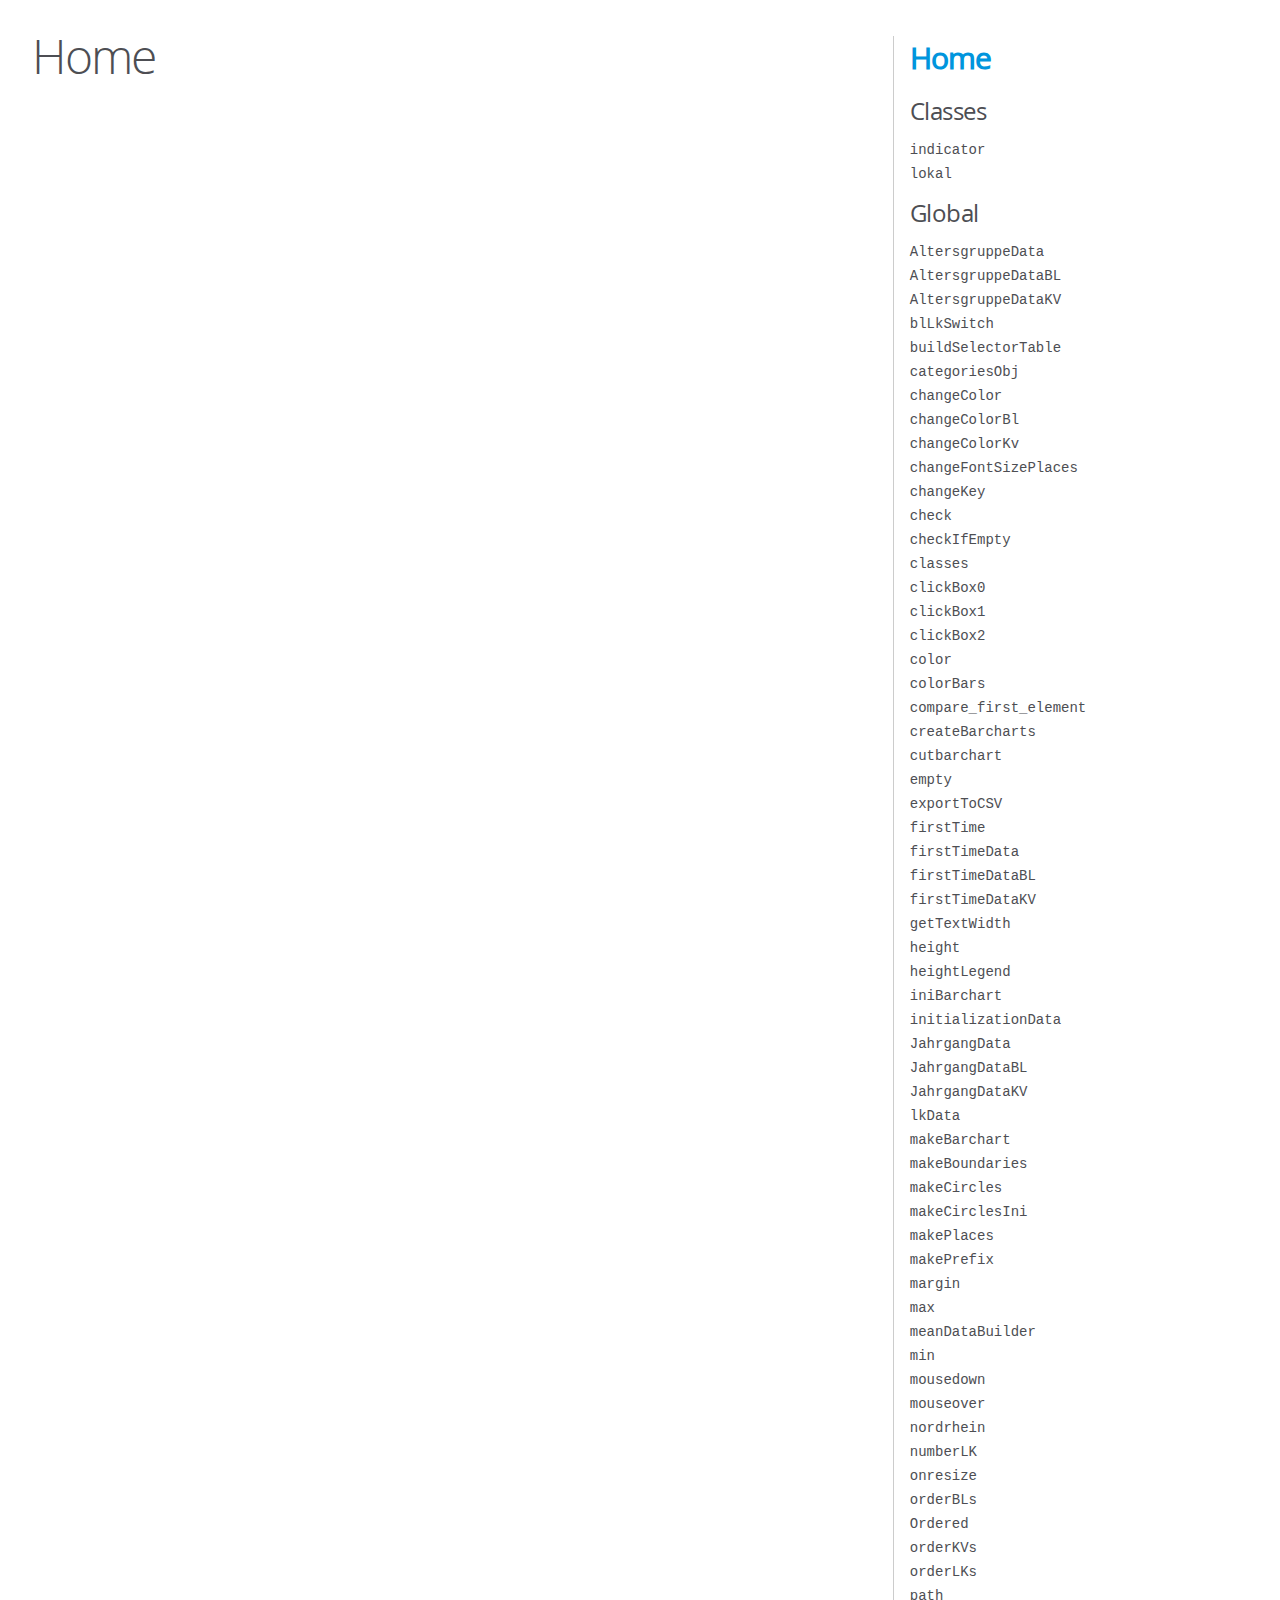
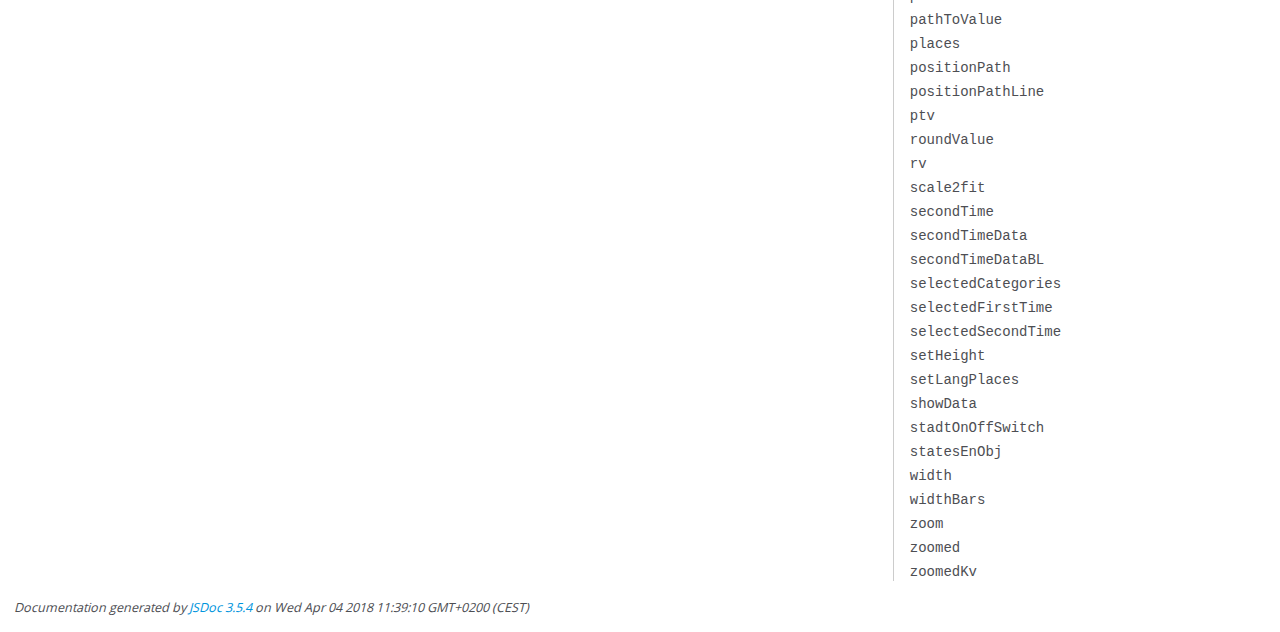
<file: jsdoc/index.html>
<!DOCTYPE html>
<html lang="en">
<head>
    <meta charset="utf-8">
    <title>JSDoc: Home</title>

    <script src="scripts/prettify/prettify.js"> </script>
    <script src="scripts/prettify/lang-css.js"> </script>
    <!--[if lt IE 9]>
      <script src="//html5shiv.googlecode.com/svn/trunk/html5.js"></script>
    <![endif]-->
    <link type="text/css" rel="stylesheet" href="styles/prettify-tomorrow.css">
    <link type="text/css" rel="stylesheet" href="styles/jsdoc-default.css">
</head>

<body>

<div id="main">

    <h1 class="page-title">Home</h1>

    



    


    <h3> </h3>










    









</div>

<nav>
    <h2><a href="index.html">Home</a></h2><h3>Classes</h3><ul><li><a href="indicator.html">indicator</a></li><li><a href="lokal.html">lokal</a></li></ul><h3>Global</h3><ul><li><a href="global.html#AltersgruppeData">AltersgruppeData</a></li><li><a href="global.html#AltersgruppeDataBL">AltersgruppeDataBL</a></li><li><a href="global.html#AltersgruppeDataKV">AltersgruppeDataKV</a></li><li><a href="global.html#blLkSwitch">blLkSwitch</a></li><li><a href="global.html#buildSelectorTable">buildSelectorTable</a></li><li><a href="global.html#categoriesObj">categoriesObj</a></li><li><a href="global.html#changeColor">changeColor</a></li><li><a href="global.html#changeColorBl">changeColorBl</a></li><li><a href="global.html#changeColorKv">changeColorKv</a></li><li><a href="global.html#changeFontSizePlaces">changeFontSizePlaces</a></li><li><a href="global.html#changeKey">changeKey</a></li><li><a href="global.html#check">check</a></li><li><a href="global.html#checkIfEmpty">checkIfEmpty</a></li><li><a href="global.html#classes">classes</a></li><li><a href="global.html#clickBox0">clickBox0</a></li><li><a href="global.html#clickBox1">clickBox1</a></li><li><a href="global.html#clickBox2">clickBox2</a></li><li><a href="global.html#color">color</a></li><li><a href="global.html#colorBars">colorBars</a></li><li><a href="global.html#compare_first_element">compare_first_element</a></li><li><a href="global.html#createBarcharts">createBarcharts</a></li><li><a href="global.html#cutbarchart">cutbarchart</a></li><li><a href="global.html#empty">empty</a></li><li><a href="global.html#exportToCSV">exportToCSV</a></li><li><a href="global.html#firstTime">firstTime</a></li><li><a href="global.html#firstTimeData">firstTimeData</a></li><li><a href="global.html#firstTimeDataBL">firstTimeDataBL</a></li><li><a href="global.html#firstTimeDataKV">firstTimeDataKV</a></li><li><a href="global.html#getTextWidth">getTextWidth</a></li><li><a href="global.html#height">height</a></li><li><a href="global.html#heightLegend">heightLegend</a></li><li><a href="global.html#iniBarchart">iniBarchart</a></li><li><a href="global.html#initializationData">initializationData</a></li><li><a href="global.html#JahrgangData">JahrgangData</a></li><li><a href="global.html#JahrgangDataBL">JahrgangDataBL</a></li><li><a href="global.html#JahrgangDataKV">JahrgangDataKV</a></li><li><a href="global.html#lkData">lkData</a></li><li><a href="global.html#makeBarchart">makeBarchart</a></li><li><a href="global.html#makeBoundaries">makeBoundaries</a></li><li><a href="global.html#makeCircles">makeCircles</a></li><li><a href="global.html#makeCirclesIni">makeCirclesIni</a></li><li><a href="global.html#makePlaces">makePlaces</a></li><li><a href="global.html#makePrefix">makePrefix</a></li><li><a href="global.html#margin">margin</a></li><li><a href="global.html#max">max</a></li><li><a href="global.html#meanDataBuilder">meanDataBuilder</a></li><li><a href="global.html#min">min</a></li><li><a href="global.html#mousedown">mousedown</a></li><li><a href="global.html#mouseover">mouseover</a></li><li><a href="global.html#nordrhein">nordrhein</a></li><li><a href="global.html#numberLK">numberLK</a></li><li><a href="global.html#onresize">onresize</a></li><li><a href="global.html#orderBLs">orderBLs</a></li><li><a href="global.html#Ordered">Ordered</a></li><li><a href="global.html#orderKVs">orderKVs</a></li><li><a href="global.html#orderLKs">orderLKs</a></li><li><a href="global.html#path">path</a></li><li><a href="global.html#pathToValue">pathToValue</a></li><li><a href="global.html#places">places</a></li><li><a href="global.html#positionPath">positionPath</a></li><li><a href="global.html#positionPathLine">positionPathLine</a></li><li><a href="global.html#ptv">ptv</a></li><li><a href="global.html#roundValue">roundValue</a></li><li><a href="global.html#rv">rv</a></li><li><a href="global.html#scale2fit">scale2fit</a></li><li><a href="global.html#secondTime">secondTime</a></li><li><a href="global.html#secondTimeData">secondTimeData</a></li><li><a href="global.html#secondTimeDataBL">secondTimeDataBL</a></li><li><a href="global.html#selectedCategories">selectedCategories</a></li><li><a href="global.html#selectedFirstTime">selectedFirstTime</a></li><li><a href="global.html#selectedSecondTime">selectedSecondTime</a></li><li><a href="global.html#setHeight">setHeight</a></li><li><a href="global.html#setLangPlaces">setLangPlaces</a></li><li><a href="global.html#showData">showData</a></li><li><a href="global.html#stadtOnOffSwitch">stadtOnOffSwitch</a></li><li><a href="global.html#statesEnObj">statesEnObj</a></li><li><a href="global.html#width">width</a></li><li><a href="global.html#widthBars">widthBars</a></li><li><a href="global.html#zoom">zoom</a></li><li><a href="global.html#zoomed">zoomed</a></li><li><a href="global.html#zoomedKv">zoomedKv</a></li></ul>
</nav>

<br class="clear">

<footer>
    Documentation generated by <a href="https://github.com/jsdoc3/jsdoc">JSDoc 3.5.4</a> on Wed Apr 04 2018 11:39:10 GMT+0200 (CEST)
</footer>

<script> prettyPrint(); </script>
<script src="scripts/linenumber.js"> </script>
</body>
</html>
</file>
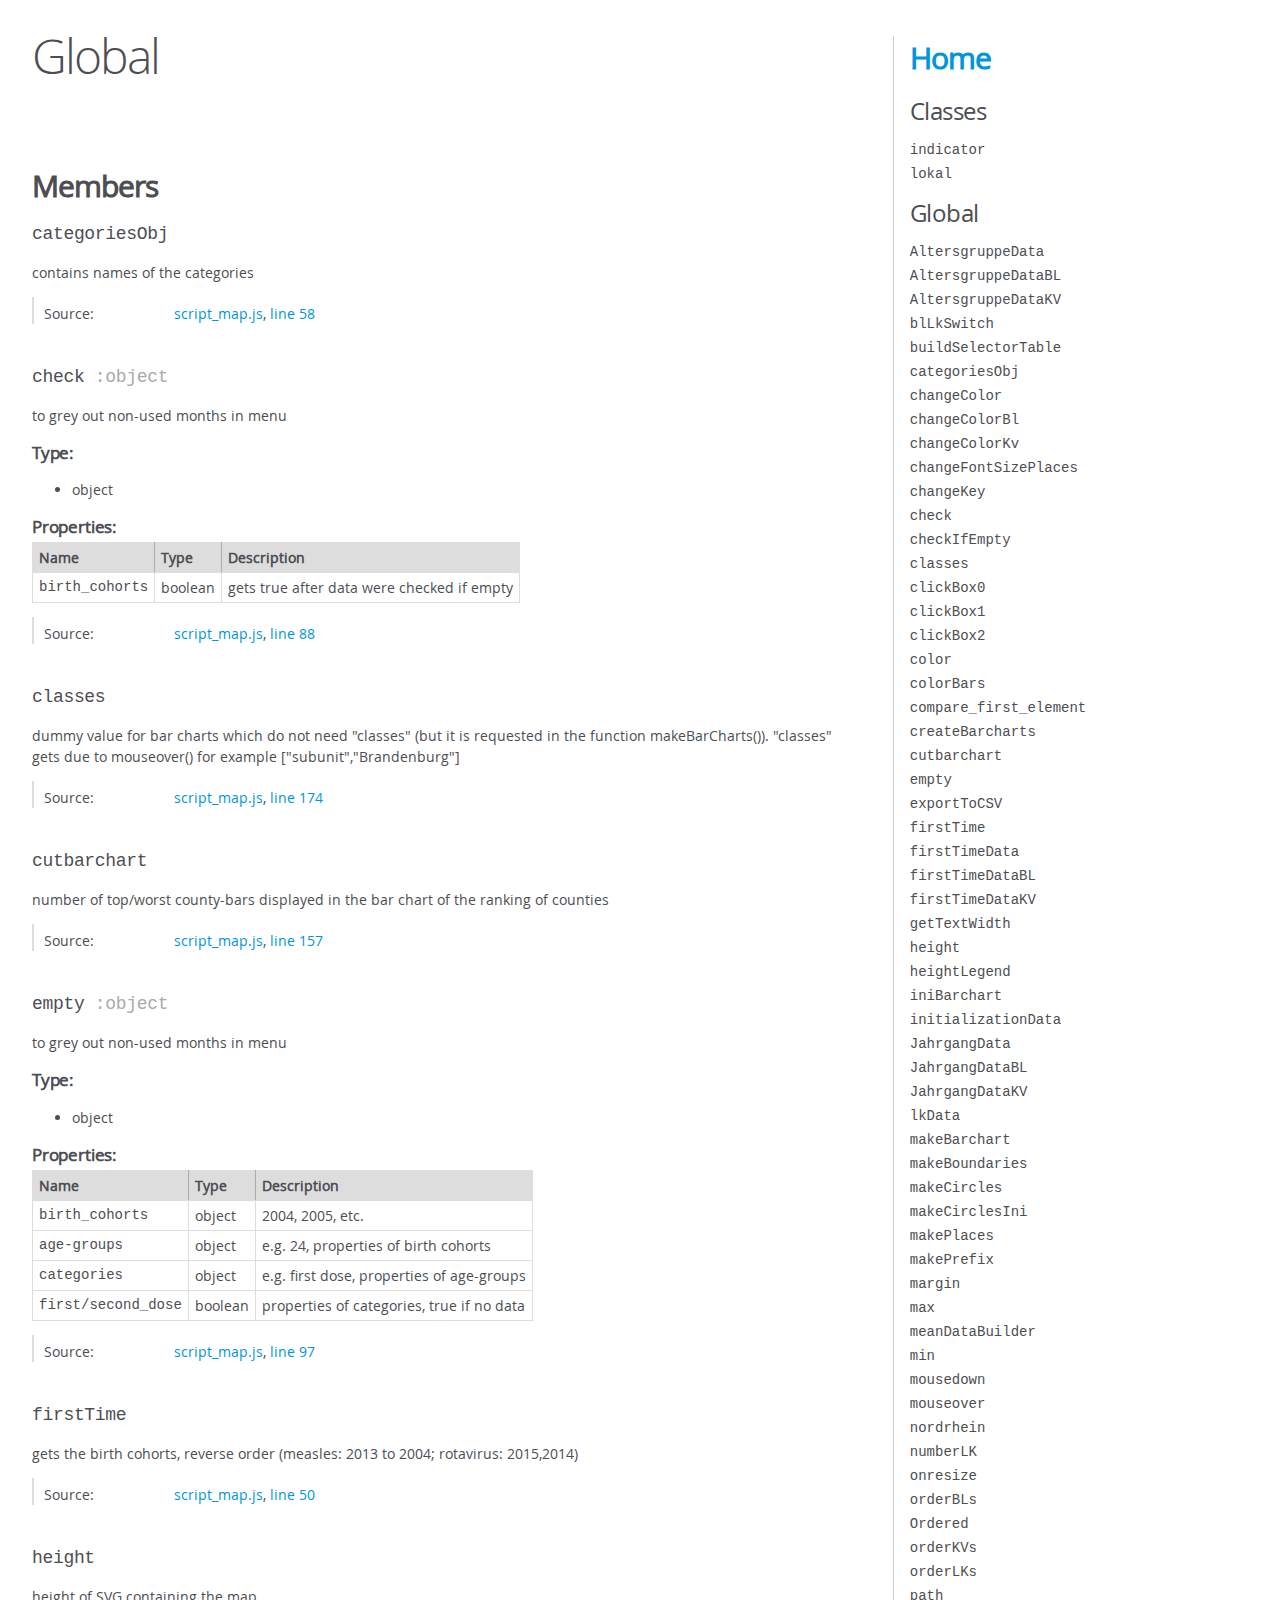
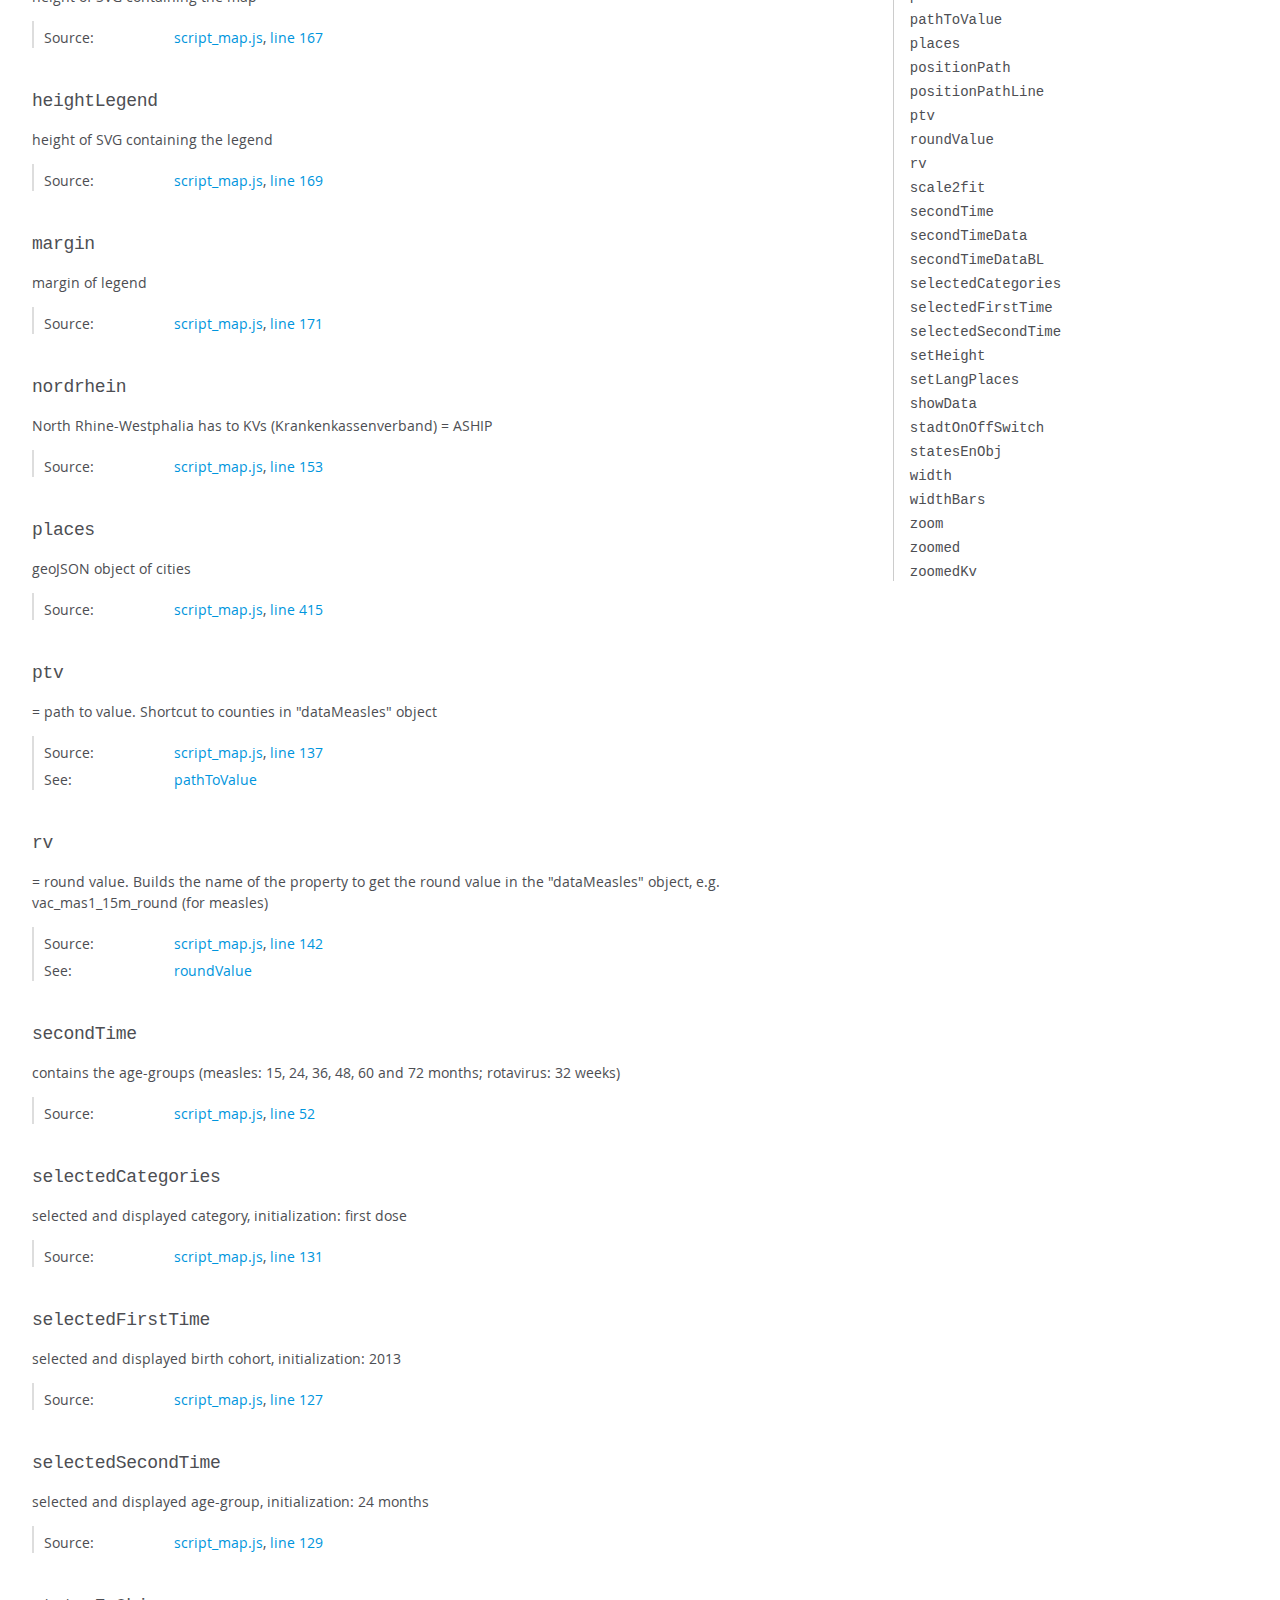
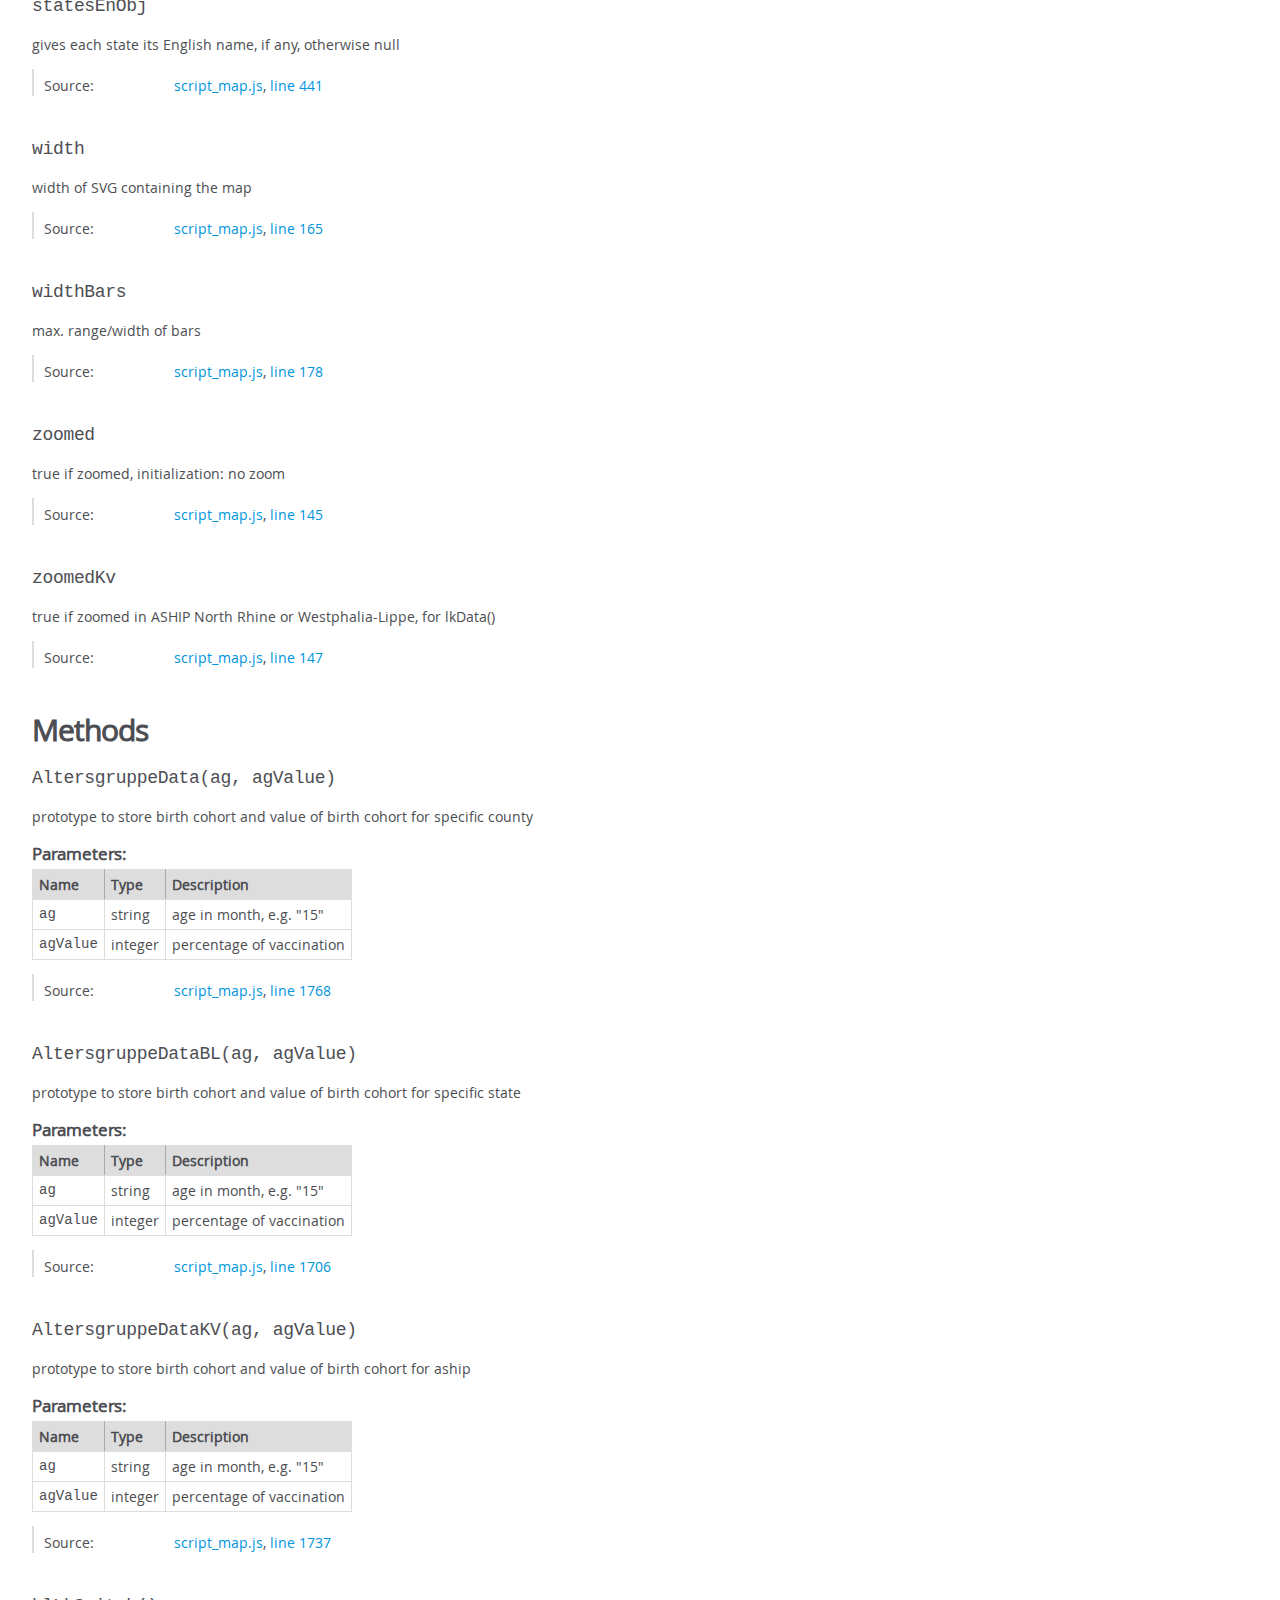
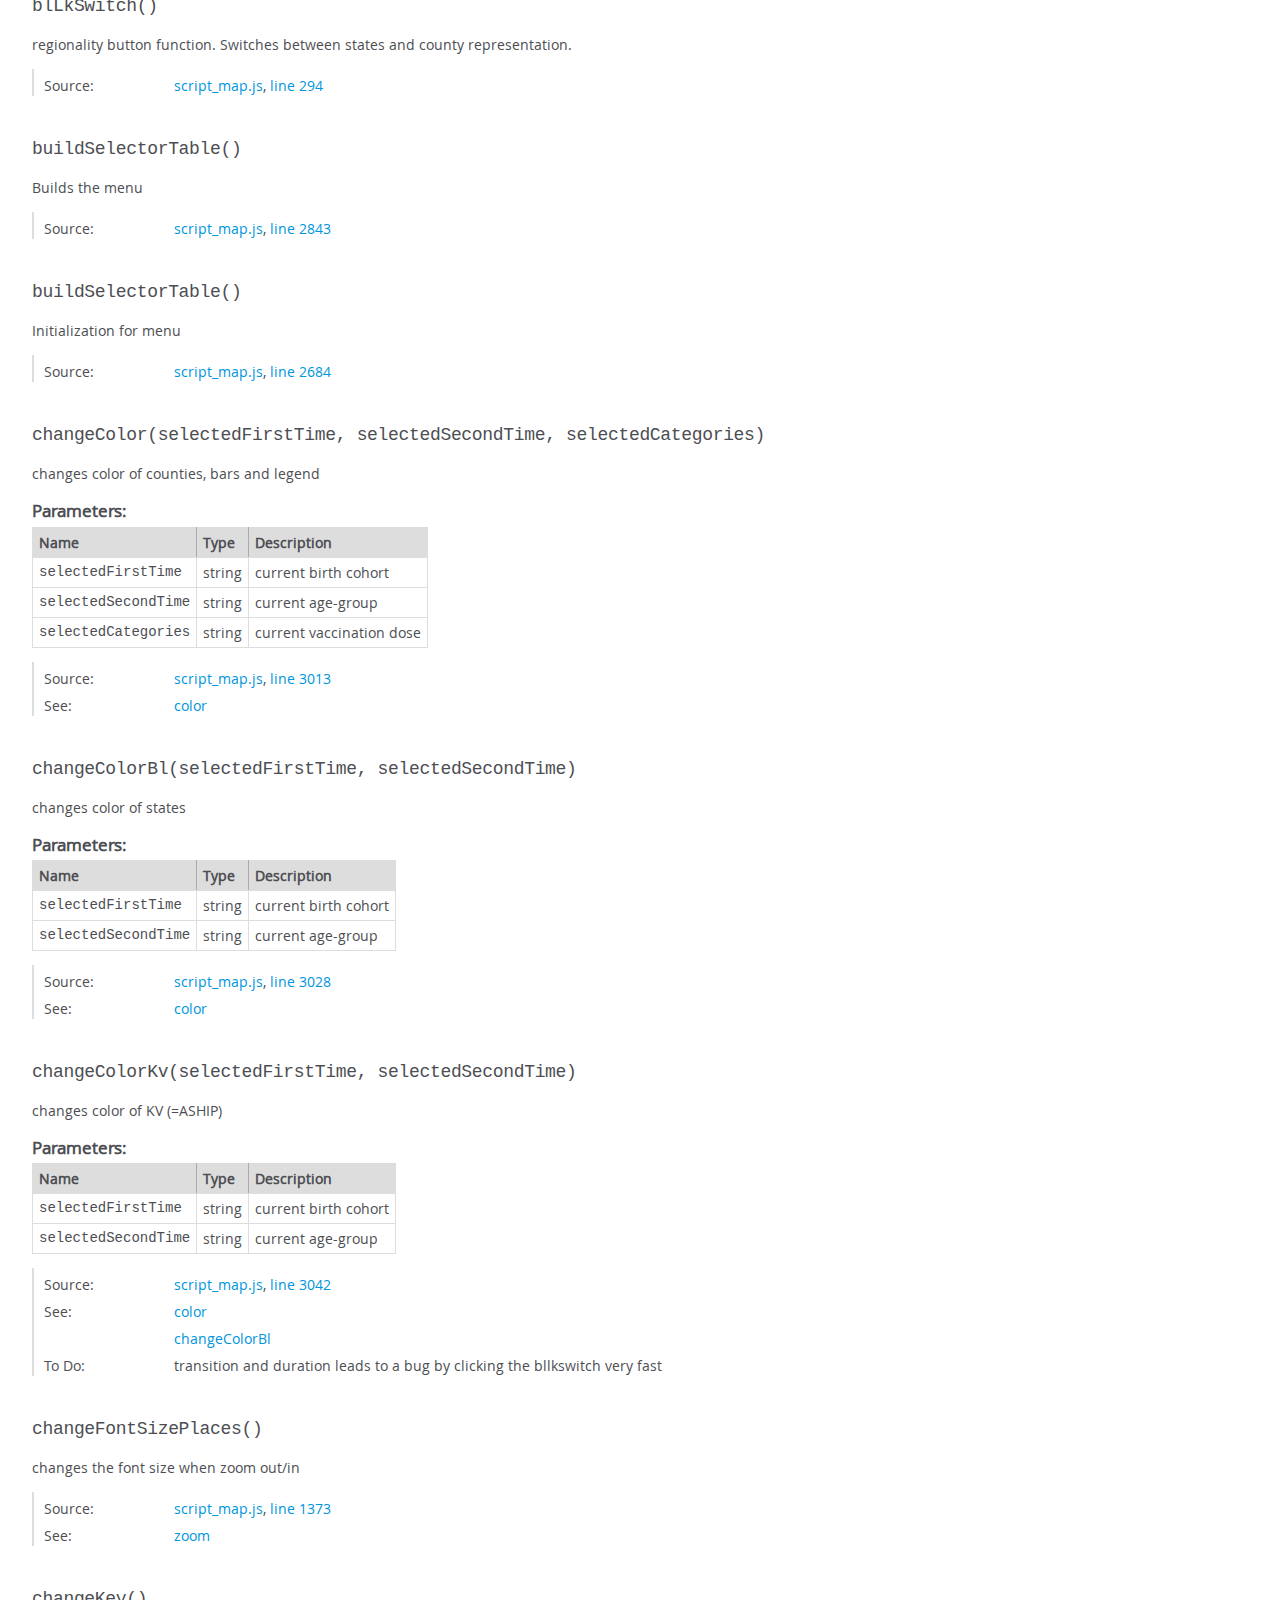
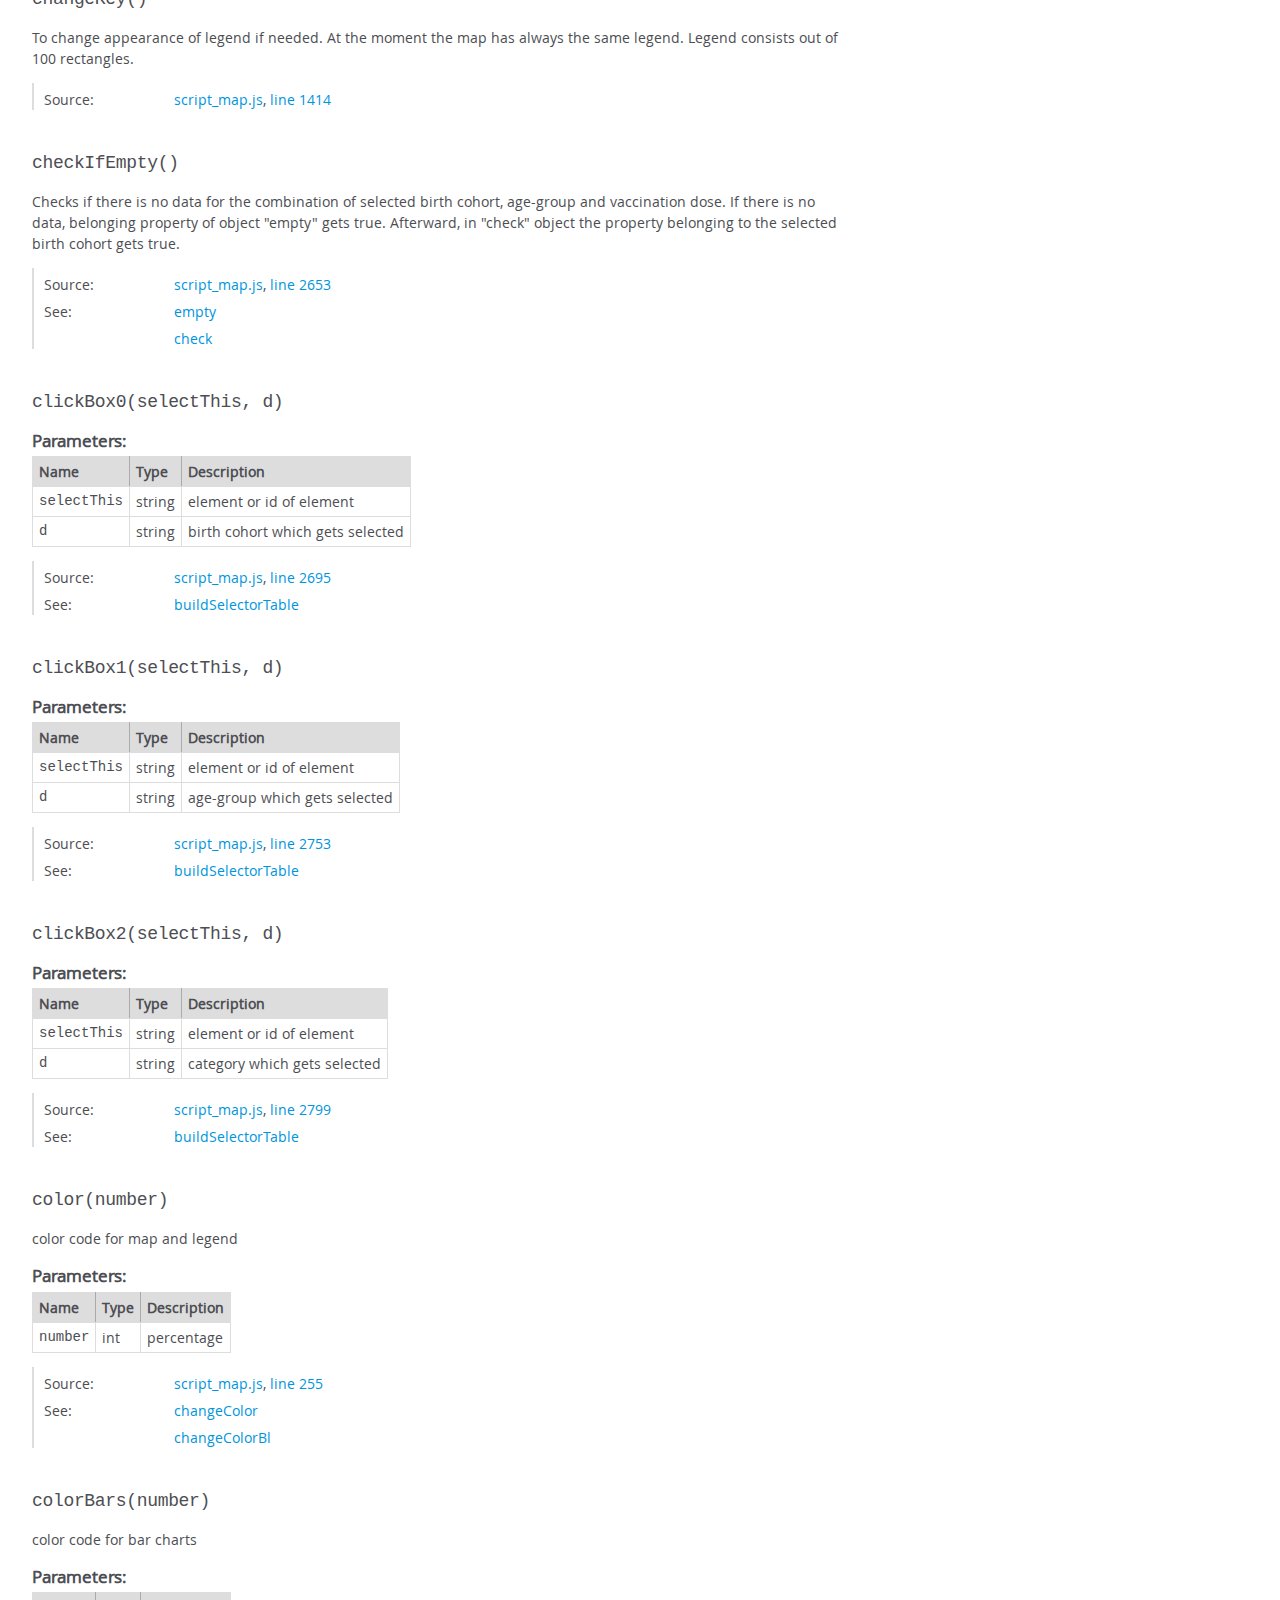
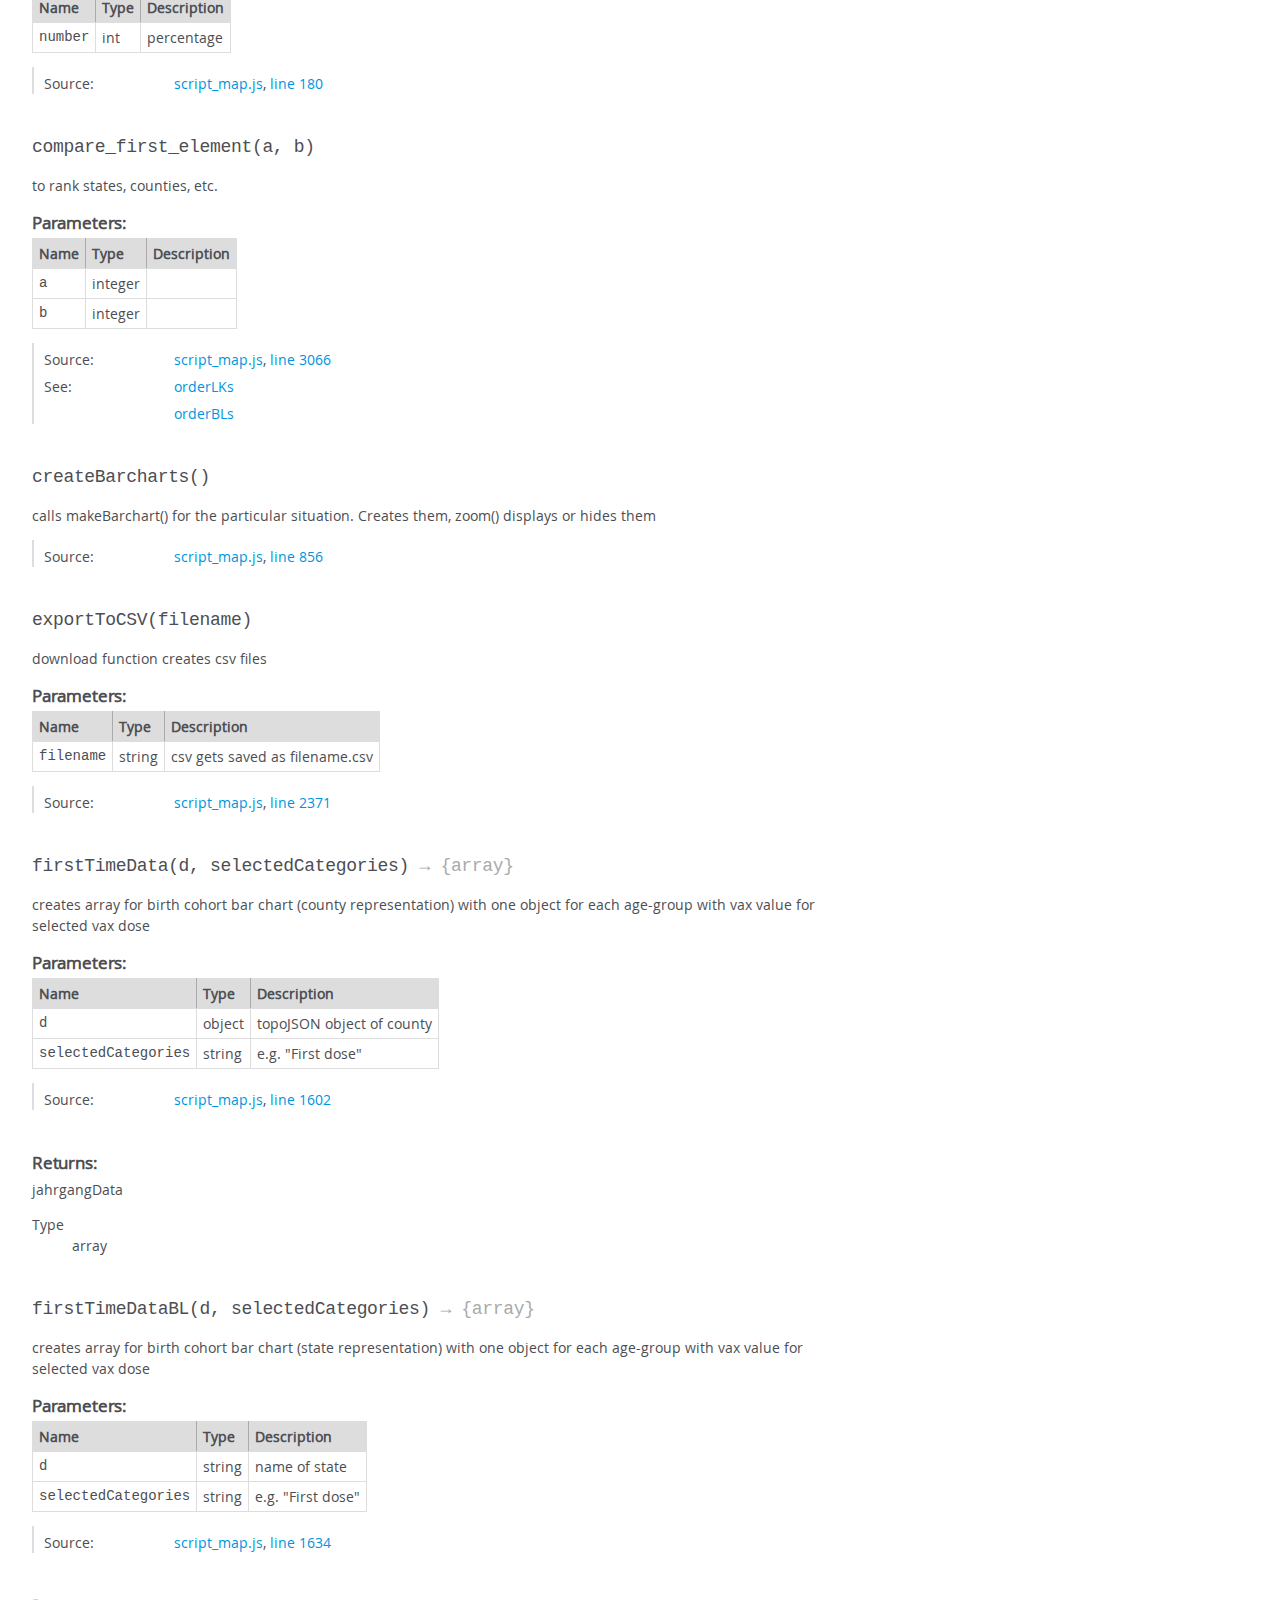
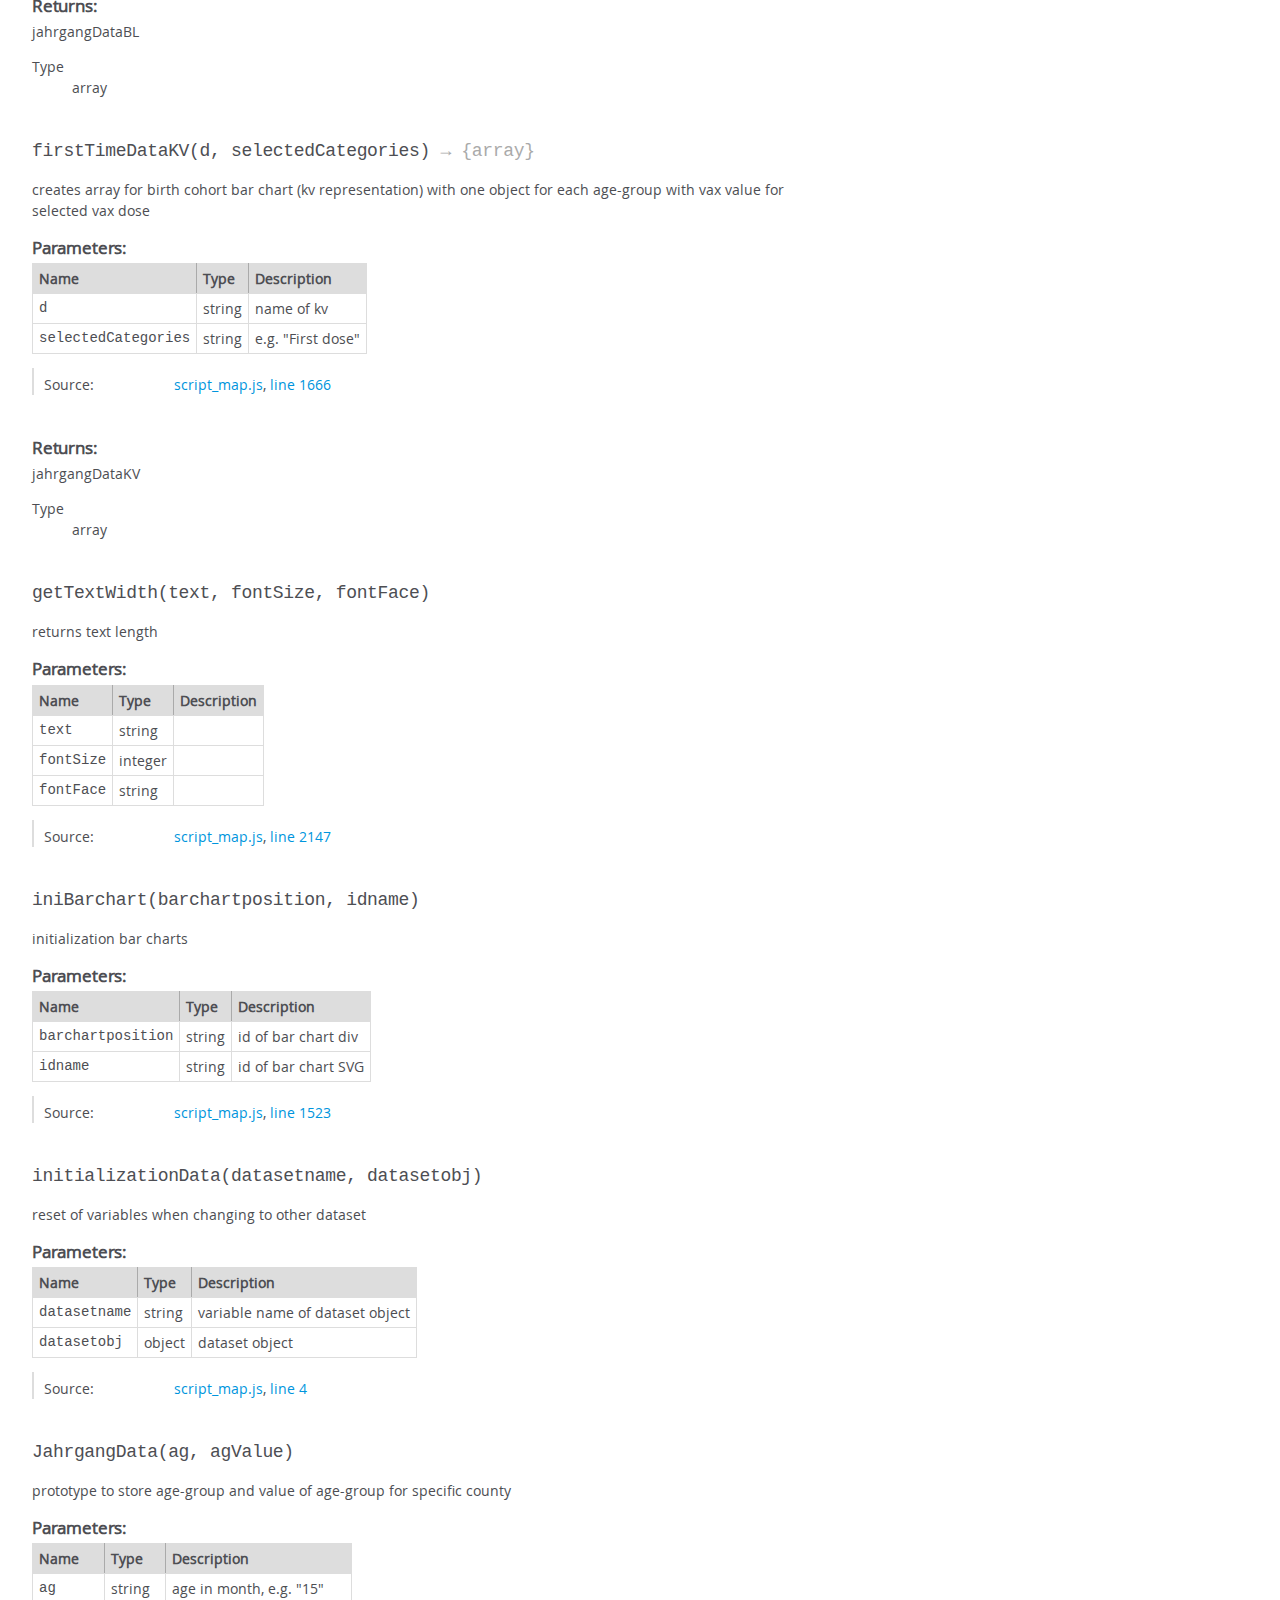
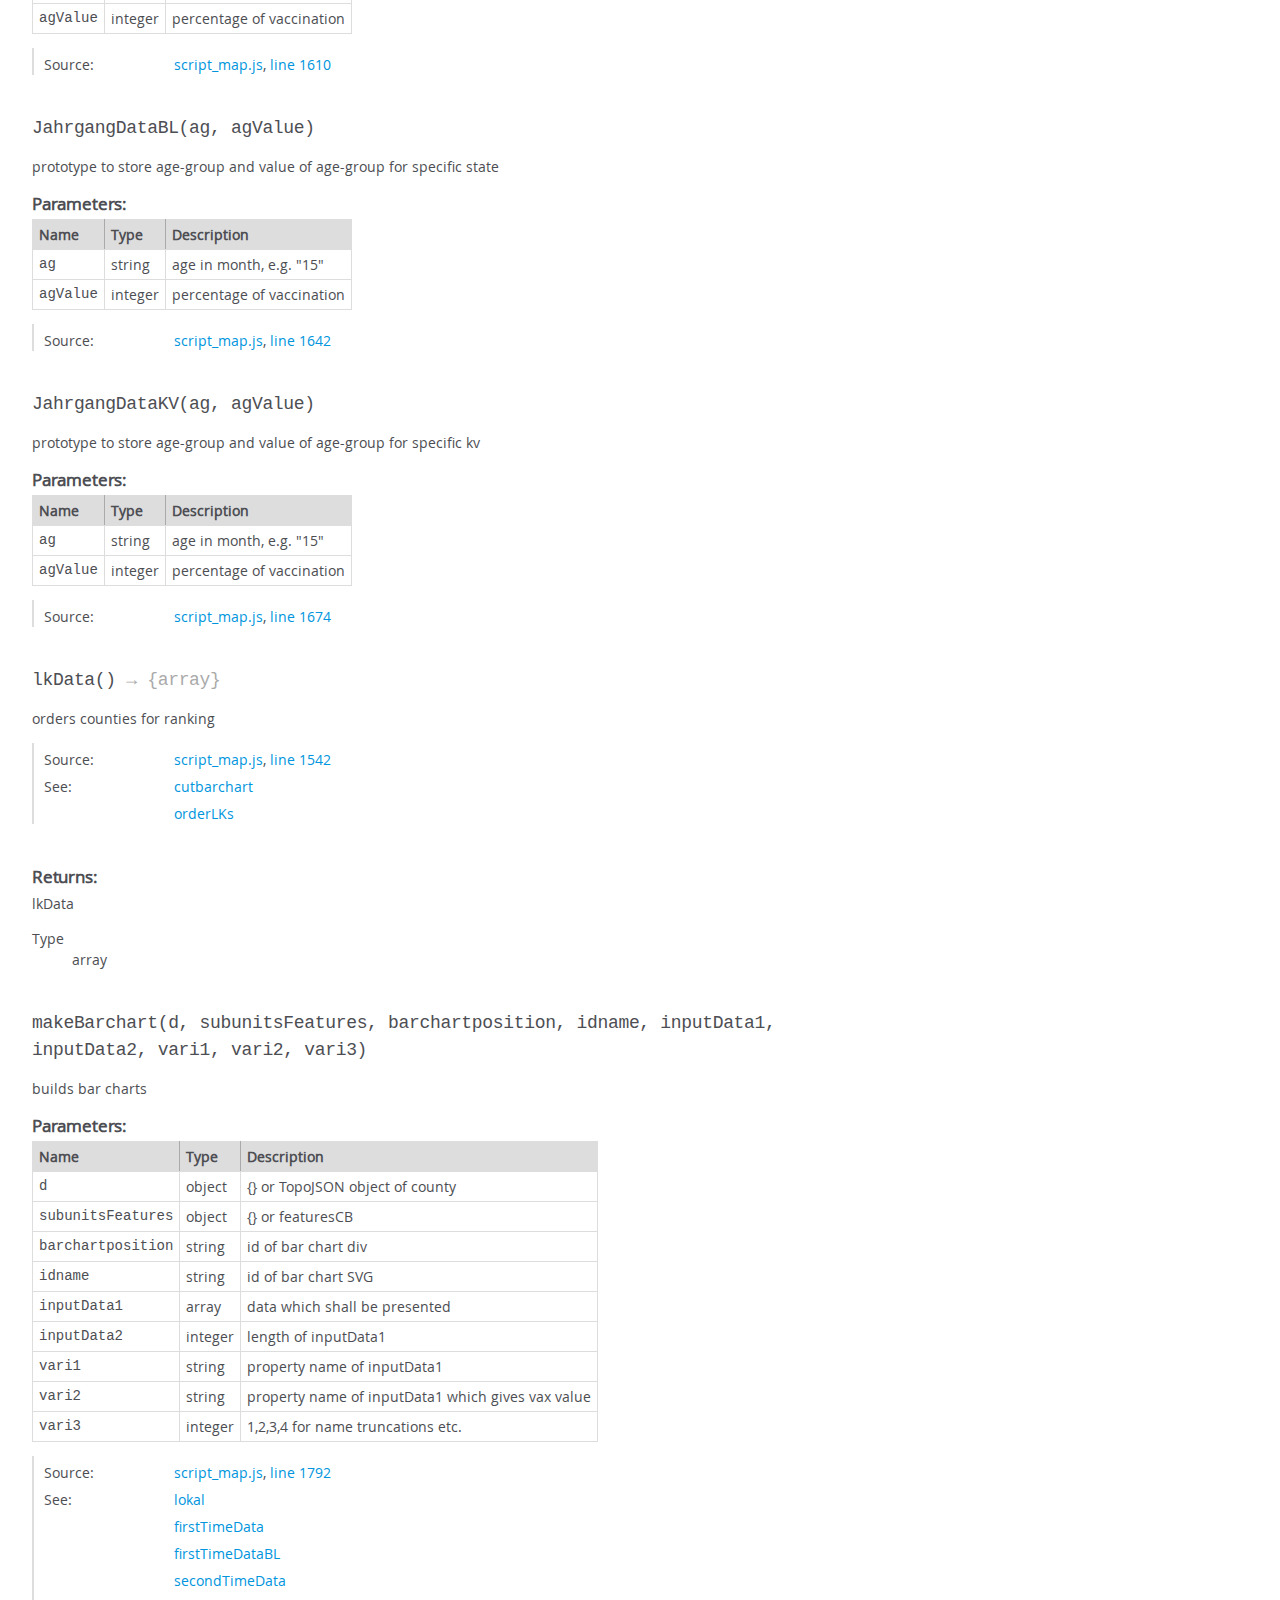
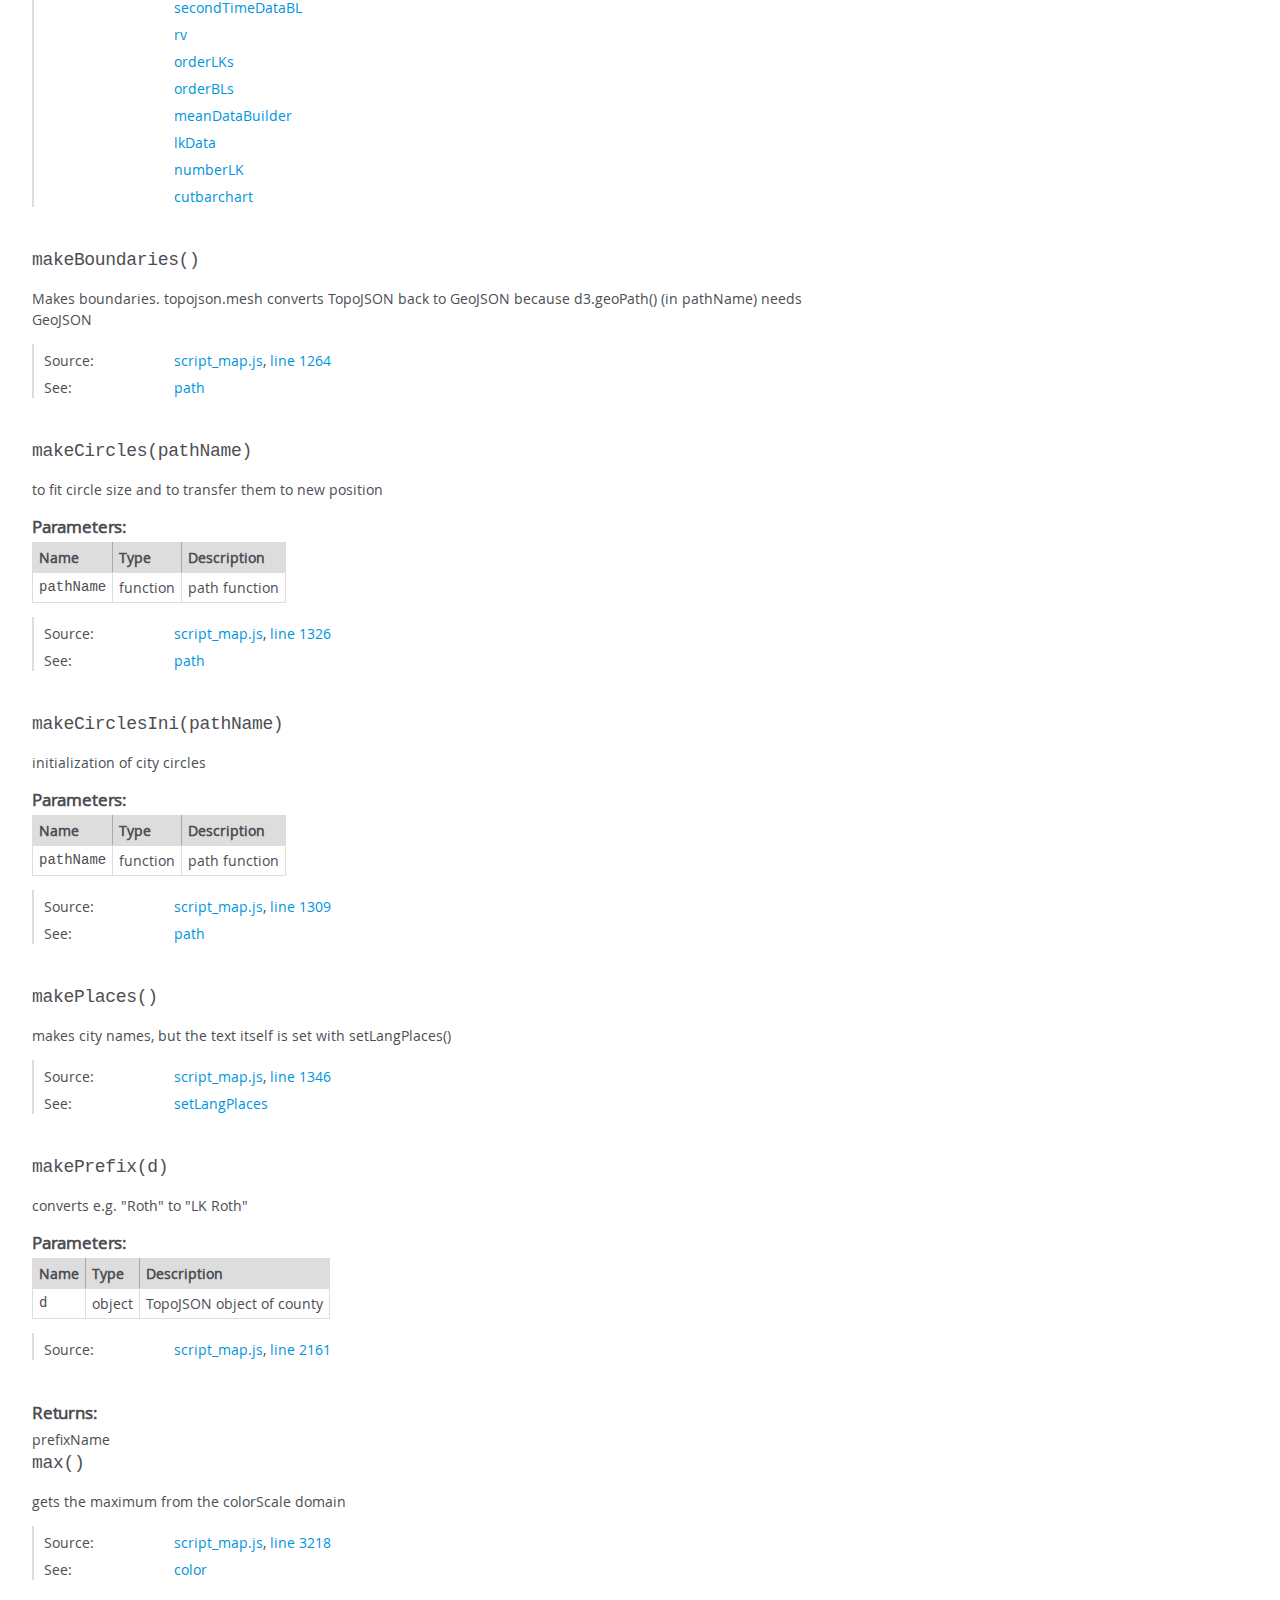
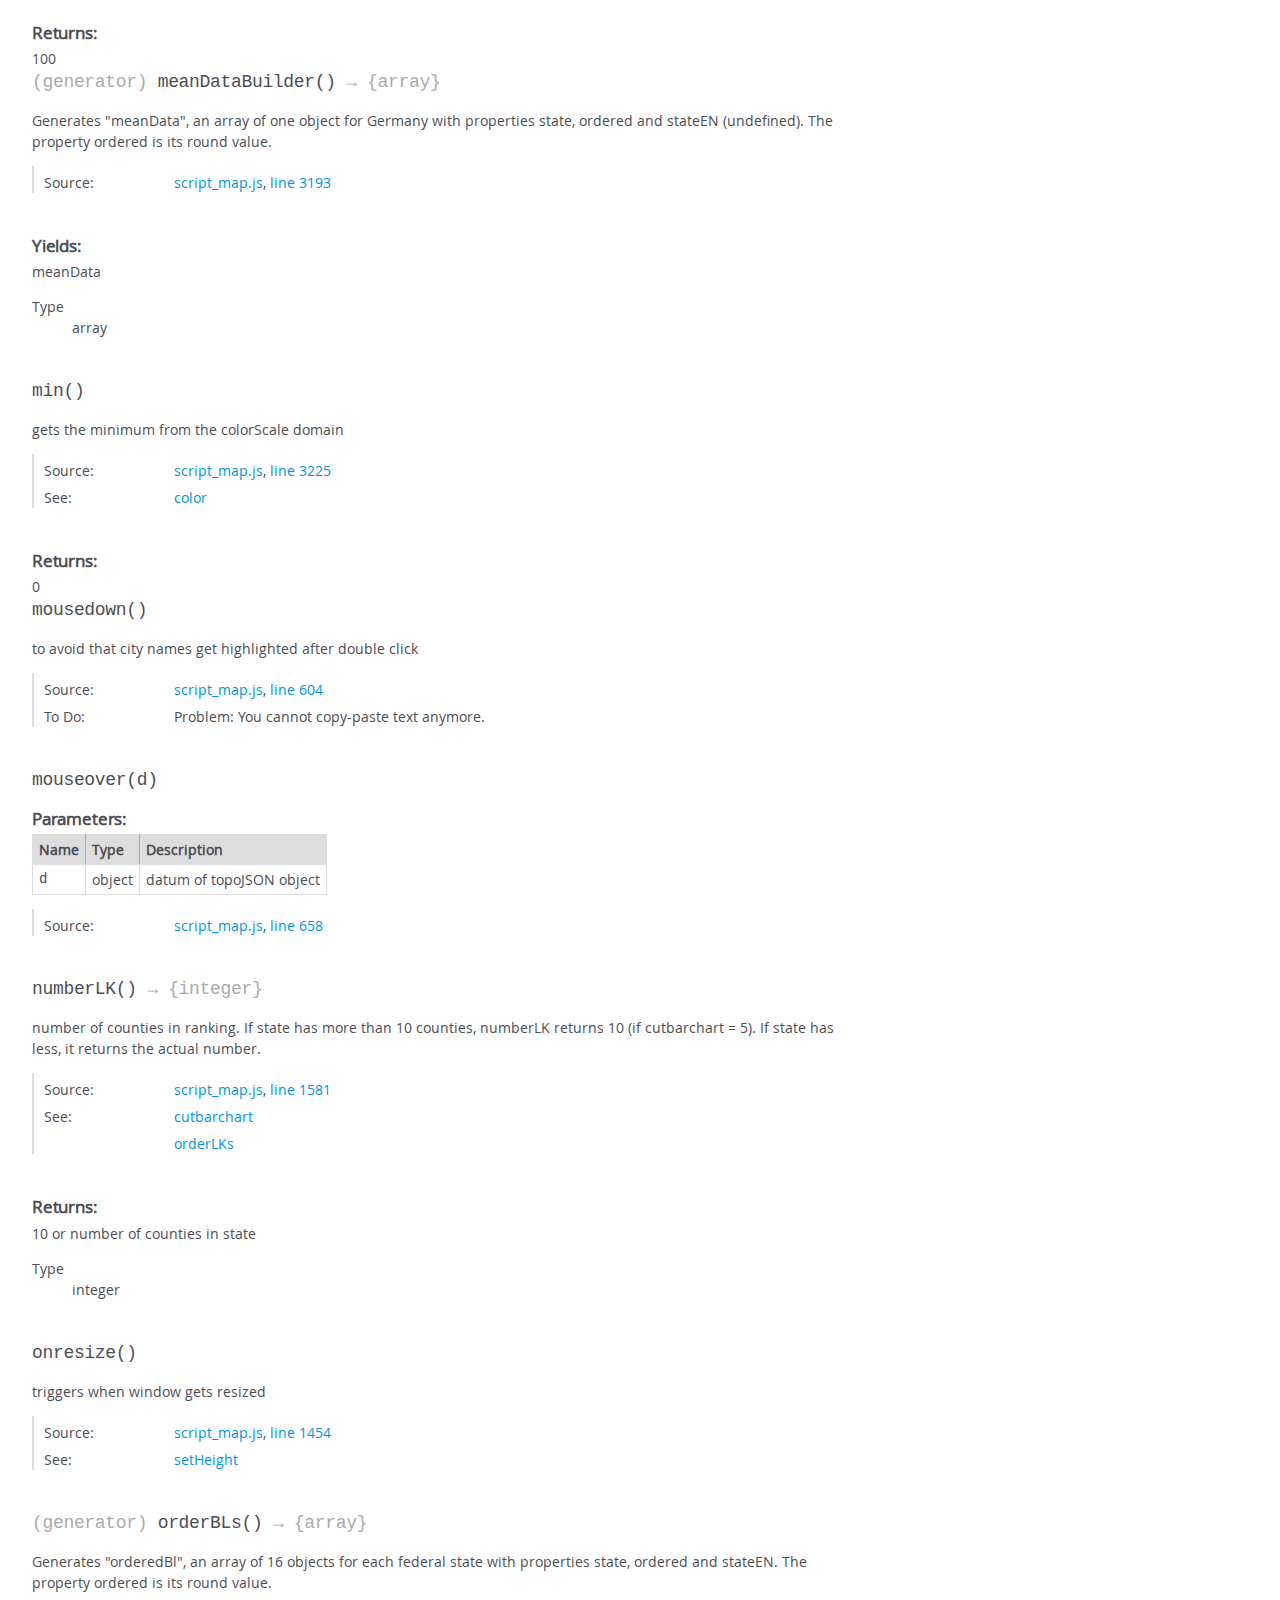
<file: jsdoc/global.html>
<!DOCTYPE html>
<html lang="en">
<head>
    <meta charset="utf-8">
    <title>JSDoc: Global</title>

    <script src="scripts/prettify/prettify.js"> </script>
    <script src="scripts/prettify/lang-css.js"> </script>
    <!--[if lt IE 9]>
      <script src="//html5shiv.googlecode.com/svn/trunk/html5.js"></script>
    <![endif]-->
    <link type="text/css" rel="stylesheet" href="styles/prettify-tomorrow.css">
    <link type="text/css" rel="stylesheet" href="styles/jsdoc-default.css">
</head>

<body>

<div id="main">

    <h1 class="page-title">Global</h1>

    




<section>

<header>
    
        <h2></h2>
        
    
</header>

<article>
    <div class="container-overview">
    
        

        


<dl class="details">

    

    

    

    

    

    

    

    

    

    

    

    

    

    

    

    
</dl>


        
    
    </div>

    

    

    

    

    

    

    
        <h3 class="subsection-title">Members</h3>

        
            
<h4 class="name" id="categoriesObj"><span class="type-signature"></span>categoriesObj<span class="type-signature"></span></h4>




<div class="description">
    contains names of the categories
</div>







<dl class="details">

    

    

    

    

    

    

    

    

    

    

    

    

    
    <dt class="tag-source">Source:</dt>
    <dd class="tag-source"><ul class="dummy"><li>
        <a href="script_map.js.html">script_map.js</a>, <a href="script_map.js.html#line58">line 58</a>
    </li></ul></dd>
    

    

    

    
</dl>






        
            
<h4 class="name" id="check"><span class="type-signature"></span>check<span class="type-signature"> :object</span></h4>




<div class="description">
    to grey out non-used months in menu
</div>



    <h5>Type:</h5>
    <ul>
        <li>
            
<span class="param-type">object</span>


        </li>
    </ul>





    <h5 class="subsection-title">Properties:</h5>

    

<table class="props">
    <thead>
    <tr>
        
        <th>Name</th>
        

        <th>Type</th>

        

        

        <th class="last">Description</th>
    </tr>
    </thead>

    <tbody>
    

        <tr>
            
                <td class="name"><code>birth_cohorts</code></td>
            

            <td class="type">
            
                
<span class="param-type">boolean</span>


            
            </td>

            

            

            <td class="description last">gets true after data were checked if empty</td>
        </tr>

    
    </tbody>
</table>




<dl class="details">

    

    

    

    

    

    

    

    

    

    

    

    

    
    <dt class="tag-source">Source:</dt>
    <dd class="tag-source"><ul class="dummy"><li>
        <a href="script_map.js.html">script_map.js</a>, <a href="script_map.js.html#line88">line 88</a>
    </li></ul></dd>
    

    

    

    
</dl>






        
            
<h4 class="name" id="classes"><span class="type-signature"></span>classes<span class="type-signature"></span></h4>




<div class="description">
    dummy value for bar charts which do not need "classes" (but it is requested in the function makeBarCharts()). "classes" gets due to mouseover() for example ["subunit","Brandenburg"]
</div>







<dl class="details">

    

    

    

    

    

    

    

    

    

    

    

    

    
    <dt class="tag-source">Source:</dt>
    <dd class="tag-source"><ul class="dummy"><li>
        <a href="script_map.js.html">script_map.js</a>, <a href="script_map.js.html#line174">line 174</a>
    </li></ul></dd>
    

    

    

    
</dl>






        
            
<h4 class="name" id="cutbarchart"><span class="type-signature"></span>cutbarchart<span class="type-signature"></span></h4>




<div class="description">
    number of top/worst county-bars displayed in the bar chart of the ranking of counties
</div>







<dl class="details">

    

    

    

    

    

    

    

    

    

    

    

    

    
    <dt class="tag-source">Source:</dt>
    <dd class="tag-source"><ul class="dummy"><li>
        <a href="script_map.js.html">script_map.js</a>, <a href="script_map.js.html#line157">line 157</a>
    </li></ul></dd>
    

    

    

    
</dl>






        
            
<h4 class="name" id="empty"><span class="type-signature"></span>empty<span class="type-signature"> :object</span></h4>




<div class="description">
    to grey out non-used months in menu
</div>



    <h5>Type:</h5>
    <ul>
        <li>
            
<span class="param-type">object</span>


        </li>
    </ul>





    <h5 class="subsection-title">Properties:</h5>

    

<table class="props">
    <thead>
    <tr>
        
        <th>Name</th>
        

        <th>Type</th>

        

        

        <th class="last">Description</th>
    </tr>
    </thead>

    <tbody>
    

        <tr>
            
                <td class="name"><code>birth_cohorts</code></td>
            

            <td class="type">
            
                
<span class="param-type">object</span>


            
            </td>

            

            

            <td class="description last">2004, 2005, etc.</td>
        </tr>

    

        <tr>
            
                <td class="name"><code>age-groups</code></td>
            

            <td class="type">
            
                
<span class="param-type">object</span>


            
            </td>

            

            

            <td class="description last">e.g. 24, properties of birth cohorts</td>
        </tr>

    

        <tr>
            
                <td class="name"><code>categories</code></td>
            

            <td class="type">
            
                
<span class="param-type">object</span>


            
            </td>

            

            

            <td class="description last">e.g. first dose, properties of age-groups</td>
        </tr>

    

        <tr>
            
                <td class="name"><code>first/second_dose</code></td>
            

            <td class="type">
            
                
<span class="param-type">boolean</span>


            
            </td>

            

            

            <td class="description last">properties of categories, true if no data</td>
        </tr>

    
    </tbody>
</table>




<dl class="details">

    

    

    

    

    

    

    

    

    

    

    

    

    
    <dt class="tag-source">Source:</dt>
    <dd class="tag-source"><ul class="dummy"><li>
        <a href="script_map.js.html">script_map.js</a>, <a href="script_map.js.html#line97">line 97</a>
    </li></ul></dd>
    

    

    

    
</dl>






        
            
<h4 class="name" id="firstTime"><span class="type-signature"></span>firstTime<span class="type-signature"></span></h4>




<div class="description">
    gets the birth cohorts, reverse order (measles: 2013 to 2004; rotavirus: 2015,2014)
</div>







<dl class="details">

    

    

    

    

    

    

    

    

    

    

    

    

    
    <dt class="tag-source">Source:</dt>
    <dd class="tag-source"><ul class="dummy"><li>
        <a href="script_map.js.html">script_map.js</a>, <a href="script_map.js.html#line50">line 50</a>
    </li></ul></dd>
    

    

    

    
</dl>






        
            
<h4 class="name" id="height"><span class="type-signature"></span>height<span class="type-signature"></span></h4>




<div class="description">
    height of SVG containing the map
</div>







<dl class="details">

    

    

    

    

    

    

    

    

    

    

    

    

    
    <dt class="tag-source">Source:</dt>
    <dd class="tag-source"><ul class="dummy"><li>
        <a href="script_map.js.html">script_map.js</a>, <a href="script_map.js.html#line167">line 167</a>
    </li></ul></dd>
    

    

    

    
</dl>






        
            
<h4 class="name" id="heightLegend"><span class="type-signature"></span>heightLegend<span class="type-signature"></span></h4>




<div class="description">
    height of SVG containing the legend
</div>







<dl class="details">

    

    

    

    

    

    

    

    

    

    

    

    

    
    <dt class="tag-source">Source:</dt>
    <dd class="tag-source"><ul class="dummy"><li>
        <a href="script_map.js.html">script_map.js</a>, <a href="script_map.js.html#line169">line 169</a>
    </li></ul></dd>
    

    

    

    
</dl>






        
            
<h4 class="name" id="margin"><span class="type-signature"></span>margin<span class="type-signature"></span></h4>




<div class="description">
    margin of legend
</div>







<dl class="details">

    

    

    

    

    

    

    

    

    

    

    

    

    
    <dt class="tag-source">Source:</dt>
    <dd class="tag-source"><ul class="dummy"><li>
        <a href="script_map.js.html">script_map.js</a>, <a href="script_map.js.html#line171">line 171</a>
    </li></ul></dd>
    

    

    

    
</dl>






        
            
<h4 class="name" id="nordrhein"><span class="type-signature"></span>nordrhein<span class="type-signature"></span></h4>




<div class="description">
    North Rhine-Westphalia has to KVs (Krankenkassenverband) = ASHIP
</div>







<dl class="details">

    

    

    

    

    

    

    

    

    

    

    

    

    
    <dt class="tag-source">Source:</dt>
    <dd class="tag-source"><ul class="dummy"><li>
        <a href="script_map.js.html">script_map.js</a>, <a href="script_map.js.html#line153">line 153</a>
    </li></ul></dd>
    

    

    

    
</dl>






        
            
<h4 class="name" id="places"><span class="type-signature"></span>places<span class="type-signature"></span></h4>




<div class="description">
    geoJSON object of cities
</div>







<dl class="details">

    

    

    

    

    

    

    

    

    

    

    

    

    
    <dt class="tag-source">Source:</dt>
    <dd class="tag-source"><ul class="dummy"><li>
        <a href="script_map.js.html">script_map.js</a>, <a href="script_map.js.html#line415">line 415</a>
    </li></ul></dd>
    

    

    

    
</dl>






        
            
<h4 class="name" id="ptv"><span class="type-signature"></span>ptv<span class="type-signature"></span></h4>




<div class="description">
    = path to value. Shortcut to counties in "dataMeasles" object
</div>







<dl class="details">

    

    

    

    

    

    

    

    

    

    

    

    

    
    <dt class="tag-source">Source:</dt>
    <dd class="tag-source"><ul class="dummy"><li>
        <a href="script_map.js.html">script_map.js</a>, <a href="script_map.js.html#line137">line 137</a>
    </li></ul></dd>
    

    

    
    <dt class="tag-see">See:</dt>
    <dd class="tag-see">
        <ul>
            <li><a href="global.html#pathToValue">pathToValue</a></li>
        </ul>
    </dd>
    

    
</dl>






        
            
<h4 class="name" id="rv"><span class="type-signature"></span>rv<span class="type-signature"></span></h4>




<div class="description">
    = round value. Builds the name of the property to get the round value in the "dataMeasles" object, e.g. vac_mas1_15m_round (for measles)
</div>







<dl class="details">

    

    

    

    

    

    

    

    

    

    

    

    

    
    <dt class="tag-source">Source:</dt>
    <dd class="tag-source"><ul class="dummy"><li>
        <a href="script_map.js.html">script_map.js</a>, <a href="script_map.js.html#line142">line 142</a>
    </li></ul></dd>
    

    

    
    <dt class="tag-see">See:</dt>
    <dd class="tag-see">
        <ul>
            <li><a href="global.html#roundValue">roundValue</a></li>
        </ul>
    </dd>
    

    
</dl>






        
            
<h4 class="name" id="secondTime"><span class="type-signature"></span>secondTime<span class="type-signature"></span></h4>




<div class="description">
    contains the age-groups (measles: 15, 24, 36, 48, 60 and 72 months; rotavirus: 32 weeks)
</div>







<dl class="details">

    

    

    

    

    

    

    

    

    

    

    

    

    
    <dt class="tag-source">Source:</dt>
    <dd class="tag-source"><ul class="dummy"><li>
        <a href="script_map.js.html">script_map.js</a>, <a href="script_map.js.html#line52">line 52</a>
    </li></ul></dd>
    

    

    

    
</dl>






        
            
<h4 class="name" id="selectedCategories"><span class="type-signature"></span>selectedCategories<span class="type-signature"></span></h4>




<div class="description">
    selected and displayed category, initialization: first dose
</div>







<dl class="details">

    

    

    

    

    

    

    

    

    

    

    

    

    
    <dt class="tag-source">Source:</dt>
    <dd class="tag-source"><ul class="dummy"><li>
        <a href="script_map.js.html">script_map.js</a>, <a href="script_map.js.html#line131">line 131</a>
    </li></ul></dd>
    

    

    

    
</dl>






        
            
<h4 class="name" id="selectedFirstTime"><span class="type-signature"></span>selectedFirstTime<span class="type-signature"></span></h4>




<div class="description">
    selected and displayed birth cohort, initialization: 2013
</div>







<dl class="details">

    

    

    

    

    

    

    

    

    

    

    

    

    
    <dt class="tag-source">Source:</dt>
    <dd class="tag-source"><ul class="dummy"><li>
        <a href="script_map.js.html">script_map.js</a>, <a href="script_map.js.html#line127">line 127</a>
    </li></ul></dd>
    

    

    

    
</dl>






        
            
<h4 class="name" id="selectedSecondTime"><span class="type-signature"></span>selectedSecondTime<span class="type-signature"></span></h4>




<div class="description">
    selected and displayed age-group, initialization: 24 months
</div>







<dl class="details">

    

    

    

    

    

    

    

    

    

    

    

    

    
    <dt class="tag-source">Source:</dt>
    <dd class="tag-source"><ul class="dummy"><li>
        <a href="script_map.js.html">script_map.js</a>, <a href="script_map.js.html#line129">line 129</a>
    </li></ul></dd>
    

    

    

    
</dl>






        
            
<h4 class="name" id="statesEnObj"><span class="type-signature"></span>statesEnObj<span class="type-signature"></span></h4>




<div class="description">
    gives each state its English name, if any, otherwise null
</div>







<dl class="details">

    

    

    

    

    

    

    

    

    

    

    

    

    
    <dt class="tag-source">Source:</dt>
    <dd class="tag-source"><ul class="dummy"><li>
        <a href="script_map.js.html">script_map.js</a>, <a href="script_map.js.html#line441">line 441</a>
    </li></ul></dd>
    

    

    

    
</dl>






        
            
<h4 class="name" id="width"><span class="type-signature"></span>width<span class="type-signature"></span></h4>




<div class="description">
    width of SVG containing the map
</div>







<dl class="details">

    

    

    

    

    

    

    

    

    

    

    

    

    
    <dt class="tag-source">Source:</dt>
    <dd class="tag-source"><ul class="dummy"><li>
        <a href="script_map.js.html">script_map.js</a>, <a href="script_map.js.html#line165">line 165</a>
    </li></ul></dd>
    

    

    

    
</dl>






        
            
<h4 class="name" id="widthBars"><span class="type-signature"></span>widthBars<span class="type-signature"></span></h4>




<div class="description">
    max. range/width of bars
</div>







<dl class="details">

    

    

    

    

    

    

    

    

    

    

    

    

    
    <dt class="tag-source">Source:</dt>
    <dd class="tag-source"><ul class="dummy"><li>
        <a href="script_map.js.html">script_map.js</a>, <a href="script_map.js.html#line178">line 178</a>
    </li></ul></dd>
    

    

    

    
</dl>






        
            
<h4 class="name" id="zoomed"><span class="type-signature"></span>zoomed<span class="type-signature"></span></h4>




<div class="description">
    true if zoomed, initialization: no zoom
</div>







<dl class="details">

    

    

    

    

    

    

    

    

    

    

    

    

    
    <dt class="tag-source">Source:</dt>
    <dd class="tag-source"><ul class="dummy"><li>
        <a href="script_map.js.html">script_map.js</a>, <a href="script_map.js.html#line145">line 145</a>
    </li></ul></dd>
    

    

    

    
</dl>






        
            
<h4 class="name" id="zoomedKv"><span class="type-signature"></span>zoomedKv<span class="type-signature"></span></h4>




<div class="description">
    true if zoomed in ASHIP North Rhine or Westphalia-Lippe, for lkData()
</div>







<dl class="details">

    

    

    

    

    

    

    

    

    

    

    

    

    
    <dt class="tag-source">Source:</dt>
    <dd class="tag-source"><ul class="dummy"><li>
        <a href="script_map.js.html">script_map.js</a>, <a href="script_map.js.html#line147">line 147</a>
    </li></ul></dd>
    

    

    

    
</dl>






        
    

    
        <h3 class="subsection-title">Methods</h3>

        
            

    

    
    <h4 class="name" id="AltersgruppeData"><span class="type-signature"></span>AltersgruppeData<span class="signature">(ag, agValue)</span><span class="type-signature"></span></h4>
    

    



<div class="description">
    prototype to store birth cohort and value of birth cohort for specific county
</div>









    <h5>Parameters:</h5>
    

<table class="params">
    <thead>
    <tr>
        
        <th>Name</th>
        

        <th>Type</th>

        

        

        <th class="last">Description</th>
    </tr>
    </thead>

    <tbody>
    

        <tr>
            
                <td class="name"><code>ag</code></td>
            

            <td class="type">
            
                
<span class="param-type">string</span>


            
            </td>

            

            

            <td class="description last">age in month, e.g. "15"</td>
        </tr>

    

        <tr>
            
                <td class="name"><code>agValue</code></td>
            

            <td class="type">
            
                
<span class="param-type">integer</span>


            
            </td>

            

            

            <td class="description last">percentage of vaccination</td>
        </tr>

    
    </tbody>
</table>






<dl class="details">

    

    

    

    

    

    

    

    

    

    

    

    

    
    <dt class="tag-source">Source:</dt>
    <dd class="tag-source"><ul class="dummy"><li>
        <a href="script_map.js.html">script_map.js</a>, <a href="script_map.js.html#line1768">line 1768</a>
    </li></ul></dd>
    

    

    

    
</dl>


















        
            

    

    
    <h4 class="name" id="AltersgruppeDataBL"><span class="type-signature"></span>AltersgruppeDataBL<span class="signature">(ag, agValue)</span><span class="type-signature"></span></h4>
    

    



<div class="description">
    prototype to store birth cohort and value of birth cohort for specific state
</div>









    <h5>Parameters:</h5>
    

<table class="params">
    <thead>
    <tr>
        
        <th>Name</th>
        

        <th>Type</th>

        

        

        <th class="last">Description</th>
    </tr>
    </thead>

    <tbody>
    

        <tr>
            
                <td class="name"><code>ag</code></td>
            

            <td class="type">
            
                
<span class="param-type">string</span>


            
            </td>

            

            

            <td class="description last">age in month, e.g. "15"</td>
        </tr>

    

        <tr>
            
                <td class="name"><code>agValue</code></td>
            

            <td class="type">
            
                
<span class="param-type">integer</span>


            
            </td>

            

            

            <td class="description last">percentage of vaccination</td>
        </tr>

    
    </tbody>
</table>






<dl class="details">

    

    

    

    

    

    

    

    

    

    

    

    

    
    <dt class="tag-source">Source:</dt>
    <dd class="tag-source"><ul class="dummy"><li>
        <a href="script_map.js.html">script_map.js</a>, <a href="script_map.js.html#line1706">line 1706</a>
    </li></ul></dd>
    

    

    

    
</dl>


















        
            

    

    
    <h4 class="name" id="AltersgruppeDataKV"><span class="type-signature"></span>AltersgruppeDataKV<span class="signature">(ag, agValue)</span><span class="type-signature"></span></h4>
    

    



<div class="description">
    prototype to store birth cohort and value of birth cohort for aship
</div>









    <h5>Parameters:</h5>
    

<table class="params">
    <thead>
    <tr>
        
        <th>Name</th>
        

        <th>Type</th>

        

        

        <th class="last">Description</th>
    </tr>
    </thead>

    <tbody>
    

        <tr>
            
                <td class="name"><code>ag</code></td>
            

            <td class="type">
            
                
<span class="param-type">string</span>


            
            </td>

            

            

            <td class="description last">age in month, e.g. "15"</td>
        </tr>

    

        <tr>
            
                <td class="name"><code>agValue</code></td>
            

            <td class="type">
            
                
<span class="param-type">integer</span>


            
            </td>

            

            

            <td class="description last">percentage of vaccination</td>
        </tr>

    
    </tbody>
</table>






<dl class="details">

    

    

    

    

    

    

    

    

    

    

    

    

    
    <dt class="tag-source">Source:</dt>
    <dd class="tag-source"><ul class="dummy"><li>
        <a href="script_map.js.html">script_map.js</a>, <a href="script_map.js.html#line1737">line 1737</a>
    </li></ul></dd>
    

    

    

    
</dl>


















        
            

    

    
    <h4 class="name" id="blLkSwitch"><span class="type-signature"></span>blLkSwitch<span class="signature">()</span><span class="type-signature"></span></h4>
    

    



<div class="description">
    regionality button function. Switches between states and county representation.
</div>













<dl class="details">

    

    

    

    

    

    

    

    

    

    

    

    

    
    <dt class="tag-source">Source:</dt>
    <dd class="tag-source"><ul class="dummy"><li>
        <a href="script_map.js.html">script_map.js</a>, <a href="script_map.js.html#line294">line 294</a>
    </li></ul></dd>
    

    

    

    
</dl>


















        
            

    

    
    <h4 class="name" id="buildSelectorTable"><span class="type-signature"></span>buildSelectorTable<span class="signature">()</span><span class="type-signature"></span></h4>
    

    



<div class="description">
    Builds the menu
</div>













<dl class="details">

    

    

    

    

    

    

    

    

    

    

    

    

    
    <dt class="tag-source">Source:</dt>
    <dd class="tag-source"><ul class="dummy"><li>
        <a href="script_map.js.html">script_map.js</a>, <a href="script_map.js.html#line2843">line 2843</a>
    </li></ul></dd>
    

    

    

    
</dl>


















        
            

    

    
    <h4 class="name" id="buildSelectorTable"><span class="type-signature"></span>buildSelectorTable<span class="signature">()</span><span class="type-signature"></span></h4>
    

    



<div class="description">
    Initialization for menu
</div>













<dl class="details">

    

    

    

    

    

    

    

    

    

    

    

    

    
    <dt class="tag-source">Source:</dt>
    <dd class="tag-source"><ul class="dummy"><li>
        <a href="script_map.js.html">script_map.js</a>, <a href="script_map.js.html#line2684">line 2684</a>
    </li></ul></dd>
    

    

    

    
</dl>


















        
            

    

    
    <h4 class="name" id="changeColor"><span class="type-signature"></span>changeColor<span class="signature">(selectedFirstTime, selectedSecondTime, selectedCategories)</span><span class="type-signature"></span></h4>
    

    



<div class="description">
    changes color of counties, bars and legend
</div>









    <h5>Parameters:</h5>
    

<table class="params">
    <thead>
    <tr>
        
        <th>Name</th>
        

        <th>Type</th>

        

        

        <th class="last">Description</th>
    </tr>
    </thead>

    <tbody>
    

        <tr>
            
                <td class="name"><code>selectedFirstTime</code></td>
            

            <td class="type">
            
                
<span class="param-type">string</span>


            
            </td>

            

            

            <td class="description last">current birth cohort</td>
        </tr>

    

        <tr>
            
                <td class="name"><code>selectedSecondTime</code></td>
            

            <td class="type">
            
                
<span class="param-type">string</span>


            
            </td>

            

            

            <td class="description last">current age-group</td>
        </tr>

    

        <tr>
            
                <td class="name"><code>selectedCategories</code></td>
            

            <td class="type">
            
                
<span class="param-type">string</span>


            
            </td>

            

            

            <td class="description last">current vaccination dose</td>
        </tr>

    
    </tbody>
</table>






<dl class="details">

    

    

    

    

    

    

    

    

    

    

    

    

    
    <dt class="tag-source">Source:</dt>
    <dd class="tag-source"><ul class="dummy"><li>
        <a href="script_map.js.html">script_map.js</a>, <a href="script_map.js.html#line3013">line 3013</a>
    </li></ul></dd>
    

    

    
    <dt class="tag-see">See:</dt>
    <dd class="tag-see">
        <ul>
            <li><a href="global.html#color">color</a></li>
        </ul>
    </dd>
    

    
</dl>


















        
            

    

    
    <h4 class="name" id="changeColorBl"><span class="type-signature"></span>changeColorBl<span class="signature">(selectedFirstTime, selectedSecondTime)</span><span class="type-signature"></span></h4>
    

    



<div class="description">
    changes color of states
</div>









    <h5>Parameters:</h5>
    

<table class="params">
    <thead>
    <tr>
        
        <th>Name</th>
        

        <th>Type</th>

        

        

        <th class="last">Description</th>
    </tr>
    </thead>

    <tbody>
    

        <tr>
            
                <td class="name"><code>selectedFirstTime</code></td>
            

            <td class="type">
            
                
<span class="param-type">string</span>


            
            </td>

            

            

            <td class="description last">current birth cohort</td>
        </tr>

    

        <tr>
            
                <td class="name"><code>selectedSecondTime</code></td>
            

            <td class="type">
            
                
<span class="param-type">string</span>


            
            </td>

            

            

            <td class="description last">current age-group</td>
        </tr>

    
    </tbody>
</table>






<dl class="details">

    

    

    

    

    

    

    

    

    

    

    

    

    
    <dt class="tag-source">Source:</dt>
    <dd class="tag-source"><ul class="dummy"><li>
        <a href="script_map.js.html">script_map.js</a>, <a href="script_map.js.html#line3028">line 3028</a>
    </li></ul></dd>
    

    

    
    <dt class="tag-see">See:</dt>
    <dd class="tag-see">
        <ul>
            <li><a href="global.html#color">color</a></li>
        </ul>
    </dd>
    

    
</dl>


















        
            

    

    
    <h4 class="name" id="changeColorKv"><span class="type-signature"></span>changeColorKv<span class="signature">(selectedFirstTime, selectedSecondTime)</span><span class="type-signature"></span></h4>
    

    



<div class="description">
    changes color of KV (=ASHIP)
</div>









    <h5>Parameters:</h5>
    

<table class="params">
    <thead>
    <tr>
        
        <th>Name</th>
        

        <th>Type</th>

        

        

        <th class="last">Description</th>
    </tr>
    </thead>

    <tbody>
    

        <tr>
            
                <td class="name"><code>selectedFirstTime</code></td>
            

            <td class="type">
            
                
<span class="param-type">string</span>


            
            </td>

            

            

            <td class="description last">current birth cohort</td>
        </tr>

    

        <tr>
            
                <td class="name"><code>selectedSecondTime</code></td>
            

            <td class="type">
            
                
<span class="param-type">string</span>


            
            </td>

            

            

            <td class="description last">current age-group</td>
        </tr>

    
    </tbody>
</table>






<dl class="details">

    

    

    

    

    

    

    

    

    

    

    

    

    
    <dt class="tag-source">Source:</dt>
    <dd class="tag-source"><ul class="dummy"><li>
        <a href="script_map.js.html">script_map.js</a>, <a href="script_map.js.html#line3042">line 3042</a>
    </li></ul></dd>
    

    

    
    <dt class="tag-see">See:</dt>
    <dd class="tag-see">
        <ul>
            <li><a href="global.html#color">color</a></li>
        
            <li><a href="global.html#changeColorBl">changeColorBl</a></li>
        </ul>
    </dd>
    

    
    <dt class="tag-todo">To Do:</dt>
    <dd class="tag-todo">
        <ul>
            <li>transition and duration leads to a bug by clicking the bllkswitch very fast</li>
        </ul>
    </dd>
    
</dl>


















        
            

    

    
    <h4 class="name" id="changeFontSizePlaces"><span class="type-signature"></span>changeFontSizePlaces<span class="signature">()</span><span class="type-signature"></span></h4>
    

    



<div class="description">
    changes the font size when zoom out/in
</div>













<dl class="details">

    

    

    

    

    

    

    

    

    

    

    

    

    
    <dt class="tag-source">Source:</dt>
    <dd class="tag-source"><ul class="dummy"><li>
        <a href="script_map.js.html">script_map.js</a>, <a href="script_map.js.html#line1373">line 1373</a>
    </li></ul></dd>
    

    

    
    <dt class="tag-see">See:</dt>
    <dd class="tag-see">
        <ul>
            <li><a href="global.html#zoom">zoom</a></li>
        </ul>
    </dd>
    

    
</dl>


















        
            

    

    
    <h4 class="name" id="changeKey"><span class="type-signature"></span>changeKey<span class="signature">()</span><span class="type-signature"></span></h4>
    

    



<div class="description">
    To change appearance of legend if needed. At the moment the map has always the same legend. Legend consists out of 100 rectangles.
</div>













<dl class="details">

    

    

    

    

    

    

    

    

    

    

    

    

    
    <dt class="tag-source">Source:</dt>
    <dd class="tag-source"><ul class="dummy"><li>
        <a href="script_map.js.html">script_map.js</a>, <a href="script_map.js.html#line1414">line 1414</a>
    </li></ul></dd>
    

    

    

    
</dl>


















        
            

    

    
    <h4 class="name" id="checkIfEmpty"><span class="type-signature"></span>checkIfEmpty<span class="signature">()</span><span class="type-signature"></span></h4>
    

    



<div class="description">
    Checks if there is no data for the combination of selected birth cohort, age-group and vaccination dose.
If there is no data, belonging property of object "empty" gets true.
Afterward, in "check" object the property belonging to the selected birth cohort gets true.
</div>













<dl class="details">

    

    

    

    

    

    

    

    

    

    

    

    

    
    <dt class="tag-source">Source:</dt>
    <dd class="tag-source"><ul class="dummy"><li>
        <a href="script_map.js.html">script_map.js</a>, <a href="script_map.js.html#line2653">line 2653</a>
    </li></ul></dd>
    

    

    
    <dt class="tag-see">See:</dt>
    <dd class="tag-see">
        <ul>
            <li><a href="global.html#empty">empty</a></li>
        
            <li><a href="global.html#check">check</a></li>
        </ul>
    </dd>
    

    
</dl>


















        
            

    

    
    <h4 class="name" id="clickBox0"><span class="type-signature"></span>clickBox0<span class="signature">(selectThis, d)</span><span class="type-signature"></span></h4>
    

    











    <h5>Parameters:</h5>
    

<table class="params">
    <thead>
    <tr>
        
        <th>Name</th>
        

        <th>Type</th>

        

        

        <th class="last">Description</th>
    </tr>
    </thead>

    <tbody>
    

        <tr>
            
                <td class="name"><code>selectThis</code></td>
            

            <td class="type">
            
                
<span class="param-type">string</span>


            
            </td>

            

            

            <td class="description last">element or id of element</td>
        </tr>

    

        <tr>
            
                <td class="name"><code>d</code></td>
            

            <td class="type">
            
                
<span class="param-type">string</span>


            
            </td>

            

            

            <td class="description last">birth cohort which gets selected</td>
        </tr>

    
    </tbody>
</table>






<dl class="details">

    

    

    

    

    

    

    

    

    

    

    

    

    
    <dt class="tag-source">Source:</dt>
    <dd class="tag-source"><ul class="dummy"><li>
        <a href="script_map.js.html">script_map.js</a>, <a href="script_map.js.html#line2695">line 2695</a>
    </li></ul></dd>
    

    

    
    <dt class="tag-see">See:</dt>
    <dd class="tag-see">
        <ul>
            <li><a href="global.html#buildSelectorTable">buildSelectorTable</a></li>
        </ul>
    </dd>
    

    
</dl>


















        
            

    

    
    <h4 class="name" id="clickBox1"><span class="type-signature"></span>clickBox1<span class="signature">(selectThis, d)</span><span class="type-signature"></span></h4>
    

    











    <h5>Parameters:</h5>
    

<table class="params">
    <thead>
    <tr>
        
        <th>Name</th>
        

        <th>Type</th>

        

        

        <th class="last">Description</th>
    </tr>
    </thead>

    <tbody>
    

        <tr>
            
                <td class="name"><code>selectThis</code></td>
            

            <td class="type">
            
                
<span class="param-type">string</span>


            
            </td>

            

            

            <td class="description last">element or id of element</td>
        </tr>

    

        <tr>
            
                <td class="name"><code>d</code></td>
            

            <td class="type">
            
                
<span class="param-type">string</span>


            
            </td>

            

            

            <td class="description last">age-group which gets selected</td>
        </tr>

    
    </tbody>
</table>






<dl class="details">

    

    

    

    

    

    

    

    

    

    

    

    

    
    <dt class="tag-source">Source:</dt>
    <dd class="tag-source"><ul class="dummy"><li>
        <a href="script_map.js.html">script_map.js</a>, <a href="script_map.js.html#line2753">line 2753</a>
    </li></ul></dd>
    

    

    
    <dt class="tag-see">See:</dt>
    <dd class="tag-see">
        <ul>
            <li><a href="global.html#buildSelectorTable">buildSelectorTable</a></li>
        </ul>
    </dd>
    

    
</dl>


















        
            

    

    
    <h4 class="name" id="clickBox2"><span class="type-signature"></span>clickBox2<span class="signature">(selectThis, d)</span><span class="type-signature"></span></h4>
    

    











    <h5>Parameters:</h5>
    

<table class="params">
    <thead>
    <tr>
        
        <th>Name</th>
        

        <th>Type</th>

        

        

        <th class="last">Description</th>
    </tr>
    </thead>

    <tbody>
    

        <tr>
            
                <td class="name"><code>selectThis</code></td>
            

            <td class="type">
            
                
<span class="param-type">string</span>


            
            </td>

            

            

            <td class="description last">element or id of element</td>
        </tr>

    

        <tr>
            
                <td class="name"><code>d</code></td>
            

            <td class="type">
            
                
<span class="param-type">string</span>


            
            </td>

            

            

            <td class="description last">category which gets selected</td>
        </tr>

    
    </tbody>
</table>






<dl class="details">

    

    

    

    

    

    

    

    

    

    

    

    

    
    <dt class="tag-source">Source:</dt>
    <dd class="tag-source"><ul class="dummy"><li>
        <a href="script_map.js.html">script_map.js</a>, <a href="script_map.js.html#line2799">line 2799</a>
    </li></ul></dd>
    

    

    
    <dt class="tag-see">See:</dt>
    <dd class="tag-see">
        <ul>
            <li><a href="global.html#buildSelectorTable">buildSelectorTable</a></li>
        </ul>
    </dd>
    

    
</dl>


















        
            

    

    
    <h4 class="name" id="color"><span class="type-signature"></span>color<span class="signature">(number)</span><span class="type-signature"></span></h4>
    

    



<div class="description">
    color code for map and legend
</div>









    <h5>Parameters:</h5>
    

<table class="params">
    <thead>
    <tr>
        
        <th>Name</th>
        

        <th>Type</th>

        

        

        <th class="last">Description</th>
    </tr>
    </thead>

    <tbody>
    

        <tr>
            
                <td class="name"><code>number</code></td>
            

            <td class="type">
            
                
<span class="param-type">int</span>


            
            </td>

            

            

            <td class="description last">percentage</td>
        </tr>

    
    </tbody>
</table>






<dl class="details">

    

    

    

    

    

    

    

    

    

    

    

    

    
    <dt class="tag-source">Source:</dt>
    <dd class="tag-source"><ul class="dummy"><li>
        <a href="script_map.js.html">script_map.js</a>, <a href="script_map.js.html#line255">line 255</a>
    </li></ul></dd>
    

    

    
    <dt class="tag-see">See:</dt>
    <dd class="tag-see">
        <ul>
            <li><a href="global.html#changeColor">changeColor</a></li>
        
            <li><a href="global.html#changeColorBl">changeColorBl</a></li>
        </ul>
    </dd>
    

    
</dl>


















        
            

    

    
    <h4 class="name" id="colorBars"><span class="type-signature"></span>colorBars<span class="signature">(number)</span><span class="type-signature"></span></h4>
    

    



<div class="description">
    color code for bar charts
</div>









    <h5>Parameters:</h5>
    

<table class="params">
    <thead>
    <tr>
        
        <th>Name</th>
        

        <th>Type</th>

        

        

        <th class="last">Description</th>
    </tr>
    </thead>

    <tbody>
    

        <tr>
            
                <td class="name"><code>number</code></td>
            

            <td class="type">
            
                
<span class="param-type">int</span>


            
            </td>

            

            

            <td class="description last">percentage</td>
        </tr>

    
    </tbody>
</table>






<dl class="details">

    

    

    

    

    

    

    

    

    

    

    

    

    
    <dt class="tag-source">Source:</dt>
    <dd class="tag-source"><ul class="dummy"><li>
        <a href="script_map.js.html">script_map.js</a>, <a href="script_map.js.html#line180">line 180</a>
    </li></ul></dd>
    

    

    

    
</dl>


















        
            

    

    
    <h4 class="name" id="compare_first_element"><span class="type-signature"></span>compare_first_element<span class="signature">(a, b)</span><span class="type-signature"></span></h4>
    

    



<div class="description">
    to rank states, counties, etc.
</div>









    <h5>Parameters:</h5>
    

<table class="params">
    <thead>
    <tr>
        
        <th>Name</th>
        

        <th>Type</th>

        

        

        <th class="last">Description</th>
    </tr>
    </thead>

    <tbody>
    

        <tr>
            
                <td class="name"><code>a</code></td>
            

            <td class="type">
            
                
<span class="param-type">integer</span>


            
            </td>

            

            

            <td class="description last"></td>
        </tr>

    

        <tr>
            
                <td class="name"><code>b</code></td>
            

            <td class="type">
            
                
<span class="param-type">integer</span>


            
            </td>

            

            

            <td class="description last"></td>
        </tr>

    
    </tbody>
</table>






<dl class="details">

    

    

    

    

    

    

    

    

    

    

    

    

    
    <dt class="tag-source">Source:</dt>
    <dd class="tag-source"><ul class="dummy"><li>
        <a href="script_map.js.html">script_map.js</a>, <a href="script_map.js.html#line3066">line 3066</a>
    </li></ul></dd>
    

    

    
    <dt class="tag-see">See:</dt>
    <dd class="tag-see">
        <ul>
            <li><a href="global.html#orderLKs">orderLKs</a></li>
        
            <li><a href="global.html#orderBLs">orderBLs</a></li>
        </ul>
    </dd>
    

    
</dl>


















        
            

    

    
    <h4 class="name" id="createBarcharts"><span class="type-signature"></span>createBarcharts<span class="signature">()</span><span class="type-signature"></span></h4>
    

    



<div class="description">
    calls makeBarchart() for the particular situation. Creates them, zoom() displays or hides them
</div>













<dl class="details">

    

    

    

    

    

    

    

    

    

    

    

    

    
    <dt class="tag-source">Source:</dt>
    <dd class="tag-source"><ul class="dummy"><li>
        <a href="script_map.js.html">script_map.js</a>, <a href="script_map.js.html#line856">line 856</a>
    </li></ul></dd>
    

    

    

    
</dl>


















        
            

    

    
    <h4 class="name" id="exportToCSV"><span class="type-signature"></span>exportToCSV<span class="signature">(filename)</span><span class="type-signature"></span></h4>
    

    



<div class="description">
    download function creates csv files
</div>









    <h5>Parameters:</h5>
    

<table class="params">
    <thead>
    <tr>
        
        <th>Name</th>
        

        <th>Type</th>

        

        

        <th class="last">Description</th>
    </tr>
    </thead>

    <tbody>
    

        <tr>
            
                <td class="name"><code>filename</code></td>
            

            <td class="type">
            
                
<span class="param-type">string</span>


            
            </td>

            

            

            <td class="description last">csv gets saved as filename.csv</td>
        </tr>

    
    </tbody>
</table>






<dl class="details">

    

    

    

    

    

    

    

    

    

    

    

    

    
    <dt class="tag-source">Source:</dt>
    <dd class="tag-source"><ul class="dummy"><li>
        <a href="script_map.js.html">script_map.js</a>, <a href="script_map.js.html#line2371">line 2371</a>
    </li></ul></dd>
    

    

    

    
</dl>


















        
            

    

    
    <h4 class="name" id="firstTimeData"><span class="type-signature"></span>firstTimeData<span class="signature">(d, selectedCategories)</span><span class="type-signature"> &rarr; {array}</span></h4>
    

    



<div class="description">
    creates array for birth cohort bar chart (county representation) with one object for each age-group with vax value for selected vax dose
</div>









    <h5>Parameters:</h5>
    

<table class="params">
    <thead>
    <tr>
        
        <th>Name</th>
        

        <th>Type</th>

        

        

        <th class="last">Description</th>
    </tr>
    </thead>

    <tbody>
    

        <tr>
            
                <td class="name"><code>d</code></td>
            

            <td class="type">
            
                
<span class="param-type">object</span>


            
            </td>

            

            

            <td class="description last">topoJSON object of county</td>
        </tr>

    

        <tr>
            
                <td class="name"><code>selectedCategories</code></td>
            

            <td class="type">
            
                
<span class="param-type">string</span>


            
            </td>

            

            

            <td class="description last">e.g. "First dose"</td>
        </tr>

    
    </tbody>
</table>






<dl class="details">

    

    

    

    

    

    

    

    

    

    

    

    

    
    <dt class="tag-source">Source:</dt>
    <dd class="tag-source"><ul class="dummy"><li>
        <a href="script_map.js.html">script_map.js</a>, <a href="script_map.js.html#line1602">line 1602</a>
    </li></ul></dd>
    

    

    

    
</dl>













<h5>Returns:</h5>

        
<div class="param-desc">
    jahrgangData
</div>



<dl>
    <dt>
        Type
    </dt>
    <dd>
        
<span class="param-type">array</span>


    </dd>
</dl>

    





        
            

    

    
    <h4 class="name" id="firstTimeDataBL"><span class="type-signature"></span>firstTimeDataBL<span class="signature">(d, selectedCategories)</span><span class="type-signature"> &rarr; {array}</span></h4>
    

    



<div class="description">
    creates array for birth cohort bar chart (state representation) with one object for each age-group with vax value for selected vax dose
</div>









    <h5>Parameters:</h5>
    

<table class="params">
    <thead>
    <tr>
        
        <th>Name</th>
        

        <th>Type</th>

        

        

        <th class="last">Description</th>
    </tr>
    </thead>

    <tbody>
    

        <tr>
            
                <td class="name"><code>d</code></td>
            

            <td class="type">
            
                
<span class="param-type">string</span>


            
            </td>

            

            

            <td class="description last">name of state</td>
        </tr>

    

        <tr>
            
                <td class="name"><code>selectedCategories</code></td>
            

            <td class="type">
            
                
<span class="param-type">string</span>


            
            </td>

            

            

            <td class="description last">e.g. "First dose"</td>
        </tr>

    
    </tbody>
</table>






<dl class="details">

    

    

    

    

    

    

    

    

    

    

    

    

    
    <dt class="tag-source">Source:</dt>
    <dd class="tag-source"><ul class="dummy"><li>
        <a href="script_map.js.html">script_map.js</a>, <a href="script_map.js.html#line1634">line 1634</a>
    </li></ul></dd>
    

    

    

    
</dl>













<h5>Returns:</h5>

        
<div class="param-desc">
    jahrgangDataBL
</div>



<dl>
    <dt>
        Type
    </dt>
    <dd>
        
<span class="param-type">array</span>


    </dd>
</dl>

    





        
            

    

    
    <h4 class="name" id="firstTimeDataKV"><span class="type-signature"></span>firstTimeDataKV<span class="signature">(d, selectedCategories)</span><span class="type-signature"> &rarr; {array}</span></h4>
    

    



<div class="description">
    creates array for birth cohort bar chart (kv representation) with one object for each age-group with vax value for selected vax dose
</div>









    <h5>Parameters:</h5>
    

<table class="params">
    <thead>
    <tr>
        
        <th>Name</th>
        

        <th>Type</th>

        

        

        <th class="last">Description</th>
    </tr>
    </thead>

    <tbody>
    

        <tr>
            
                <td class="name"><code>d</code></td>
            

            <td class="type">
            
                
<span class="param-type">string</span>


            
            </td>

            

            

            <td class="description last">name of kv</td>
        </tr>

    

        <tr>
            
                <td class="name"><code>selectedCategories</code></td>
            

            <td class="type">
            
                
<span class="param-type">string</span>


            
            </td>

            

            

            <td class="description last">e.g. "First dose"</td>
        </tr>

    
    </tbody>
</table>






<dl class="details">

    

    

    

    

    

    

    

    

    

    

    

    

    
    <dt class="tag-source">Source:</dt>
    <dd class="tag-source"><ul class="dummy"><li>
        <a href="script_map.js.html">script_map.js</a>, <a href="script_map.js.html#line1666">line 1666</a>
    </li></ul></dd>
    

    

    

    
</dl>













<h5>Returns:</h5>

        
<div class="param-desc">
    jahrgangDataKV
</div>



<dl>
    <dt>
        Type
    </dt>
    <dd>
        
<span class="param-type">array</span>


    </dd>
</dl>

    





        
            

    

    
    <h4 class="name" id="getTextWidth"><span class="type-signature"></span>getTextWidth<span class="signature">(text, fontSize, fontFace)</span><span class="type-signature"></span></h4>
    

    



<div class="description">
    returns text length
</div>









    <h5>Parameters:</h5>
    

<table class="params">
    <thead>
    <tr>
        
        <th>Name</th>
        

        <th>Type</th>

        

        

        <th class="last">Description</th>
    </tr>
    </thead>

    <tbody>
    

        <tr>
            
                <td class="name"><code>text</code></td>
            

            <td class="type">
            
                
<span class="param-type">string</span>


            
            </td>

            

            

            <td class="description last"></td>
        </tr>

    

        <tr>
            
                <td class="name"><code>fontSize</code></td>
            

            <td class="type">
            
                
<span class="param-type">integer</span>


            
            </td>

            

            

            <td class="description last"></td>
        </tr>

    

        <tr>
            
                <td class="name"><code>fontFace</code></td>
            

            <td class="type">
            
                
<span class="param-type">string</span>


            
            </td>

            

            

            <td class="description last"></td>
        </tr>

    
    </tbody>
</table>






<dl class="details">

    

    

    

    

    

    

    

    

    

    

    

    

    
    <dt class="tag-source">Source:</dt>
    <dd class="tag-source"><ul class="dummy"><li>
        <a href="script_map.js.html">script_map.js</a>, <a href="script_map.js.html#line2147">line 2147</a>
    </li></ul></dd>
    

    

    

    
</dl>


















        
            

    

    
    <h4 class="name" id="iniBarchart"><span class="type-signature"></span>iniBarchart<span class="signature">(barchartposition, idname)</span><span class="type-signature"></span></h4>
    

    



<div class="description">
    initialization bar charts
</div>









    <h5>Parameters:</h5>
    

<table class="params">
    <thead>
    <tr>
        
        <th>Name</th>
        

        <th>Type</th>

        

        

        <th class="last">Description</th>
    </tr>
    </thead>

    <tbody>
    

        <tr>
            
                <td class="name"><code>barchartposition</code></td>
            

            <td class="type">
            
                
<span class="param-type">string</span>


            
            </td>

            

            

            <td class="description last">id of bar chart div</td>
        </tr>

    

        <tr>
            
                <td class="name"><code>idname</code></td>
            

            <td class="type">
            
                
<span class="param-type">string</span>


            
            </td>

            

            

            <td class="description last">id of bar chart SVG</td>
        </tr>

    
    </tbody>
</table>






<dl class="details">

    

    

    

    

    

    

    

    

    

    

    

    

    
    <dt class="tag-source">Source:</dt>
    <dd class="tag-source"><ul class="dummy"><li>
        <a href="script_map.js.html">script_map.js</a>, <a href="script_map.js.html#line1523">line 1523</a>
    </li></ul></dd>
    

    

    

    
</dl>


















        
            

    

    
    <h4 class="name" id="initializationData"><span class="type-signature"></span>initializationData<span class="signature">(datasetname, datasetobj)</span><span class="type-signature"></span></h4>
    

    



<div class="description">
    reset of variables when changing to other dataset
</div>









    <h5>Parameters:</h5>
    

<table class="params">
    <thead>
    <tr>
        
        <th>Name</th>
        

        <th>Type</th>

        

        

        <th class="last">Description</th>
    </tr>
    </thead>

    <tbody>
    

        <tr>
            
                <td class="name"><code>datasetname</code></td>
            

            <td class="type">
            
                
<span class="param-type">string</span>


            
            </td>

            

            

            <td class="description last">variable name of dataset object</td>
        </tr>

    

        <tr>
            
                <td class="name"><code>datasetobj</code></td>
            

            <td class="type">
            
                
<span class="param-type">object</span>


            
            </td>

            

            

            <td class="description last">dataset object</td>
        </tr>

    
    </tbody>
</table>






<dl class="details">

    

    

    

    

    

    

    

    

    

    

    

    

    
    <dt class="tag-source">Source:</dt>
    <dd class="tag-source"><ul class="dummy"><li>
        <a href="script_map.js.html">script_map.js</a>, <a href="script_map.js.html#line4">line 4</a>
    </li></ul></dd>
    

    

    

    
</dl>


















        
            

    

    
    <h4 class="name" id="JahrgangData"><span class="type-signature"></span>JahrgangData<span class="signature">(ag, agValue)</span><span class="type-signature"></span></h4>
    

    



<div class="description">
    prototype to store age-group and value of age-group for specific county
</div>









    <h5>Parameters:</h5>
    

<table class="params">
    <thead>
    <tr>
        
        <th>Name</th>
        

        <th>Type</th>

        

        

        <th class="last">Description</th>
    </tr>
    </thead>

    <tbody>
    

        <tr>
            
                <td class="name"><code>ag</code></td>
            

            <td class="type">
            
                
<span class="param-type">string</span>


            
            </td>

            

            

            <td class="description last">age in month, e.g. "15"</td>
        </tr>

    

        <tr>
            
                <td class="name"><code>agValue</code></td>
            

            <td class="type">
            
                
<span class="param-type">integer</span>


            
            </td>

            

            

            <td class="description last">percentage of vaccination</td>
        </tr>

    
    </tbody>
</table>






<dl class="details">

    

    

    

    

    

    

    

    

    

    

    

    

    
    <dt class="tag-source">Source:</dt>
    <dd class="tag-source"><ul class="dummy"><li>
        <a href="script_map.js.html">script_map.js</a>, <a href="script_map.js.html#line1610">line 1610</a>
    </li></ul></dd>
    

    

    

    
</dl>


















        
            

    

    
    <h4 class="name" id="JahrgangDataBL"><span class="type-signature"></span>JahrgangDataBL<span class="signature">(ag, agValue)</span><span class="type-signature"></span></h4>
    

    



<div class="description">
    prototype to store age-group and value of age-group for specific state
</div>









    <h5>Parameters:</h5>
    

<table class="params">
    <thead>
    <tr>
        
        <th>Name</th>
        

        <th>Type</th>

        

        

        <th class="last">Description</th>
    </tr>
    </thead>

    <tbody>
    

        <tr>
            
                <td class="name"><code>ag</code></td>
            

            <td class="type">
            
                
<span class="param-type">string</span>


            
            </td>

            

            

            <td class="description last">age in month, e.g. "15"</td>
        </tr>

    

        <tr>
            
                <td class="name"><code>agValue</code></td>
            

            <td class="type">
            
                
<span class="param-type">integer</span>


            
            </td>

            

            

            <td class="description last">percentage of vaccination</td>
        </tr>

    
    </tbody>
</table>






<dl class="details">

    

    

    

    

    

    

    

    

    

    

    

    

    
    <dt class="tag-source">Source:</dt>
    <dd class="tag-source"><ul class="dummy"><li>
        <a href="script_map.js.html">script_map.js</a>, <a href="script_map.js.html#line1642">line 1642</a>
    </li></ul></dd>
    

    

    

    
</dl>


















        
            

    

    
    <h4 class="name" id="JahrgangDataKV"><span class="type-signature"></span>JahrgangDataKV<span class="signature">(ag, agValue)</span><span class="type-signature"></span></h4>
    

    



<div class="description">
    prototype to store age-group and value of age-group for specific kv
</div>









    <h5>Parameters:</h5>
    

<table class="params">
    <thead>
    <tr>
        
        <th>Name</th>
        

        <th>Type</th>

        

        

        <th class="last">Description</th>
    </tr>
    </thead>

    <tbody>
    

        <tr>
            
                <td class="name"><code>ag</code></td>
            

            <td class="type">
            
                
<span class="param-type">string</span>


            
            </td>

            

            

            <td class="description last">age in month, e.g. "15"</td>
        </tr>

    

        <tr>
            
                <td class="name"><code>agValue</code></td>
            

            <td class="type">
            
                
<span class="param-type">integer</span>


            
            </td>

            

            

            <td class="description last">percentage of vaccination</td>
        </tr>

    
    </tbody>
</table>






<dl class="details">

    

    

    

    

    

    

    

    

    

    

    

    

    
    <dt class="tag-source">Source:</dt>
    <dd class="tag-source"><ul class="dummy"><li>
        <a href="script_map.js.html">script_map.js</a>, <a href="script_map.js.html#line1674">line 1674</a>
    </li></ul></dd>
    

    

    

    
</dl>


















        
            

    

    
    <h4 class="name" id="lkData"><span class="type-signature"></span>lkData<span class="signature">()</span><span class="type-signature"> &rarr; {array}</span></h4>
    

    



<div class="description">
    orders counties for ranking
</div>













<dl class="details">

    

    

    

    

    

    

    

    

    

    

    

    

    
    <dt class="tag-source">Source:</dt>
    <dd class="tag-source"><ul class="dummy"><li>
        <a href="script_map.js.html">script_map.js</a>, <a href="script_map.js.html#line1542">line 1542</a>
    </li></ul></dd>
    

    

    
    <dt class="tag-see">See:</dt>
    <dd class="tag-see">
        <ul>
            <li><a href="global.html#cutbarchart">cutbarchart</a></li>
        
            <li><a href="global.html#orderLKs">orderLKs</a></li>
        </ul>
    </dd>
    

    
</dl>













<h5>Returns:</h5>

        
<div class="param-desc">
    lkData
</div>



<dl>
    <dt>
        Type
    </dt>
    <dd>
        
<span class="param-type">array</span>


    </dd>
</dl>

    





        
            

    

    
    <h4 class="name" id="makeBarchart"><span class="type-signature"></span>makeBarchart<span class="signature">(d, subunitsFeatures, barchartposition, idname, inputData1, inputData2, vari1, vari2, vari3)</span><span class="type-signature"></span></h4>
    

    



<div class="description">
    builds bar charts
</div>









    <h5>Parameters:</h5>
    

<table class="params">
    <thead>
    <tr>
        
        <th>Name</th>
        

        <th>Type</th>

        

        

        <th class="last">Description</th>
    </tr>
    </thead>

    <tbody>
    

        <tr>
            
                <td class="name"><code>d</code></td>
            

            <td class="type">
            
                
<span class="param-type">object</span>


            
            </td>

            

            

            <td class="description last">{} or TopoJSON object of county</td>
        </tr>

    

        <tr>
            
                <td class="name"><code>subunitsFeatures</code></td>
            

            <td class="type">
            
                
<span class="param-type">object</span>


            
            </td>

            

            

            <td class="description last">{} or featuresCB</td>
        </tr>

    

        <tr>
            
                <td class="name"><code>barchartposition</code></td>
            

            <td class="type">
            
                
<span class="param-type">string</span>


            
            </td>

            

            

            <td class="description last">id of bar chart div</td>
        </tr>

    

        <tr>
            
                <td class="name"><code>idname</code></td>
            

            <td class="type">
            
                
<span class="param-type">string</span>


            
            </td>

            

            

            <td class="description last">id of bar chart SVG</td>
        </tr>

    

        <tr>
            
                <td class="name"><code>inputData1</code></td>
            

            <td class="type">
            
                
<span class="param-type">array</span>


            
            </td>

            

            

            <td class="description last">data which shall be presented</td>
        </tr>

    

        <tr>
            
                <td class="name"><code>inputData2</code></td>
            

            <td class="type">
            
                
<span class="param-type">integer</span>


            
            </td>

            

            

            <td class="description last">length of inputData1</td>
        </tr>

    

        <tr>
            
                <td class="name"><code>vari1</code></td>
            

            <td class="type">
            
                
<span class="param-type">string</span>


            
            </td>

            

            

            <td class="description last">property name of inputData1</td>
        </tr>

    

        <tr>
            
                <td class="name"><code>vari2</code></td>
            

            <td class="type">
            
                
<span class="param-type">string</span>


            
            </td>

            

            

            <td class="description last">property name of inputData1 which gives vax value</td>
        </tr>

    

        <tr>
            
                <td class="name"><code>vari3</code></td>
            

            <td class="type">
            
                
<span class="param-type">integer</span>


            
            </td>

            

            

            <td class="description last">1,2,3,4 for name truncations etc.</td>
        </tr>

    
    </tbody>
</table>






<dl class="details">

    

    

    

    

    

    

    

    

    

    

    

    

    
    <dt class="tag-source">Source:</dt>
    <dd class="tag-source"><ul class="dummy"><li>
        <a href="script_map.js.html">script_map.js</a>, <a href="script_map.js.html#line1792">line 1792</a>
    </li></ul></dd>
    

    

    
    <dt class="tag-see">See:</dt>
    <dd class="tag-see">
        <ul>
            <li><a href="lokal.html">lokal</a></li>
        
            <li><a href="global.html#firstTimeData">firstTimeData</a></li>
        
            <li><a href="global.html#firstTimeDataBL">firstTimeDataBL</a></li>
        
            <li><a href="global.html#secondTimeData">secondTimeData</a></li>
        
            <li><a href="global.html#secondTimeDataBL">secondTimeDataBL</a></li>
        
            <li><a href="global.html#rv">rv</a></li>
        
            <li><a href="global.html#orderLKs">orderLKs</a></li>
        
            <li><a href="global.html#orderBLs">orderBLs</a></li>
        
            <li><a href="global.html#meanDataBuilder">meanDataBuilder</a></li>
        
            <li><a href="global.html#lkData">lkData</a></li>
        
            <li><a href="global.html#numberLK">numberLK</a></li>
        
            <li><a href="global.html#cutbarchart">cutbarchart</a></li>
        </ul>
    </dd>
    

    
</dl>


















        
            

    

    
    <h4 class="name" id="makeBoundaries"><span class="type-signature"></span>makeBoundaries<span class="signature">()</span><span class="type-signature"></span></h4>
    

    



<div class="description">
    Makes boundaries. topojson.mesh converts TopoJSON back to GeoJSON because d3.geoPath() (in pathName) needs GeoJSON
</div>













<dl class="details">

    

    

    

    

    

    

    

    

    

    

    

    

    
    <dt class="tag-source">Source:</dt>
    <dd class="tag-source"><ul class="dummy"><li>
        <a href="script_map.js.html">script_map.js</a>, <a href="script_map.js.html#line1264">line 1264</a>
    </li></ul></dd>
    

    

    
    <dt class="tag-see">See:</dt>
    <dd class="tag-see">
        <ul>
            <li><a href="global.html#path">path</a></li>
        </ul>
    </dd>
    

    
</dl>


















        
            

    

    
    <h4 class="name" id="makeCircles"><span class="type-signature"></span>makeCircles<span class="signature">(pathName)</span><span class="type-signature"></span></h4>
    

    



<div class="description">
    to fit circle size and to transfer them to new position
</div>









    <h5>Parameters:</h5>
    

<table class="params">
    <thead>
    <tr>
        
        <th>Name</th>
        

        <th>Type</th>

        

        

        <th class="last">Description</th>
    </tr>
    </thead>

    <tbody>
    

        <tr>
            
                <td class="name"><code>pathName</code></td>
            

            <td class="type">
            
                
<span class="param-type">function</span>


            
            </td>

            

            

            <td class="description last">path function</td>
        </tr>

    
    </tbody>
</table>






<dl class="details">

    

    

    

    

    

    

    

    

    

    

    

    

    
    <dt class="tag-source">Source:</dt>
    <dd class="tag-source"><ul class="dummy"><li>
        <a href="script_map.js.html">script_map.js</a>, <a href="script_map.js.html#line1326">line 1326</a>
    </li></ul></dd>
    

    

    
    <dt class="tag-see">See:</dt>
    <dd class="tag-see">
        <ul>
            <li><a href="global.html#path">path</a></li>
        </ul>
    </dd>
    

    
</dl>


















        
            

    

    
    <h4 class="name" id="makeCirclesIni"><span class="type-signature"></span>makeCirclesIni<span class="signature">(pathName)</span><span class="type-signature"></span></h4>
    

    



<div class="description">
    initialization of city circles
</div>









    <h5>Parameters:</h5>
    

<table class="params">
    <thead>
    <tr>
        
        <th>Name</th>
        

        <th>Type</th>

        

        

        <th class="last">Description</th>
    </tr>
    </thead>

    <tbody>
    

        <tr>
            
                <td class="name"><code>pathName</code></td>
            

            <td class="type">
            
                
<span class="param-type">function</span>


            
            </td>

            

            

            <td class="description last">path function</td>
        </tr>

    
    </tbody>
</table>






<dl class="details">

    

    

    

    

    

    

    

    

    

    

    

    

    
    <dt class="tag-source">Source:</dt>
    <dd class="tag-source"><ul class="dummy"><li>
        <a href="script_map.js.html">script_map.js</a>, <a href="script_map.js.html#line1309">line 1309</a>
    </li></ul></dd>
    

    

    
    <dt class="tag-see">See:</dt>
    <dd class="tag-see">
        <ul>
            <li><a href="global.html#path">path</a></li>
        </ul>
    </dd>
    

    
</dl>


















        
            

    

    
    <h4 class="name" id="makePlaces"><span class="type-signature"></span>makePlaces<span class="signature">()</span><span class="type-signature"></span></h4>
    

    



<div class="description">
    makes city names, but the text itself is set with setLangPlaces()
</div>













<dl class="details">

    

    

    

    

    

    

    

    

    

    

    

    

    
    <dt class="tag-source">Source:</dt>
    <dd class="tag-source"><ul class="dummy"><li>
        <a href="script_map.js.html">script_map.js</a>, <a href="script_map.js.html#line1346">line 1346</a>
    </li></ul></dd>
    

    

    
    <dt class="tag-see">See:</dt>
    <dd class="tag-see">
        <ul>
            <li><a href="global.html#setLangPlaces">setLangPlaces</a></li>
        </ul>
    </dd>
    

    
</dl>


















        
            

    

    
    <h4 class="name" id="makePrefix"><span class="type-signature"></span>makePrefix<span class="signature">(d)</span><span class="type-signature"></span></h4>
    

    



<div class="description">
    converts e.g. "Roth" to "LK Roth"
</div>









    <h5>Parameters:</h5>
    

<table class="params">
    <thead>
    <tr>
        
        <th>Name</th>
        

        <th>Type</th>

        

        

        <th class="last">Description</th>
    </tr>
    </thead>

    <tbody>
    

        <tr>
            
                <td class="name"><code>d</code></td>
            

            <td class="type">
            
                
<span class="param-type">object</span>


            
            </td>

            

            

            <td class="description last">TopoJSON object of county</td>
        </tr>

    
    </tbody>
</table>






<dl class="details">

    

    

    

    

    

    

    

    

    

    

    

    

    
    <dt class="tag-source">Source:</dt>
    <dd class="tag-source"><ul class="dummy"><li>
        <a href="script_map.js.html">script_map.js</a>, <a href="script_map.js.html#line2161">line 2161</a>
    </li></ul></dd>
    

    

    

    
</dl>













<h5>Returns:</h5>

        
<div class="param-desc">
    prefixName
</div>



    





        
            

    

    
    <h4 class="name" id="max"><span class="type-signature"></span>max<span class="signature">()</span><span class="type-signature"></span></h4>
    

    



<div class="description">
    gets the maximum from the colorScale domain
</div>













<dl class="details">

    

    

    

    

    

    

    

    

    

    

    

    

    
    <dt class="tag-source">Source:</dt>
    <dd class="tag-source"><ul class="dummy"><li>
        <a href="script_map.js.html">script_map.js</a>, <a href="script_map.js.html#line3218">line 3218</a>
    </li></ul></dd>
    

    

    
    <dt class="tag-see">See:</dt>
    <dd class="tag-see">
        <ul>
            <li><a href="global.html#color">color</a></li>
        </ul>
    </dd>
    

    
</dl>













<h5>Returns:</h5>

        
<div class="param-desc">
    100
</div>



    





        
            

    

    
    <h4 class="name" id="meanDataBuilder"><span class="type-signature">(generator) </span>meanDataBuilder<span class="signature">()</span><span class="type-signature"> &rarr; {array}</span></h4>
    

    



<div class="description">
    Generates "meanData", an array of one object for Germany with properties state, ordered and stateEN (undefined). The property ordered is its round value.
</div>













<dl class="details">

    

    

    

    

    

    

    

    

    

    

    

    

    
    <dt class="tag-source">Source:</dt>
    <dd class="tag-source"><ul class="dummy"><li>
        <a href="script_map.js.html">script_map.js</a>, <a href="script_map.js.html#line3193">line 3193</a>
    </li></ul></dd>
    

    

    

    
</dl>















<h5>Yields:</h5>

        
<div class="param-desc">
    meanData
</div>



<dl>
    <dt>
        Type
    </dt>
    <dd>
        
<span class="param-type">array</span>


    </dd>
</dl>

    



        
            

    

    
    <h4 class="name" id="min"><span class="type-signature"></span>min<span class="signature">()</span><span class="type-signature"></span></h4>
    

    



<div class="description">
    gets the minimum from the colorScale domain
</div>













<dl class="details">

    

    

    

    

    

    

    

    

    

    

    

    

    
    <dt class="tag-source">Source:</dt>
    <dd class="tag-source"><ul class="dummy"><li>
        <a href="script_map.js.html">script_map.js</a>, <a href="script_map.js.html#line3225">line 3225</a>
    </li></ul></dd>
    

    

    
    <dt class="tag-see">See:</dt>
    <dd class="tag-see">
        <ul>
            <li><a href="global.html#color">color</a></li>
        </ul>
    </dd>
    

    
</dl>













<h5>Returns:</h5>

        
<div class="param-desc">
    0
</div>



    





        
            

    

    
    <h4 class="name" id="mousedown"><span class="type-signature"></span>mousedown<span class="signature">()</span><span class="type-signature"></span></h4>
    

    



<div class="description">
    to avoid that city names get highlighted after double click
</div>













<dl class="details">

    

    

    

    

    

    

    

    

    

    

    

    

    
    <dt class="tag-source">Source:</dt>
    <dd class="tag-source"><ul class="dummy"><li>
        <a href="script_map.js.html">script_map.js</a>, <a href="script_map.js.html#line604">line 604</a>
    </li></ul></dd>
    

    

    

    
    <dt class="tag-todo">To Do:</dt>
    <dd class="tag-todo">
        <ul>
            <li>Problem: You cannot copy-paste text anymore.</li>
        </ul>
    </dd>
    
</dl>


















        
            

    

    
    <h4 class="name" id="mouseover"><span class="type-signature"></span>mouseover<span class="signature">(d)</span><span class="type-signature"></span></h4>
    

    











    <h5>Parameters:</h5>
    

<table class="params">
    <thead>
    <tr>
        
        <th>Name</th>
        

        <th>Type</th>

        

        

        <th class="last">Description</th>
    </tr>
    </thead>

    <tbody>
    

        <tr>
            
                <td class="name"><code>d</code></td>
            

            <td class="type">
            
                
<span class="param-type">object</span>


            
            </td>

            

            

            <td class="description last">datum of topoJSON object</td>
        </tr>

    
    </tbody>
</table>






<dl class="details">

    

    

    

    

    

    

    

    

    

    

    

    

    
    <dt class="tag-source">Source:</dt>
    <dd class="tag-source"><ul class="dummy"><li>
        <a href="script_map.js.html">script_map.js</a>, <a href="script_map.js.html#line658">line 658</a>
    </li></ul></dd>
    

    

    

    
</dl>


















        
            

    

    
    <h4 class="name" id="numberLK"><span class="type-signature"></span>numberLK<span class="signature">()</span><span class="type-signature"> &rarr; {integer}</span></h4>
    

    



<div class="description">
    number of counties in ranking. If state has more than 10 counties, numberLK returns 10 (if cutbarchart = 5). If state has less, it returns the actual number.
</div>













<dl class="details">

    

    

    

    

    

    

    

    

    

    

    

    

    
    <dt class="tag-source">Source:</dt>
    <dd class="tag-source"><ul class="dummy"><li>
        <a href="script_map.js.html">script_map.js</a>, <a href="script_map.js.html#line1581">line 1581</a>
    </li></ul></dd>
    

    

    
    <dt class="tag-see">See:</dt>
    <dd class="tag-see">
        <ul>
            <li><a href="global.html#cutbarchart">cutbarchart</a></li>
        
            <li><a href="global.html#orderLKs">orderLKs</a></li>
        </ul>
    </dd>
    

    
</dl>













<h5>Returns:</h5>

        
<div class="param-desc">
    10 or number of counties in state
</div>



<dl>
    <dt>
        Type
    </dt>
    <dd>
        
<span class="param-type">integer</span>


    </dd>
</dl>

    





        
            

    

    
    <h4 class="name" id="onresize"><span class="type-signature"></span>onresize<span class="signature">()</span><span class="type-signature"></span></h4>
    

    



<div class="description">
    triggers when window gets resized
</div>













<dl class="details">

    

    

    

    

    

    

    

    

    

    

    

    

    
    <dt class="tag-source">Source:</dt>
    <dd class="tag-source"><ul class="dummy"><li>
        <a href="script_map.js.html">script_map.js</a>, <a href="script_map.js.html#line1454">line 1454</a>
    </li></ul></dd>
    

    

    
    <dt class="tag-see">See:</dt>
    <dd class="tag-see">
        <ul>
            <li><a href="global.html#setHeight">setHeight</a></li>
        </ul>
    </dd>
    

    
</dl>


















        
            

    

    
    <h4 class="name" id="orderBLs"><span class="type-signature">(generator) </span>orderBLs<span class="signature">()</span><span class="type-signature"> &rarr; {array}</span></h4>
    

    



<div class="description">
    Generates "orderedBl", an array of 16 objects for each federal state with properties state, ordered and stateEN. The property ordered is its round value.
</div>













<dl class="details">

    

    

    

    

    

    

    

    

    

    

    

    

    
    <dt class="tag-source">Source:</dt>
    <dd class="tag-source"><ul class="dummy"><li>
        <a href="script_map.js.html">script_map.js</a>, <a href="script_map.js.html#line3129">line 3129</a>
    </li></ul></dd>
    

    

    

    
</dl>















<h5>Yields:</h5>

        
<div class="param-desc">
    orderedBl
</div>



<dl>
    <dt>
        Type
    </dt>
    <dd>
        
<span class="param-type">array</span>


    </dd>
</dl>

    



        
            

    

    
    <h4 class="name" id="Ordered"><span class="type-signature"></span>Ordered<span class="signature">(state, ordered, stateEN)</span><span class="type-signature"></span></h4>
    

    



<div class="description">
    prototype to store ranking list of federal state and its English name
</div>









    <h5>Parameters:</h5>
    

<table class="params">
    <thead>
    <tr>
        
        <th>Name</th>
        

        <th>Type</th>

        

        

        <th class="last">Description</th>
    </tr>
    </thead>

    <tbody>
    

        <tr>
            
                <td class="name"><code>state</code></td>
            

            <td class="type">
            
                
<span class="param-type">string</span>


            
            </td>

            

            

            <td class="description last">federal state</td>
        </tr>

    

        <tr>
            
                <td class="name"><code>ordered</code></td>
            

            <td class="type">
            
                
<span class="param-type">object</span>
|

<span class="param-type">integer</span>


            
            </td>

            

            

            <td class="description last">contains round value(s) for ranking</td>
        </tr>

    

        <tr>
            
                <td class="name"><code>stateEN</code></td>
            

            <td class="type">
            
                
<span class="param-type">string</span>


            
            </td>

            

            

            <td class="description last">English name if any</td>
        </tr>

    
    </tbody>
</table>






<dl class="details">

    

    

    

    

    

    

    

    

    

    

    

    

    
    <dt class="tag-source">Source:</dt>
    <dd class="tag-source"><ul class="dummy"><li>
        <a href="script_map.js.html">script_map.js</a>, <a href="script_map.js.html#line3078">line 3078</a>
    </li></ul></dd>
    

    

    
    <dt class="tag-see">See:</dt>
    <dd class="tag-see">
        <ul>
            <li><a href="global.html#orderLKs">orderLKs</a></li>
        
            <li><a href="global.html#orderBLs">orderBLs</a></li>
        
            <li><a href="global.html#meanDataBuilder">meanDataBuilder</a></li>
        </ul>
    </dd>
    

    
</dl>


















        
            

    

    
    <h4 class="name" id="orderKVs"><span class="type-signature">(generator) </span>orderKVs<span class="signature">()</span><span class="type-signature"> &rarr; {array}</span></h4>
    

    



<div class="description">
    Generates "orderedKv", an array of 17 objects for each ASHIP with properties state, ordered and stateEN. The property ordered is its round value.
</div>













<dl class="details">

    

    

    

    

    

    

    

    

    

    

    

    

    
    <dt class="tag-source">Source:</dt>
    <dd class="tag-source"><ul class="dummy"><li>
        <a href="script_map.js.html">script_map.js</a>, <a href="script_map.js.html#line3155">line 3155</a>
    </li></ul></dd>
    

    

    

    
</dl>















<h5>Yields:</h5>

        
<div class="param-desc">
    orderedKv
</div>



<dl>
    <dt>
        Type
    </dt>
    <dd>
        
<span class="param-type">array</span>


    </dd>
</dl>

    



        
            

    

    
    <h4 class="name" id="orderLKs"><span class="type-signature">(generator) </span>orderLKs<span class="signature">()</span><span class="type-signature"> &rarr; {array}</span></h4>
    

    



<div class="description">
    Generates "ordered", an array of 16 objects for each federal state with properties state, ordered and stateEN (undefined). In the property ordered all counties of the belonging state are sorted in descending order.
</div>













<dl class="details">

    

    

    

    

    

    

    

    

    

    

    

    

    
    <dt class="tag-source">Source:</dt>
    <dd class="tag-source"><ul class="dummy"><li>
        <a href="script_map.js.html">script_map.js</a>, <a href="script_map.js.html#line3094">line 3094</a>
    </li></ul></dd>
    

    

    

    
</dl>















<h5>Yields:</h5>

        
<div class="param-desc">
    ordered
</div>



<dl>
    <dt>
        Type
    </dt>
    <dd>
        
<span class="param-type">array</span>


    </dd>
</dl>

    



        
            

    

    
    <h4 class="name" id="path"><span class="type-signature"></span>path<span class="signature">(GeoJSON)</span><span class="type-signature"></span></h4>
    

    



<div class="description">
    creates paths/polygons for map
</div>









    <h5>Parameters:</h5>
    

<table class="params">
    <thead>
    <tr>
        
        <th>Name</th>
        

        <th>Type</th>

        

        

        <th class="last">Description</th>
    </tr>
    </thead>

    <tbody>
    

        <tr>
            
                <td class="name"><code>GeoJSON</code></td>
            

            <td class="type">
            
                
<span class="param-type">object</span>


            
            </td>

            

            

            <td class="description last">coordinates</td>
        </tr>

    
    </tbody>
</table>






<dl class="details">

    

    

    

    

    

    

    

    

    

    

    

    

    
    <dt class="tag-source">Source:</dt>
    <dd class="tag-source"><ul class="dummy"><li>
        <a href="script_map.js.html">script_map.js</a>, <a href="script_map.js.html#line209">line 209</a>
    </li></ul></dd>
    

    

    

    
</dl>


















        
            

    

    
    <h4 class="name" id="pathToValue"><span class="type-signature"></span>pathToValue<span class="signature">(dataset, selectedFirstTime, selectedSecondTime)</span><span class="type-signature"></span></h4>
    

    



<div class="description">
    shortcut to counties in "dataMeasles" object
</div>









    <h5>Parameters:</h5>
    

<table class="params">
    <thead>
    <tr>
        
        <th>Name</th>
        

        <th>Type</th>

        

        

        <th class="last">Description</th>
    </tr>
    </thead>

    <tbody>
    

        <tr>
            
                <td class="name"><code>dataset</code></td>
            

            <td class="type">
            
                
<span class="param-type">object</span>


            
            </td>

            

            

            <td class="description last">dataset without quotation marks</td>
        </tr>

    

        <tr>
            
                <td class="name"><code>selectedFirstTime</code></td>
            

            <td class="type">
            
                
<span class="param-type">string</span>


            
            </td>

            

            

            <td class="description last">birth cohort</td>
        </tr>

    

        <tr>
            
                <td class="name"><code>selectedSecondTime</code></td>
            

            <td class="type">
            
                
<span class="param-type">string</span>


            
            </td>

            

            

            <td class="description last">age-group</td>
        </tr>

    
    </tbody>
</table>






<dl class="details">

    

    

    

    

    

    

    

    

    

    

    

    

    
    <dt class="tag-source">Source:</dt>
    <dd class="tag-source"><ul class="dummy"><li>
        <a href="script_map.js.html">script_map.js</a>, <a href="script_map.js.html#line217">line 217</a>
    </li></ul></dd>
    

    

    

    
</dl>


















        
            

    

    
    <h4 class="name" id="positionPath"><span class="type-signature"></span>positionPath<span class="signature">(path)</span><span class="type-signature"></span></h4>
    

    



<div class="description">
    makes paths in a SVG, for little triangles on the left side of the bars
</div>









    <h5>Parameters:</h5>
    

<table class="params">
    <thead>
    <tr>
        
        <th>Name</th>
        

        <th>Type</th>

        

        

        <th class="last">Description</th>
    </tr>
    </thead>

    <tbody>
    

        <tr>
            
                <td class="name"><code>path</code></td>
            

            <td class="type">
            
                
<span class="param-type">array</span>


            
            </td>

            

            

            <td class="description last">points of triangles</td>
        </tr>

    
    </tbody>
</table>






<dl class="details">

    

    

    

    

    

    

    

    

    

    

    

    

    
    <dt class="tag-source">Source:</dt>
    <dd class="tag-source"><ul class="dummy"><li>
        <a href="script_map.js.html">script_map.js</a>, <a href="script_map.js.html#line2101">line 2101</a>
    </li></ul></dd>
    

    

    

    
</dl>


















        
            

    

    
    <h4 class="name" id="positionPathLine"><span class="type-signature"></span>positionPathLine<span class="signature">(path)</span><span class="type-signature"></span></h4>
    

    



<div class="description">
    makes lines in a SVG, for indicators on top und bottom of the bar charts to see nationwide average
</div>









    <h5>Parameters:</h5>
    

<table class="params">
    <thead>
    <tr>
        
        <th>Name</th>
        

        <th>Type</th>

        

        

        <th class="last">Description</th>
    </tr>
    </thead>

    <tbody>
    

        <tr>
            
                <td class="name"><code>path</code></td>
            

            <td class="type">
            
                
<span class="param-type">array</span>


            
            </td>

            

            

            <td class="description last">start and end point</td>
        </tr>

    
    </tbody>
</table>






<dl class="details">

    

    

    

    

    

    

    

    

    

    

    

    

    
    <dt class="tag-source">Source:</dt>
    <dd class="tag-source"><ul class="dummy"><li>
        <a href="script_map.js.html">script_map.js</a>, <a href="script_map.js.html#line2047">line 2047</a>
    </li></ul></dd>
    

    

    
    <dt class="tag-see">See:</dt>
    <dd class="tag-see">
        <ul>
            <li><a href="indicator.html">indicator</a></li>
        </ul>
    </dd>
    

    
</dl>


















        
            

    

    
    <h4 class="name" id="roundValue"><span class="type-signature"></span>roundValue<span class="signature">(dataset, selectedSecondTime, selectedCategories)</span><span class="type-signature"></span></h4>
    

    



<div class="description">
    builds the name of the property to get the round value in the "dataMeasles" object, e.g. vac_mas1_15m_round
</div>









    <h5>Parameters:</h5>
    

<table class="params">
    <thead>
    <tr>
        
        <th>Name</th>
        

        <th>Type</th>

        

        

        <th class="last">Description</th>
    </tr>
    </thead>

    <tbody>
    

        <tr>
            
                <td class="name"><code>dataset</code></td>
            

            <td class="type">
            
                
<span class="param-type">string</span>


            
            </td>

            

            

            <td class="description last">dataset with quotation marks</td>
        </tr>

    

        <tr>
            
                <td class="name"><code>selectedSecondTime</code></td>
            

            <td class="type">
            
                
<span class="param-type">string</span>


            
            </td>

            

            

            <td class="description last">age-group</td>
        </tr>

    

        <tr>
            
                <td class="name"><code>selectedCategories</code></td>
            

            <td class="type">
            
                
<span class="param-type">string</span>


            
            </td>

            

            

            <td class="description last">category</td>
        </tr>

    
    </tbody>
</table>






<dl class="details">

    

    

    

    

    

    

    

    

    

    

    

    

    
    <dt class="tag-source">Source:</dt>
    <dd class="tag-source"><ul class="dummy"><li>
        <a href="script_map.js.html">script_map.js</a>, <a href="script_map.js.html#line229">line 229</a>
    </li></ul></dd>
    

    

    

    
</dl>


















        
            

    

    
    <h4 class="name" id="scale2fit"><span class="type-signature"></span>scale2fit<span class="signature">(b)</span><span class="type-signature"></span></h4>
    

    



<div class="description">
    fits the map into the SVG container
</div>









    <h5>Parameters:</h5>
    

<table class="params">
    <thead>
    <tr>
        
        <th>Name</th>
        

        <th>Type</th>

        

        

        <th class="last">Description</th>
    </tr>
    </thead>

    <tbody>
    

        <tr>
            
                <td class="name"><code>b</code></td>
            

            <td class="type">
            
                
<span class="param-type">array</span>


            
            </td>

            

            

            <td class="description last">boundary box</td>
        </tr>

    
    </tbody>
</table>






<dl class="details">

    

    

    

    

    

    

    

    

    

    

    

    

    
    <dt class="tag-source">Source:</dt>
    <dd class="tag-source"><ul class="dummy"><li>
        <a href="script_map.js.html">script_map.js</a>, <a href="script_map.js.html#line1248">line 1248</a>
    </li></ul></dd>
    

    

    

    
</dl>


















        
            

    

    
    <h4 class="name" id="secondTimeData"><span class="type-signature"></span>secondTimeData<span class="signature">(d, selectedCategories)</span><span class="type-signature"> &rarr; {array}</span></h4>
    

    



<div class="description">
    creates array for age-group bar chart (county representation) with one object for each birth cohort with vax value for selected vax dose
</div>









    <h5>Parameters:</h5>
    

<table class="params">
    <thead>
    <tr>
        
        <th>Name</th>
        

        <th>Type</th>

        

        

        <th class="last">Description</th>
    </tr>
    </thead>

    <tbody>
    

        <tr>
            
                <td class="name"><code>d</code></td>
            

            <td class="type">
            
                
<span class="param-type">object</span>


            
            </td>

            

            

            <td class="description last">topoJSON object of county</td>
        </tr>

    

        <tr>
            
                <td class="name"><code>selectedCategories</code></td>
            

            <td class="type">
            
                
<span class="param-type">string</span>


            
            </td>

            

            

            <td class="description last">e.g. "First dose"</td>
        </tr>

    
    </tbody>
</table>






<dl class="details">

    

    

    

    

    

    

    

    

    

    

    

    

    
    <dt class="tag-source">Source:</dt>
    <dd class="tag-source"><ul class="dummy"><li>
        <a href="script_map.js.html">script_map.js</a>, <a href="script_map.js.html#line1760">line 1760</a>
    </li></ul></dd>
    

    

    

    
</dl>













<h5>Returns:</h5>

        
<div class="param-desc">
    altersgruppeData
</div>



<dl>
    <dt>
        Type
    </dt>
    <dd>
        
<span class="param-type">array</span>


    </dd>
</dl>

    





        
            

    

    
    <h4 class="name" id="secondTimeDataBL"><span class="type-signature"></span>secondTimeDataBL<span class="signature">(d, selectedCategories)</span><span class="type-signature"> &rarr; {array}</span></h4>
    

    



<div class="description">
    creates array for age-group bar chart (state representation) with one object for each birth cohort with vax value for selected vax dose
</div>









    <h5>Parameters:</h5>
    

<table class="params">
    <thead>
    <tr>
        
        <th>Name</th>
        

        <th>Type</th>

        

        

        <th class="last">Description</th>
    </tr>
    </thead>

    <tbody>
    

        <tr>
            
                <td class="name"><code>d</code></td>
            

            <td class="type">
            
                
<span class="param-type">string</span>


            
            </td>

            

            

            <td class="description last">name of state</td>
        </tr>

    

        <tr>
            
                <td class="name"><code>selectedCategories</code></td>
            

            <td class="type">
            
                
<span class="param-type">string</span>


            
            </td>

            

            

            <td class="description last">e.g. "First dose"</td>
        </tr>

    
    </tbody>
</table>






<dl class="details">

    

    

    

    

    

    

    

    

    

    

    

    

    
    <dt class="tag-source">Source:</dt>
    <dd class="tag-source"><ul class="dummy"><li>
        <a href="script_map.js.html">script_map.js</a>, <a href="script_map.js.html#line1729">line 1729</a>
    </li></ul></dd>
    

    

    

    
</dl>













<h5>Returns:</h5>

        
<div class="param-desc">
    altersgruppeDataBL
</div>



<dl>
    <dt>
        Type
    </dt>
    <dd>
        
<span class="param-type">array</span>


    </dd>
</dl>

    





        
            

    

    
    <h4 class="name" id="secondTimeDataBL"><span class="type-signature"></span>secondTimeDataBL<span class="signature">(d, selectedCategories)</span><span class="type-signature"> &rarr; {array}</span></h4>
    

    



<div class="description">
    creates array for age-group bar chart (state representation) with one object for each birth cohort with vax value for selected vax dose
</div>









    <h5>Parameters:</h5>
    

<table class="params">
    <thead>
    <tr>
        
        <th>Name</th>
        

        <th>Type</th>

        

        

        <th class="last">Description</th>
    </tr>
    </thead>

    <tbody>
    

        <tr>
            
                <td class="name"><code>d</code></td>
            

            <td class="type">
            
                
<span class="param-type">string</span>


            
            </td>

            

            

            <td class="description last">name of state</td>
        </tr>

    

        <tr>
            
                <td class="name"><code>selectedCategories</code></td>
            

            <td class="type">
            
                
<span class="param-type">string</span>


            
            </td>

            

            

            <td class="description last">e.g. "First dose"</td>
        </tr>

    
    </tbody>
</table>






<dl class="details">

    

    

    

    

    

    

    

    

    

    

    

    

    
    <dt class="tag-source">Source:</dt>
    <dd class="tag-source"><ul class="dummy"><li>
        <a href="script_map.js.html">script_map.js</a>, <a href="script_map.js.html#line1698">line 1698</a>
    </li></ul></dd>
    

    

    

    
</dl>













<h5>Returns:</h5>

        
<div class="param-desc">
    altersgruppeDataBL
</div>



<dl>
    <dt>
        Type
    </dt>
    <dd>
        
<span class="param-type">array</span>


    </dd>
</dl>

    





        
            

    

    
    <h4 class="name" id="setHeight"><span class="type-signature"></span>setHeight<span class="signature">()</span><span class="type-signature"></span></h4>
    

    



<div class="description">
    sets heights of bar charts
</div>













<dl class="details">

    

    

    

    

    

    

    

    

    

    

    

    

    
    <dt class="tag-source">Source:</dt>
    <dd class="tag-source"><ul class="dummy"><li>
        <a href="script_map.js.html">script_map.js</a>, <a href="script_map.js.html#line1470">line 1470</a>
    </li></ul></dd>
    

    

    
    <dt class="tag-see">See:</dt>
    <dd class="tag-see">
        <ul>
            <li><a href="global.html#onresize">onresize</a></li>
        </ul>
    </dd>
    

    
</dl>


















        
            

    

    
    <h4 class="name" id="setLangPlaces"><span class="type-signature"></span>setLangPlaces<span class="signature">()</span><span class="type-signature"></span></h4>
    

    



<div class="description">
    sets language of city names
</div>













<dl class="details">

    

    

    

    

    

    

    

    

    

    

    

    

    
    <dt class="tag-source">Source:</dt>
    <dd class="tag-source"><ul class="dummy"><li>
        <a href="script_map.js.html">script_map.js</a>, <a href="script_map.js.html#line2178">line 2178</a>
    </li></ul></dd>
    

    

    
    <dt class="tag-see">See:</dt>
    <dd class="tag-see">
        <ul>
            <li><a href="global.html#makePlaces">makePlaces</a></li>
        </ul>
    </dd>
    

    
</dl>


















        
            

    

    
    <h4 class="name" id="showData"><span class="type-signature"></span>showData<span class="signature">(error, germany)</span><span class="type-signature"></span></h4>
    

    











    <h5>Parameters:</h5>
    

<table class="params">
    <thead>
    <tr>
        
        <th>Name</th>
        

        <th>Type</th>

        

        

        <th class="last">Description</th>
    </tr>
    </thead>

    <tbody>
    

        <tr>
            
                <td class="name"><code>error</code></td>
            

            <td class="type">
            
            </td>

            

            

            <td class="description last">error-first callback</td>
        </tr>

    

        <tr>
            
                <td class="name"><code>germany</code></td>
            

            <td class="type">
            
                
<span class="param-type">object</span>


            
            </td>

            

            

            <td class="description last">topoJSON object of Germany</td>
        </tr>

    
    </tbody>
</table>






<dl class="details">

    

    

    

    

    

    

    

    

    

    

    

    

    
    <dt class="tag-source">Source:</dt>
    <dd class="tag-source"><ul class="dummy"><li>
        <a href="script_map.js.html">script_map.js</a>, <a href="script_map.js.html#line286">line 286</a>
    </li></ul></dd>
    

    

    

    
</dl>


















        
            

    

    
    <h4 class="name" id="stadtOnOffSwitch"><span class="type-signature"></span>stadtOnOffSwitch<span class="signature">()</span><span class="type-signature"></span></h4>
    

    



<div class="description">
    city labels button function. Hides/shows city lables.
</div>













<dl class="details">

    

    

    

    

    

    

    

    

    

    

    

    

    
    <dt class="tag-source">Source:</dt>
    <dd class="tag-source"><ul class="dummy"><li>
        <a href="script_map.js.html">script_map.js</a>, <a href="script_map.js.html#line385">line 385</a>
    </li></ul></dd>
    

    

    

    
</dl>


















        
            

    

    
    <h4 class="name" id="zoom"><span class="type-signature"></span>zoom<span class="signature">(d)</span><span class="type-signature"></span></h4>
    

    



<div class="description">
    called if click(). Focuses clicked states. Shows/hides already created bar charts.
</div>









    <h5>Parameters:</h5>
    

<table class="params">
    <thead>
    <tr>
        
        <th>Name</th>
        

        <th>Type</th>

        

        

        <th class="last">Description</th>
    </tr>
    </thead>

    <tbody>
    

        <tr>
            
                <td class="name"><code>d</code></td>
            

            <td class="type">
            
                
<span class="param-type">object</span>


            
            </td>

            

            

            <td class="description last">topoJSON object</td>
        </tr>

    
    </tbody>
</table>






<dl class="details">

    

    

    

    

    

    

    

    

    

    

    

    

    
    <dt class="tag-source">Source:</dt>
    <dd class="tag-source"><ul class="dummy"><li>
        <a href="script_map.js.html">script_map.js</a>, <a href="script_map.js.html#line1071">line 1071</a>
    </li></ul></dd>
    

    

    

    
    <dt class="tag-todo">To Do:</dt>
    <dd class="tag-todo">
        <ul>
            <li>non-focused states should have a lower opacity, but with that the county map is shining through</li>
        
            <li>remove error thrown on mobile devices because they have no mouseover()</li>
        </ul>
    </dd>
    
</dl>


















        
    

    

    
</article>

</section>




</div>

<nav>
    <h2><a href="index.html">Home</a></h2><h3>Classes</h3><ul><li><a href="indicator.html">indicator</a></li><li><a href="lokal.html">lokal</a></li></ul><h3>Global</h3><ul><li><a href="global.html#AltersgruppeData">AltersgruppeData</a></li><li><a href="global.html#AltersgruppeDataBL">AltersgruppeDataBL</a></li><li><a href="global.html#AltersgruppeDataKV">AltersgruppeDataKV</a></li><li><a href="global.html#blLkSwitch">blLkSwitch</a></li><li><a href="global.html#buildSelectorTable">buildSelectorTable</a></li><li><a href="global.html#categoriesObj">categoriesObj</a></li><li><a href="global.html#changeColor">changeColor</a></li><li><a href="global.html#changeColorBl">changeColorBl</a></li><li><a href="global.html#changeColorKv">changeColorKv</a></li><li><a href="global.html#changeFontSizePlaces">changeFontSizePlaces</a></li><li><a href="global.html#changeKey">changeKey</a></li><li><a href="global.html#check">check</a></li><li><a href="global.html#checkIfEmpty">checkIfEmpty</a></li><li><a href="global.html#classes">classes</a></li><li><a href="global.html#clickBox0">clickBox0</a></li><li><a href="global.html#clickBox1">clickBox1</a></li><li><a href="global.html#clickBox2">clickBox2</a></li><li><a href="global.html#color">color</a></li><li><a href="global.html#colorBars">colorBars</a></li><li><a href="global.html#compare_first_element">compare_first_element</a></li><li><a href="global.html#createBarcharts">createBarcharts</a></li><li><a href="global.html#cutbarchart">cutbarchart</a></li><li><a href="global.html#empty">empty</a></li><li><a href="global.html#exportToCSV">exportToCSV</a></li><li><a href="global.html#firstTime">firstTime</a></li><li><a href="global.html#firstTimeData">firstTimeData</a></li><li><a href="global.html#firstTimeDataBL">firstTimeDataBL</a></li><li><a href="global.html#firstTimeDataKV">firstTimeDataKV</a></li><li><a href="global.html#getTextWidth">getTextWidth</a></li><li><a href="global.html#height">height</a></li><li><a href="global.html#heightLegend">heightLegend</a></li><li><a href="global.html#iniBarchart">iniBarchart</a></li><li><a href="global.html#initializationData">initializationData</a></li><li><a href="global.html#JahrgangData">JahrgangData</a></li><li><a href="global.html#JahrgangDataBL">JahrgangDataBL</a></li><li><a href="global.html#JahrgangDataKV">JahrgangDataKV</a></li><li><a href="global.html#lkData">lkData</a></li><li><a href="global.html#makeBarchart">makeBarchart</a></li><li><a href="global.html#makeBoundaries">makeBoundaries</a></li><li><a href="global.html#makeCircles">makeCircles</a></li><li><a href="global.html#makeCirclesIni">makeCirclesIni</a></li><li><a href="global.html#makePlaces">makePlaces</a></li><li><a href="global.html#makePrefix">makePrefix</a></li><li><a href="global.html#margin">margin</a></li><li><a href="global.html#max">max</a></li><li><a href="global.html#meanDataBuilder">meanDataBuilder</a></li><li><a href="global.html#min">min</a></li><li><a href="global.html#mousedown">mousedown</a></li><li><a href="global.html#mouseover">mouseover</a></li><li><a href="global.html#nordrhein">nordrhein</a></li><li><a href="global.html#numberLK">numberLK</a></li><li><a href="global.html#onresize">onresize</a></li><li><a href="global.html#orderBLs">orderBLs</a></li><li><a href="global.html#Ordered">Ordered</a></li><li><a href="global.html#orderKVs">orderKVs</a></li><li><a href="global.html#orderLKs">orderLKs</a></li><li><a href="global.html#path">path</a></li><li><a href="global.html#pathToValue">pathToValue</a></li><li><a href="global.html#places">places</a></li><li><a href="global.html#positionPath">positionPath</a></li><li><a href="global.html#positionPathLine">positionPathLine</a></li><li><a href="global.html#ptv">ptv</a></li><li><a href="global.html#roundValue">roundValue</a></li><li><a href="global.html#rv">rv</a></li><li><a href="global.html#scale2fit">scale2fit</a></li><li><a href="global.html#secondTime">secondTime</a></li><li><a href="global.html#secondTimeData">secondTimeData</a></li><li><a href="global.html#secondTimeDataBL">secondTimeDataBL</a></li><li><a href="global.html#selectedCategories">selectedCategories</a></li><li><a href="global.html#selectedFirstTime">selectedFirstTime</a></li><li><a href="global.html#selectedSecondTime">selectedSecondTime</a></li><li><a href="global.html#setHeight">setHeight</a></li><li><a href="global.html#setLangPlaces">setLangPlaces</a></li><li><a href="global.html#showData">showData</a></li><li><a href="global.html#stadtOnOffSwitch">stadtOnOffSwitch</a></li><li><a href="global.html#statesEnObj">statesEnObj</a></li><li><a href="global.html#width">width</a></li><li><a href="global.html#widthBars">widthBars</a></li><li><a href="global.html#zoom">zoom</a></li><li><a href="global.html#zoomed">zoomed</a></li><li><a href="global.html#zoomedKv">zoomedKv</a></li></ul>
</nav>

<br class="clear">

<footer>
    Documentation generated by <a href="https://github.com/jsdoc3/jsdoc">JSDoc 3.5.4</a> on Wed Apr 04 2018 11:39:10 GMT+0200 (CEST)
</footer>

<script> prettyPrint(); </script>
<script src="scripts/linenumber.js"> </script>
</body>
</html>
</file>
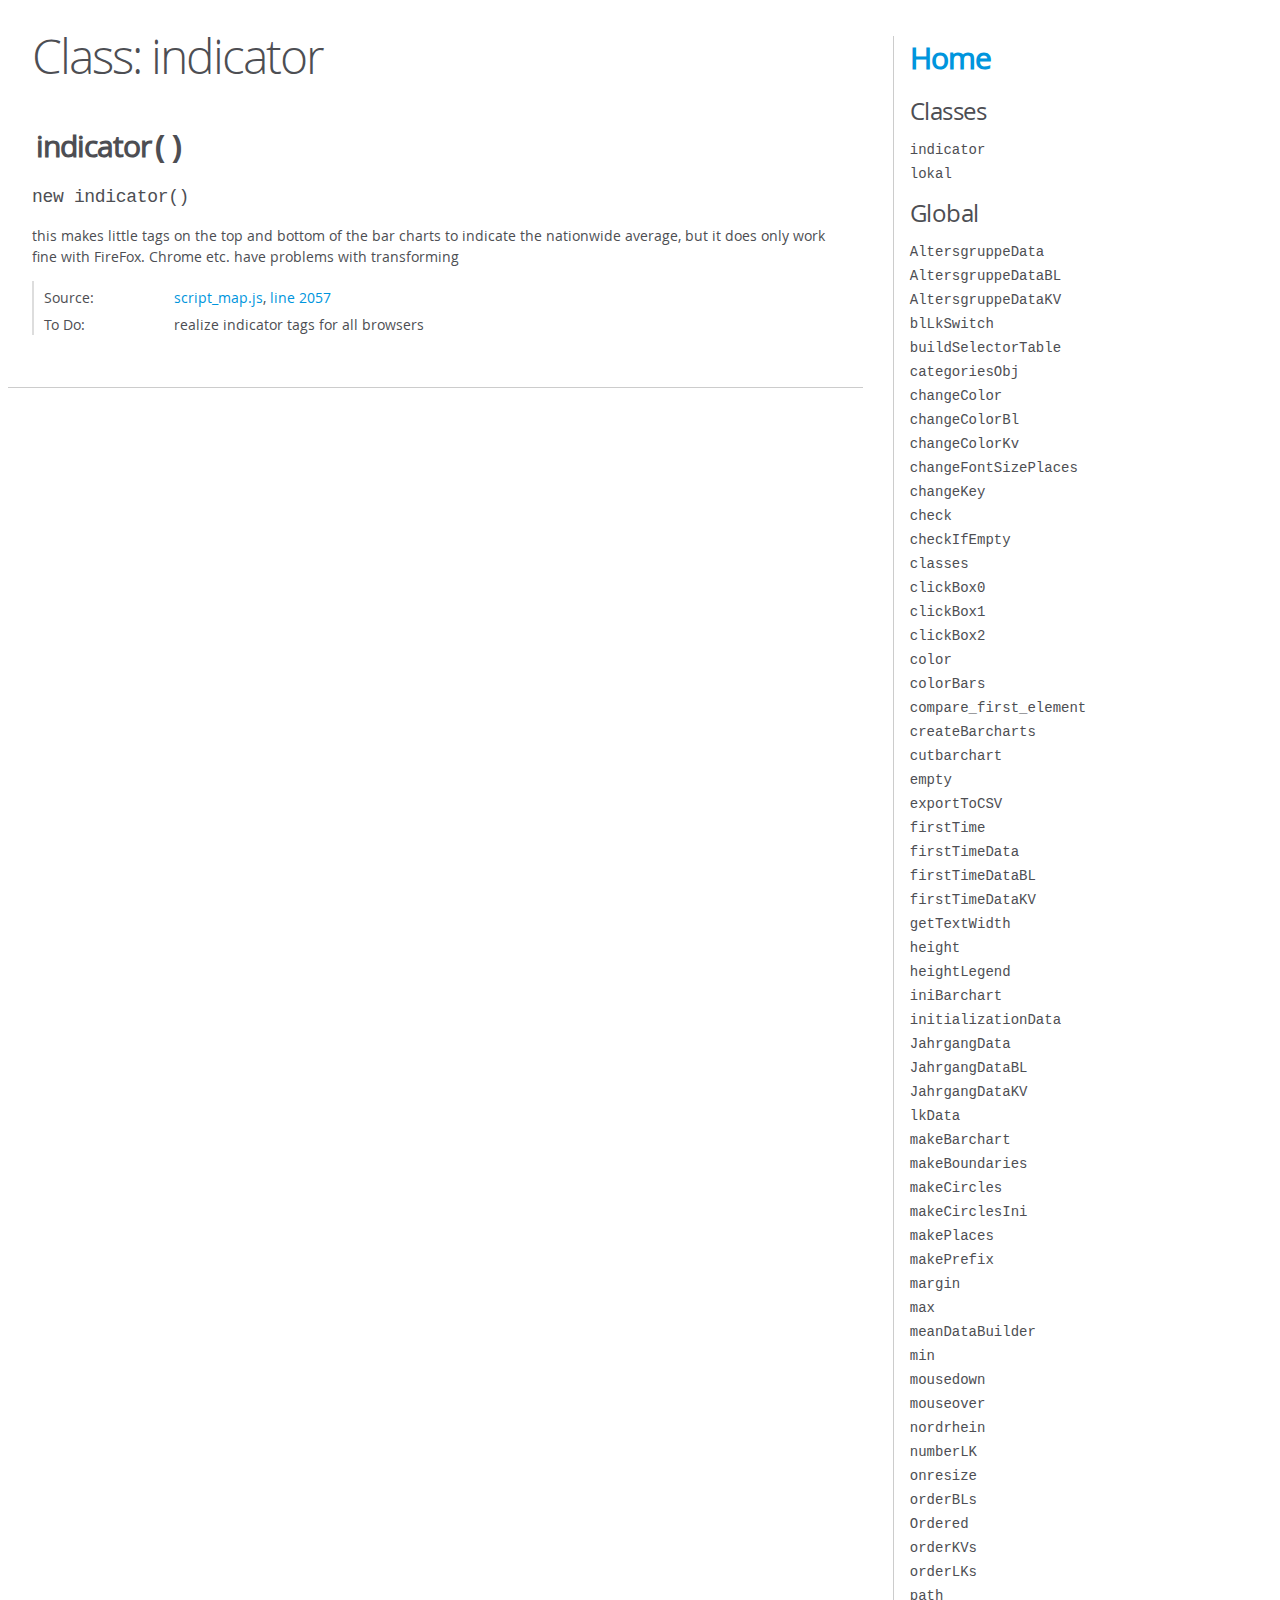
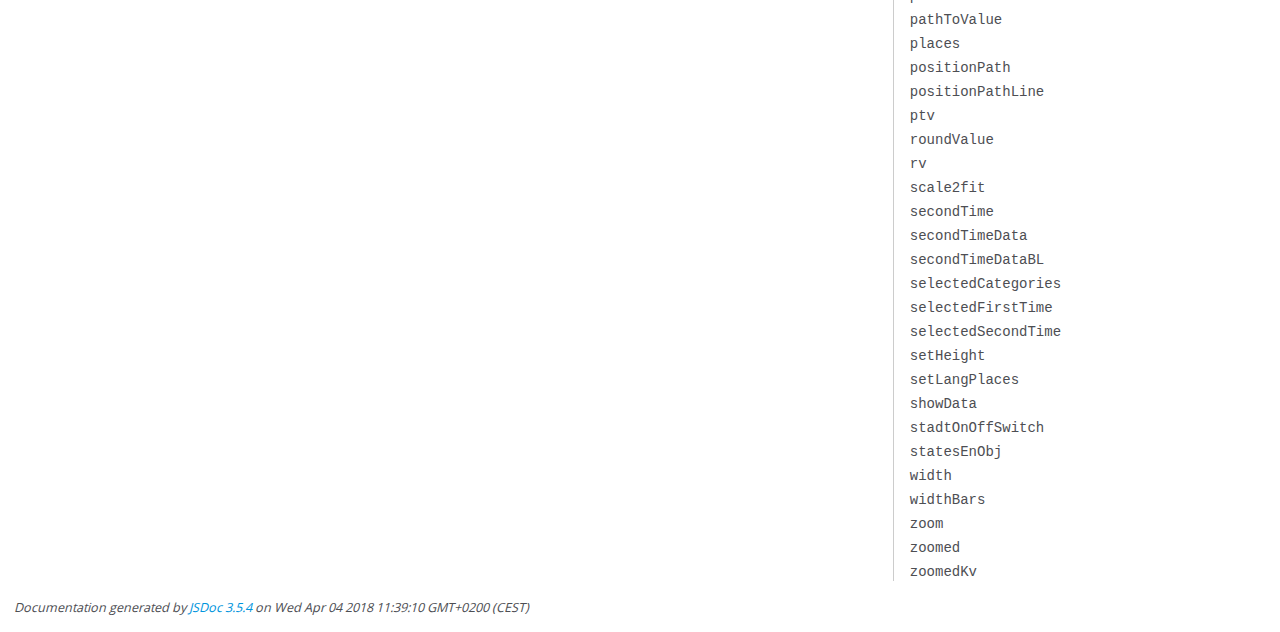
<file: jsdoc/indicator.html>
<!DOCTYPE html>
<html lang="en">
<head>
    <meta charset="utf-8">
    <title>JSDoc: Class: indicator</title>

    <script src="scripts/prettify/prettify.js"> </script>
    <script src="scripts/prettify/lang-css.js"> </script>
    <!--[if lt IE 9]>
      <script src="//html5shiv.googlecode.com/svn/trunk/html5.js"></script>
    <![endif]-->
    <link type="text/css" rel="stylesheet" href="styles/prettify-tomorrow.css">
    <link type="text/css" rel="stylesheet" href="styles/jsdoc-default.css">
</head>

<body>

<div id="main">

    <h1 class="page-title">Class: indicator</h1>

    




<section>

<header>
    
        <h2><span class="attribs"><span class="type-signature"></span></span>indicator<span class="signature">()</span><span class="type-signature"></span></h2>
        
    
</header>

<article>
    <div class="container-overview">
    
        

    

    
    <h4 class="name" id="indicator"><span class="type-signature"></span>new indicator<span class="signature">()</span><span class="type-signature"></span></h4>
    

    



<div class="description">
    this makes little tags on the top and bottom of the bar charts to indicate the nationwide average, but it does only work fine with FireFox. Chrome etc. have problems with transforming
</div>













<dl class="details">

    

    

    

    

    

    

    

    

    

    

    

    

    
    <dt class="tag-source">Source:</dt>
    <dd class="tag-source"><ul class="dummy"><li>
        <a href="script_map.js.html">script_map.js</a>, <a href="script_map.js.html#line2057">line 2057</a>
    </li></ul></dd>
    

    

    

    
    <dt class="tag-todo">To Do:</dt>
    <dd class="tag-todo">
        <ul>
            <li>realize indicator tags for all browsers</li>
        </ul>
    </dd>
    
</dl>


















    
    </div>

    

    

    

    

    

    

    

    

    

    
</article>

</section>




</div>

<nav>
    <h2><a href="index.html">Home</a></h2><h3>Classes</h3><ul><li><a href="indicator.html">indicator</a></li><li><a href="lokal.html">lokal</a></li></ul><h3>Global</h3><ul><li><a href="global.html#AltersgruppeData">AltersgruppeData</a></li><li><a href="global.html#AltersgruppeDataBL">AltersgruppeDataBL</a></li><li><a href="global.html#AltersgruppeDataKV">AltersgruppeDataKV</a></li><li><a href="global.html#blLkSwitch">blLkSwitch</a></li><li><a href="global.html#buildSelectorTable">buildSelectorTable</a></li><li><a href="global.html#categoriesObj">categoriesObj</a></li><li><a href="global.html#changeColor">changeColor</a></li><li><a href="global.html#changeColorBl">changeColorBl</a></li><li><a href="global.html#changeColorKv">changeColorKv</a></li><li><a href="global.html#changeFontSizePlaces">changeFontSizePlaces</a></li><li><a href="global.html#changeKey">changeKey</a></li><li><a href="global.html#check">check</a></li><li><a href="global.html#checkIfEmpty">checkIfEmpty</a></li><li><a href="global.html#classes">classes</a></li><li><a href="global.html#clickBox0">clickBox0</a></li><li><a href="global.html#clickBox1">clickBox1</a></li><li><a href="global.html#clickBox2">clickBox2</a></li><li><a href="global.html#color">color</a></li><li><a href="global.html#colorBars">colorBars</a></li><li><a href="global.html#compare_first_element">compare_first_element</a></li><li><a href="global.html#createBarcharts">createBarcharts</a></li><li><a href="global.html#cutbarchart">cutbarchart</a></li><li><a href="global.html#empty">empty</a></li><li><a href="global.html#exportToCSV">exportToCSV</a></li><li><a href="global.html#firstTime">firstTime</a></li><li><a href="global.html#firstTimeData">firstTimeData</a></li><li><a href="global.html#firstTimeDataBL">firstTimeDataBL</a></li><li><a href="global.html#firstTimeDataKV">firstTimeDataKV</a></li><li><a href="global.html#getTextWidth">getTextWidth</a></li><li><a href="global.html#height">height</a></li><li><a href="global.html#heightLegend">heightLegend</a></li><li><a href="global.html#iniBarchart">iniBarchart</a></li><li><a href="global.html#initializationData">initializationData</a></li><li><a href="global.html#JahrgangData">JahrgangData</a></li><li><a href="global.html#JahrgangDataBL">JahrgangDataBL</a></li><li><a href="global.html#JahrgangDataKV">JahrgangDataKV</a></li><li><a href="global.html#lkData">lkData</a></li><li><a href="global.html#makeBarchart">makeBarchart</a></li><li><a href="global.html#makeBoundaries">makeBoundaries</a></li><li><a href="global.html#makeCircles">makeCircles</a></li><li><a href="global.html#makeCirclesIni">makeCirclesIni</a></li><li><a href="global.html#makePlaces">makePlaces</a></li><li><a href="global.html#makePrefix">makePrefix</a></li><li><a href="global.html#margin">margin</a></li><li><a href="global.html#max">max</a></li><li><a href="global.html#meanDataBuilder">meanDataBuilder</a></li><li><a href="global.html#min">min</a></li><li><a href="global.html#mousedown">mousedown</a></li><li><a href="global.html#mouseover">mouseover</a></li><li><a href="global.html#nordrhein">nordrhein</a></li><li><a href="global.html#numberLK">numberLK</a></li><li><a href="global.html#onresize">onresize</a></li><li><a href="global.html#orderBLs">orderBLs</a></li><li><a href="global.html#Ordered">Ordered</a></li><li><a href="global.html#orderKVs">orderKVs</a></li><li><a href="global.html#orderLKs">orderLKs</a></li><li><a href="global.html#path">path</a></li><li><a href="global.html#pathToValue">pathToValue</a></li><li><a href="global.html#places">places</a></li><li><a href="global.html#positionPath">positionPath</a></li><li><a href="global.html#positionPathLine">positionPathLine</a></li><li><a href="global.html#ptv">ptv</a></li><li><a href="global.html#roundValue">roundValue</a></li><li><a href="global.html#rv">rv</a></li><li><a href="global.html#scale2fit">scale2fit</a></li><li><a href="global.html#secondTime">secondTime</a></li><li><a href="global.html#secondTimeData">secondTimeData</a></li><li><a href="global.html#secondTimeDataBL">secondTimeDataBL</a></li><li><a href="global.html#selectedCategories">selectedCategories</a></li><li><a href="global.html#selectedFirstTime">selectedFirstTime</a></li><li><a href="global.html#selectedSecondTime">selectedSecondTime</a></li><li><a href="global.html#setHeight">setHeight</a></li><li><a href="global.html#setLangPlaces">setLangPlaces</a></li><li><a href="global.html#showData">showData</a></li><li><a href="global.html#stadtOnOffSwitch">stadtOnOffSwitch</a></li><li><a href="global.html#statesEnObj">statesEnObj</a></li><li><a href="global.html#width">width</a></li><li><a href="global.html#widthBars">widthBars</a></li><li><a href="global.html#zoom">zoom</a></li><li><a href="global.html#zoomed">zoomed</a></li><li><a href="global.html#zoomedKv">zoomedKv</a></li></ul>
</nav>

<br class="clear">

<footer>
    Documentation generated by <a href="https://github.com/jsdoc3/jsdoc">JSDoc 3.5.4</a> on Wed Apr 04 2018 11:39:10 GMT+0200 (CEST)
</footer>

<script> prettyPrint(); </script>
<script src="scripts/linenumber.js"> </script>
</body>
</html>
</file>
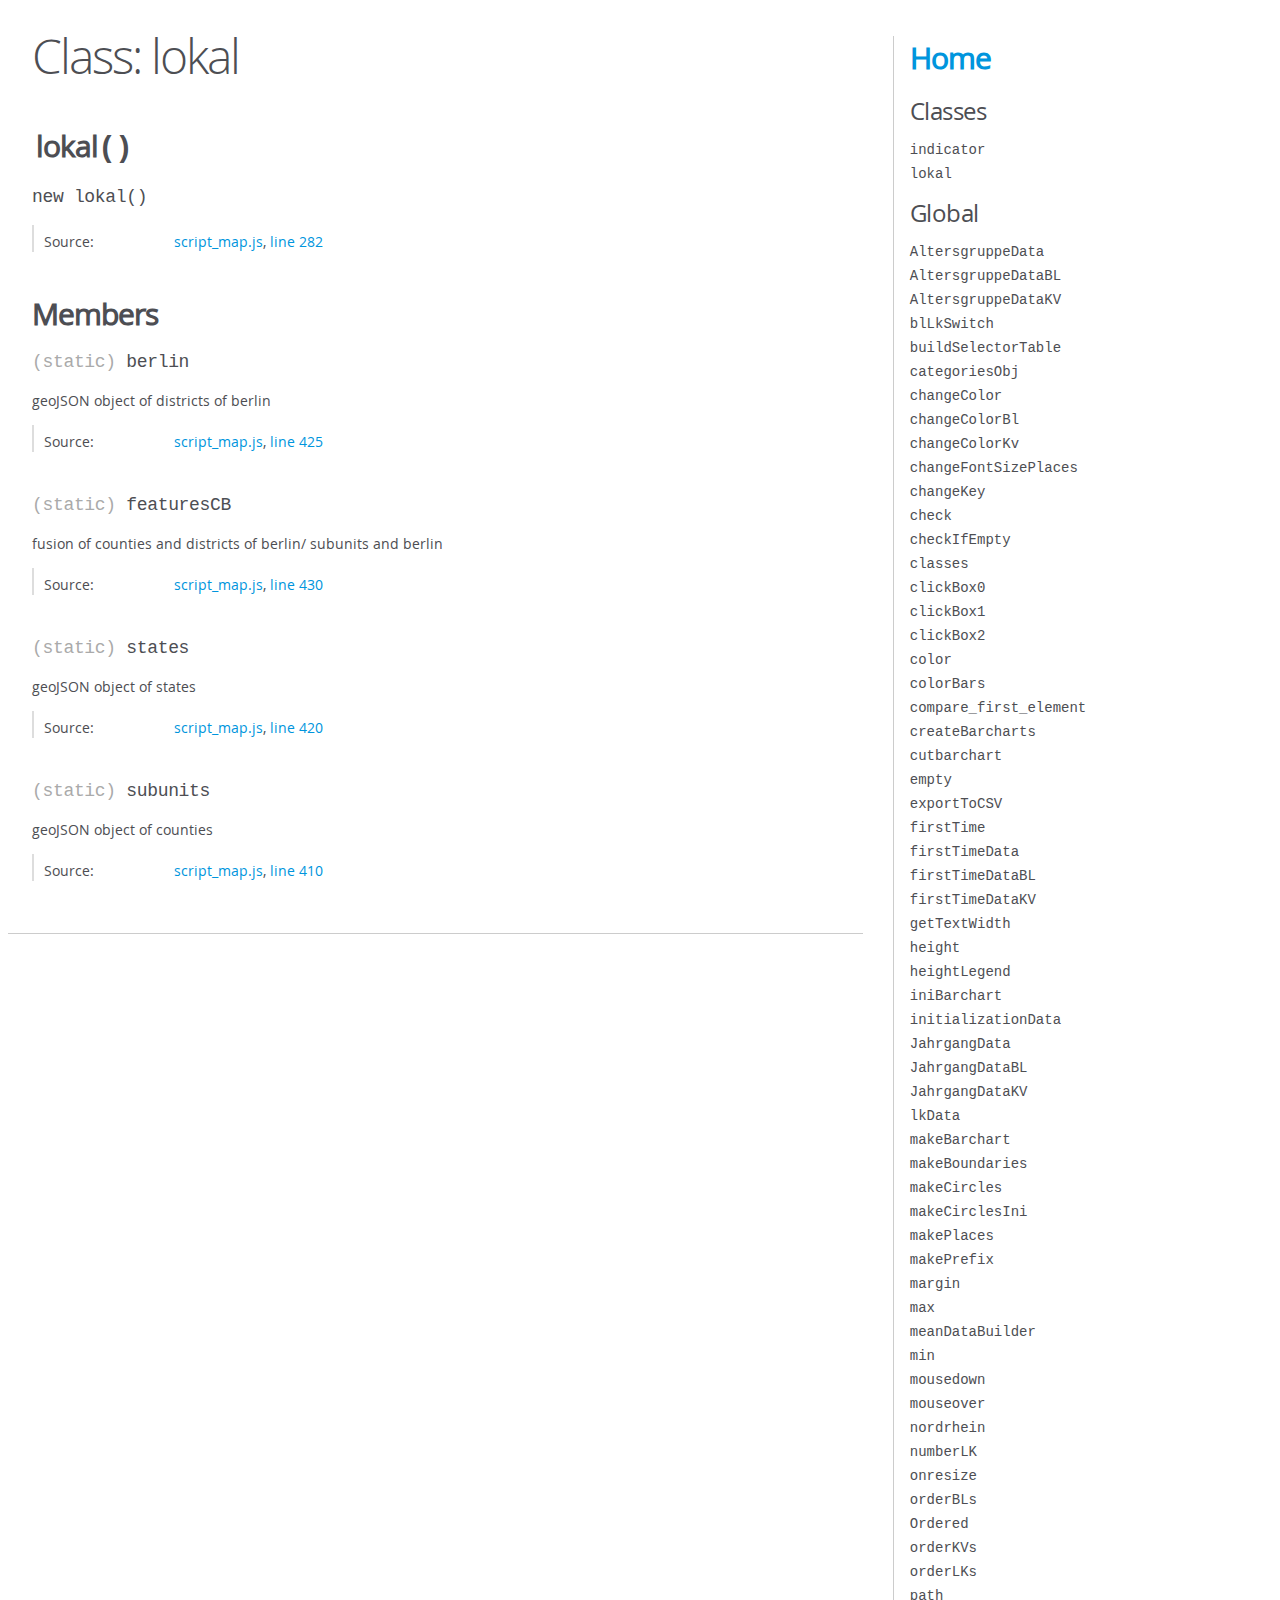
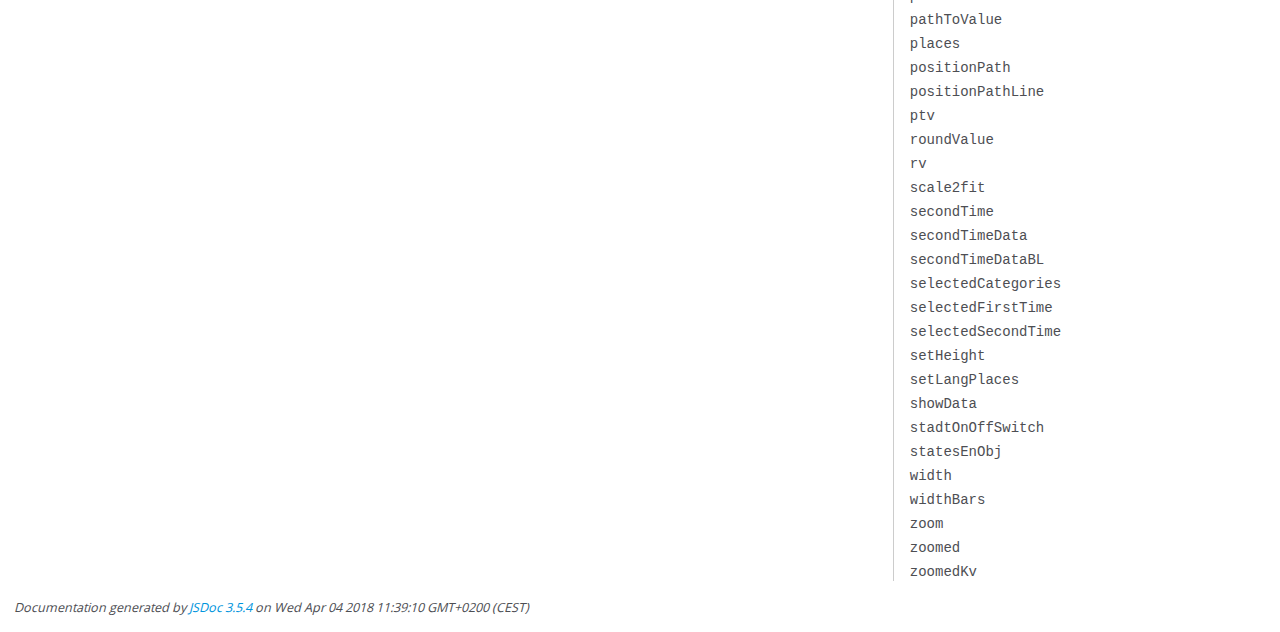
<file: jsdoc/lokal.html>
<!DOCTYPE html>
<html lang="en">
<head>
    <meta charset="utf-8">
    <title>JSDoc: Class: lokal</title>

    <script src="scripts/prettify/prettify.js"> </script>
    <script src="scripts/prettify/lang-css.js"> </script>
    <!--[if lt IE 9]>
      <script src="//html5shiv.googlecode.com/svn/trunk/html5.js"></script>
    <![endif]-->
    <link type="text/css" rel="stylesheet" href="styles/prettify-tomorrow.css">
    <link type="text/css" rel="stylesheet" href="styles/jsdoc-default.css">
</head>

<body>

<div id="main">

    <h1 class="page-title">Class: lokal</h1>

    




<section>

<header>
    
        <h2><span class="attribs"><span class="type-signature"></span></span>lokal<span class="signature">()</span><span class="type-signature"></span></h2>
        
    
</header>

<article>
    <div class="container-overview">
    
        

    

    
    <h4 class="name" id="lokal"><span class="type-signature"></span>new lokal<span class="signature">()</span><span class="type-signature"></span></h4>
    

    















<dl class="details">

    

    

    

    

    

    

    

    

    

    

    

    

    
    <dt class="tag-source">Source:</dt>
    <dd class="tag-source"><ul class="dummy"><li>
        <a href="script_map.js.html">script_map.js</a>, <a href="script_map.js.html#line282">line 282</a>
    </li></ul></dd>
    

    

    

    
</dl>


















    
    </div>

    

    

    

    

    

    

    
        <h3 class="subsection-title">Members</h3>

        
            
<h4 class="name" id=".berlin"><span class="type-signature">(static) </span>berlin<span class="type-signature"></span></h4>




<div class="description">
    geoJSON object of districts of berlin
</div>







<dl class="details">

    

    

    

    

    

    

    

    

    

    

    

    

    
    <dt class="tag-source">Source:</dt>
    <dd class="tag-source"><ul class="dummy"><li>
        <a href="script_map.js.html">script_map.js</a>, <a href="script_map.js.html#line425">line 425</a>
    </li></ul></dd>
    

    

    

    
</dl>






        
            
<h4 class="name" id=".featuresCB"><span class="type-signature">(static) </span>featuresCB<span class="type-signature"></span></h4>




<div class="description">
    fusion of counties and districts of berlin/ subunits and berlin
</div>







<dl class="details">

    

    

    

    

    

    

    

    

    

    

    

    

    
    <dt class="tag-source">Source:</dt>
    <dd class="tag-source"><ul class="dummy"><li>
        <a href="script_map.js.html">script_map.js</a>, <a href="script_map.js.html#line430">line 430</a>
    </li></ul></dd>
    

    

    

    
</dl>






        
            
<h4 class="name" id=".states"><span class="type-signature">(static) </span>states<span class="type-signature"></span></h4>




<div class="description">
    geoJSON object of states
</div>







<dl class="details">

    

    

    

    

    

    

    

    

    

    

    

    

    
    <dt class="tag-source">Source:</dt>
    <dd class="tag-source"><ul class="dummy"><li>
        <a href="script_map.js.html">script_map.js</a>, <a href="script_map.js.html#line420">line 420</a>
    </li></ul></dd>
    

    

    

    
</dl>






        
            
<h4 class="name" id=".subunits"><span class="type-signature">(static) </span>subunits<span class="type-signature"></span></h4>




<div class="description">
    geoJSON object of counties
</div>







<dl class="details">

    

    

    

    

    

    

    

    

    

    

    

    

    
    <dt class="tag-source">Source:</dt>
    <dd class="tag-source"><ul class="dummy"><li>
        <a href="script_map.js.html">script_map.js</a>, <a href="script_map.js.html#line410">line 410</a>
    </li></ul></dd>
    

    

    

    
</dl>






        
    

    

    

    
</article>

</section>




</div>

<nav>
    <h2><a href="index.html">Home</a></h2><h3>Classes</h3><ul><li><a href="indicator.html">indicator</a></li><li><a href="lokal.html">lokal</a></li></ul><h3>Global</h3><ul><li><a href="global.html#AltersgruppeData">AltersgruppeData</a></li><li><a href="global.html#AltersgruppeDataBL">AltersgruppeDataBL</a></li><li><a href="global.html#AltersgruppeDataKV">AltersgruppeDataKV</a></li><li><a href="global.html#blLkSwitch">blLkSwitch</a></li><li><a href="global.html#buildSelectorTable">buildSelectorTable</a></li><li><a href="global.html#categoriesObj">categoriesObj</a></li><li><a href="global.html#changeColor">changeColor</a></li><li><a href="global.html#changeColorBl">changeColorBl</a></li><li><a href="global.html#changeColorKv">changeColorKv</a></li><li><a href="global.html#changeFontSizePlaces">changeFontSizePlaces</a></li><li><a href="global.html#changeKey">changeKey</a></li><li><a href="global.html#check">check</a></li><li><a href="global.html#checkIfEmpty">checkIfEmpty</a></li><li><a href="global.html#classes">classes</a></li><li><a href="global.html#clickBox0">clickBox0</a></li><li><a href="global.html#clickBox1">clickBox1</a></li><li><a href="global.html#clickBox2">clickBox2</a></li><li><a href="global.html#color">color</a></li><li><a href="global.html#colorBars">colorBars</a></li><li><a href="global.html#compare_first_element">compare_first_element</a></li><li><a href="global.html#createBarcharts">createBarcharts</a></li><li><a href="global.html#cutbarchart">cutbarchart</a></li><li><a href="global.html#empty">empty</a></li><li><a href="global.html#exportToCSV">exportToCSV</a></li><li><a href="global.html#firstTime">firstTime</a></li><li><a href="global.html#firstTimeData">firstTimeData</a></li><li><a href="global.html#firstTimeDataBL">firstTimeDataBL</a></li><li><a href="global.html#firstTimeDataKV">firstTimeDataKV</a></li><li><a href="global.html#getTextWidth">getTextWidth</a></li><li><a href="global.html#height">height</a></li><li><a href="global.html#heightLegend">heightLegend</a></li><li><a href="global.html#iniBarchart">iniBarchart</a></li><li><a href="global.html#initializationData">initializationData</a></li><li><a href="global.html#JahrgangData">JahrgangData</a></li><li><a href="global.html#JahrgangDataBL">JahrgangDataBL</a></li><li><a href="global.html#JahrgangDataKV">JahrgangDataKV</a></li><li><a href="global.html#lkData">lkData</a></li><li><a href="global.html#makeBarchart">makeBarchart</a></li><li><a href="global.html#makeBoundaries">makeBoundaries</a></li><li><a href="global.html#makeCircles">makeCircles</a></li><li><a href="global.html#makeCirclesIni">makeCirclesIni</a></li><li><a href="global.html#makePlaces">makePlaces</a></li><li><a href="global.html#makePrefix">makePrefix</a></li><li><a href="global.html#margin">margin</a></li><li><a href="global.html#max">max</a></li><li><a href="global.html#meanDataBuilder">meanDataBuilder</a></li><li><a href="global.html#min">min</a></li><li><a href="global.html#mousedown">mousedown</a></li><li><a href="global.html#mouseover">mouseover</a></li><li><a href="global.html#nordrhein">nordrhein</a></li><li><a href="global.html#numberLK">numberLK</a></li><li><a href="global.html#onresize">onresize</a></li><li><a href="global.html#orderBLs">orderBLs</a></li><li><a href="global.html#Ordered">Ordered</a></li><li><a href="global.html#orderKVs">orderKVs</a></li><li><a href="global.html#orderLKs">orderLKs</a></li><li><a href="global.html#path">path</a></li><li><a href="global.html#pathToValue">pathToValue</a></li><li><a href="global.html#places">places</a></li><li><a href="global.html#positionPath">positionPath</a></li><li><a href="global.html#positionPathLine">positionPathLine</a></li><li><a href="global.html#ptv">ptv</a></li><li><a href="global.html#roundValue">roundValue</a></li><li><a href="global.html#rv">rv</a></li><li><a href="global.html#scale2fit">scale2fit</a></li><li><a href="global.html#secondTime">secondTime</a></li><li><a href="global.html#secondTimeData">secondTimeData</a></li><li><a href="global.html#secondTimeDataBL">secondTimeDataBL</a></li><li><a href="global.html#selectedCategories">selectedCategories</a></li><li><a href="global.html#selectedFirstTime">selectedFirstTime</a></li><li><a href="global.html#selectedSecondTime">selectedSecondTime</a></li><li><a href="global.html#setHeight">setHeight</a></li><li><a href="global.html#setLangPlaces">setLangPlaces</a></li><li><a href="global.html#showData">showData</a></li><li><a href="global.html#stadtOnOffSwitch">stadtOnOffSwitch</a></li><li><a href="global.html#statesEnObj">statesEnObj</a></li><li><a href="global.html#width">width</a></li><li><a href="global.html#widthBars">widthBars</a></li><li><a href="global.html#zoom">zoom</a></li><li><a href="global.html#zoomed">zoomed</a></li><li><a href="global.html#zoomedKv">zoomedKv</a></li></ul>
</nav>

<br class="clear">

<footer>
    Documentation generated by <a href="https://github.com/jsdoc3/jsdoc">JSDoc 3.5.4</a> on Wed Apr 04 2018 11:39:10 GMT+0200 (CEST)
</footer>

<script> prettyPrint(); </script>
<script src="scripts/linenumber.js"> </script>
</body>
</html>
</file>
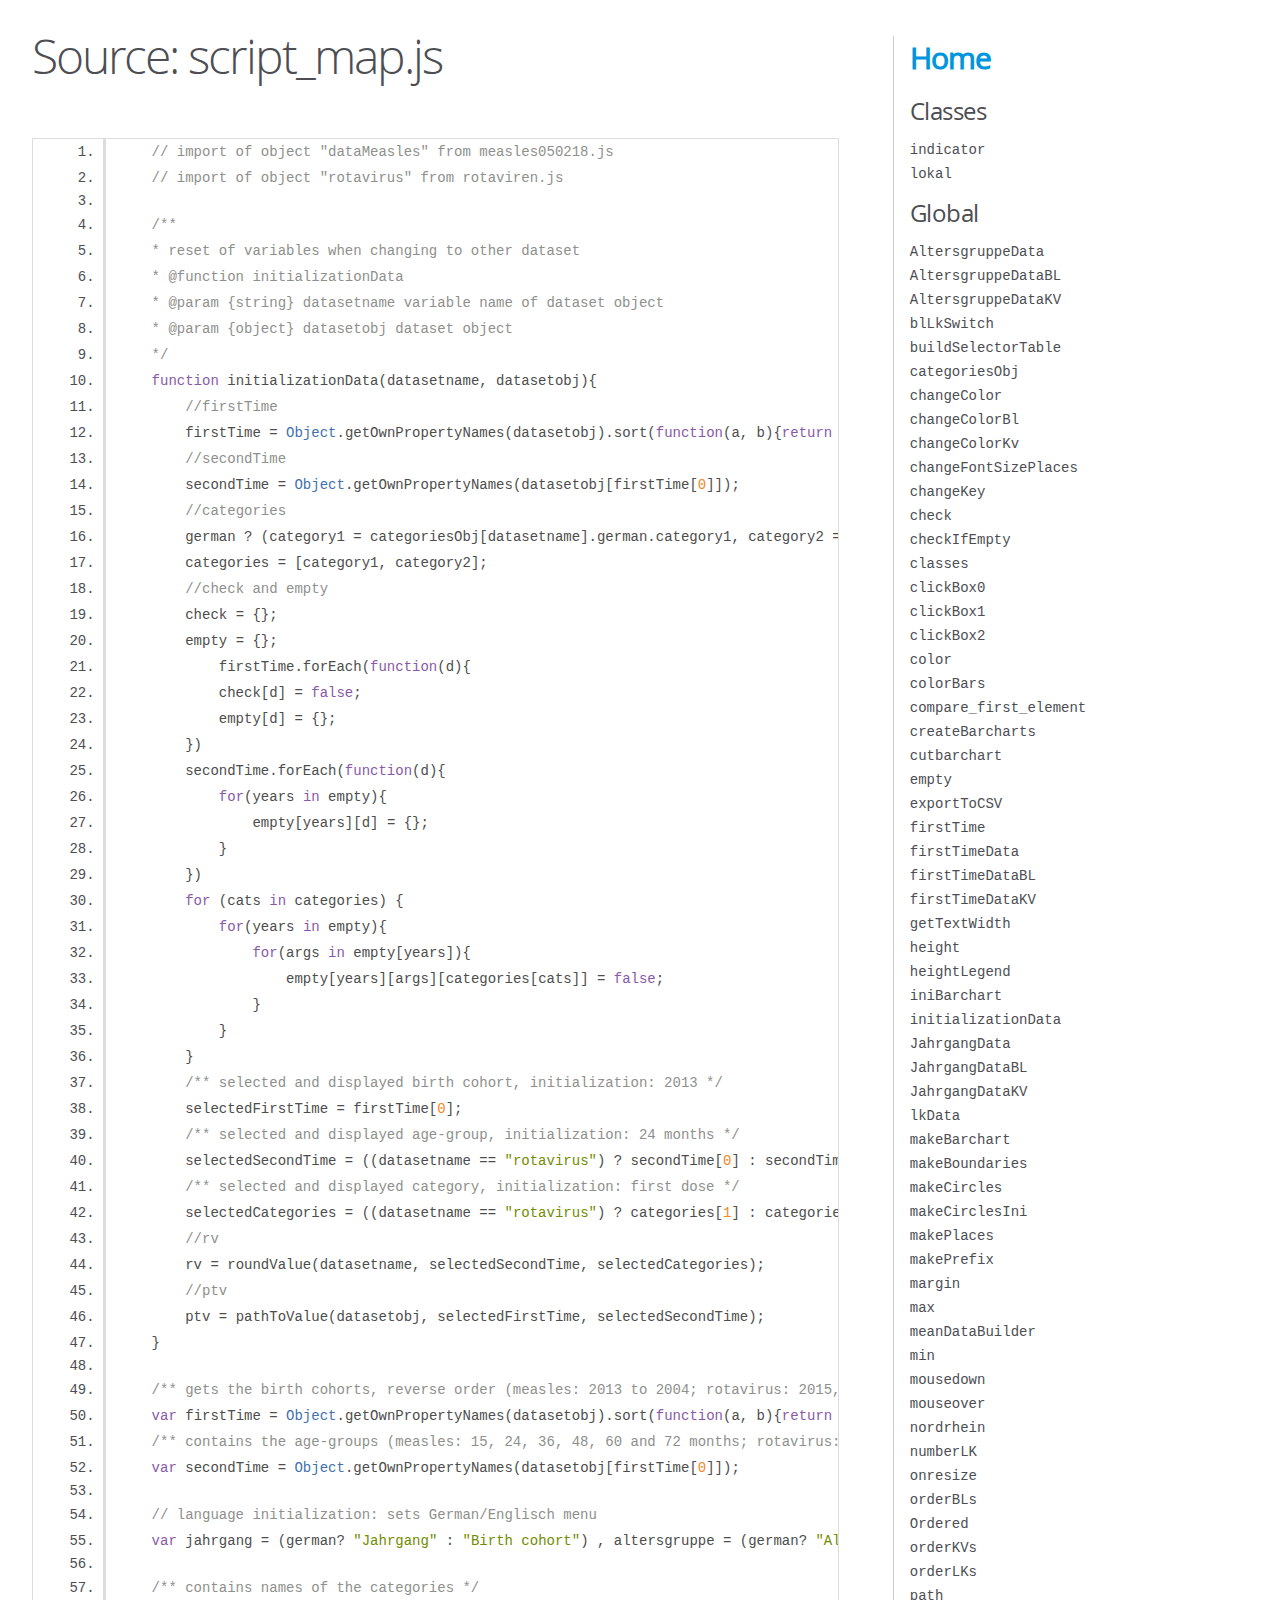
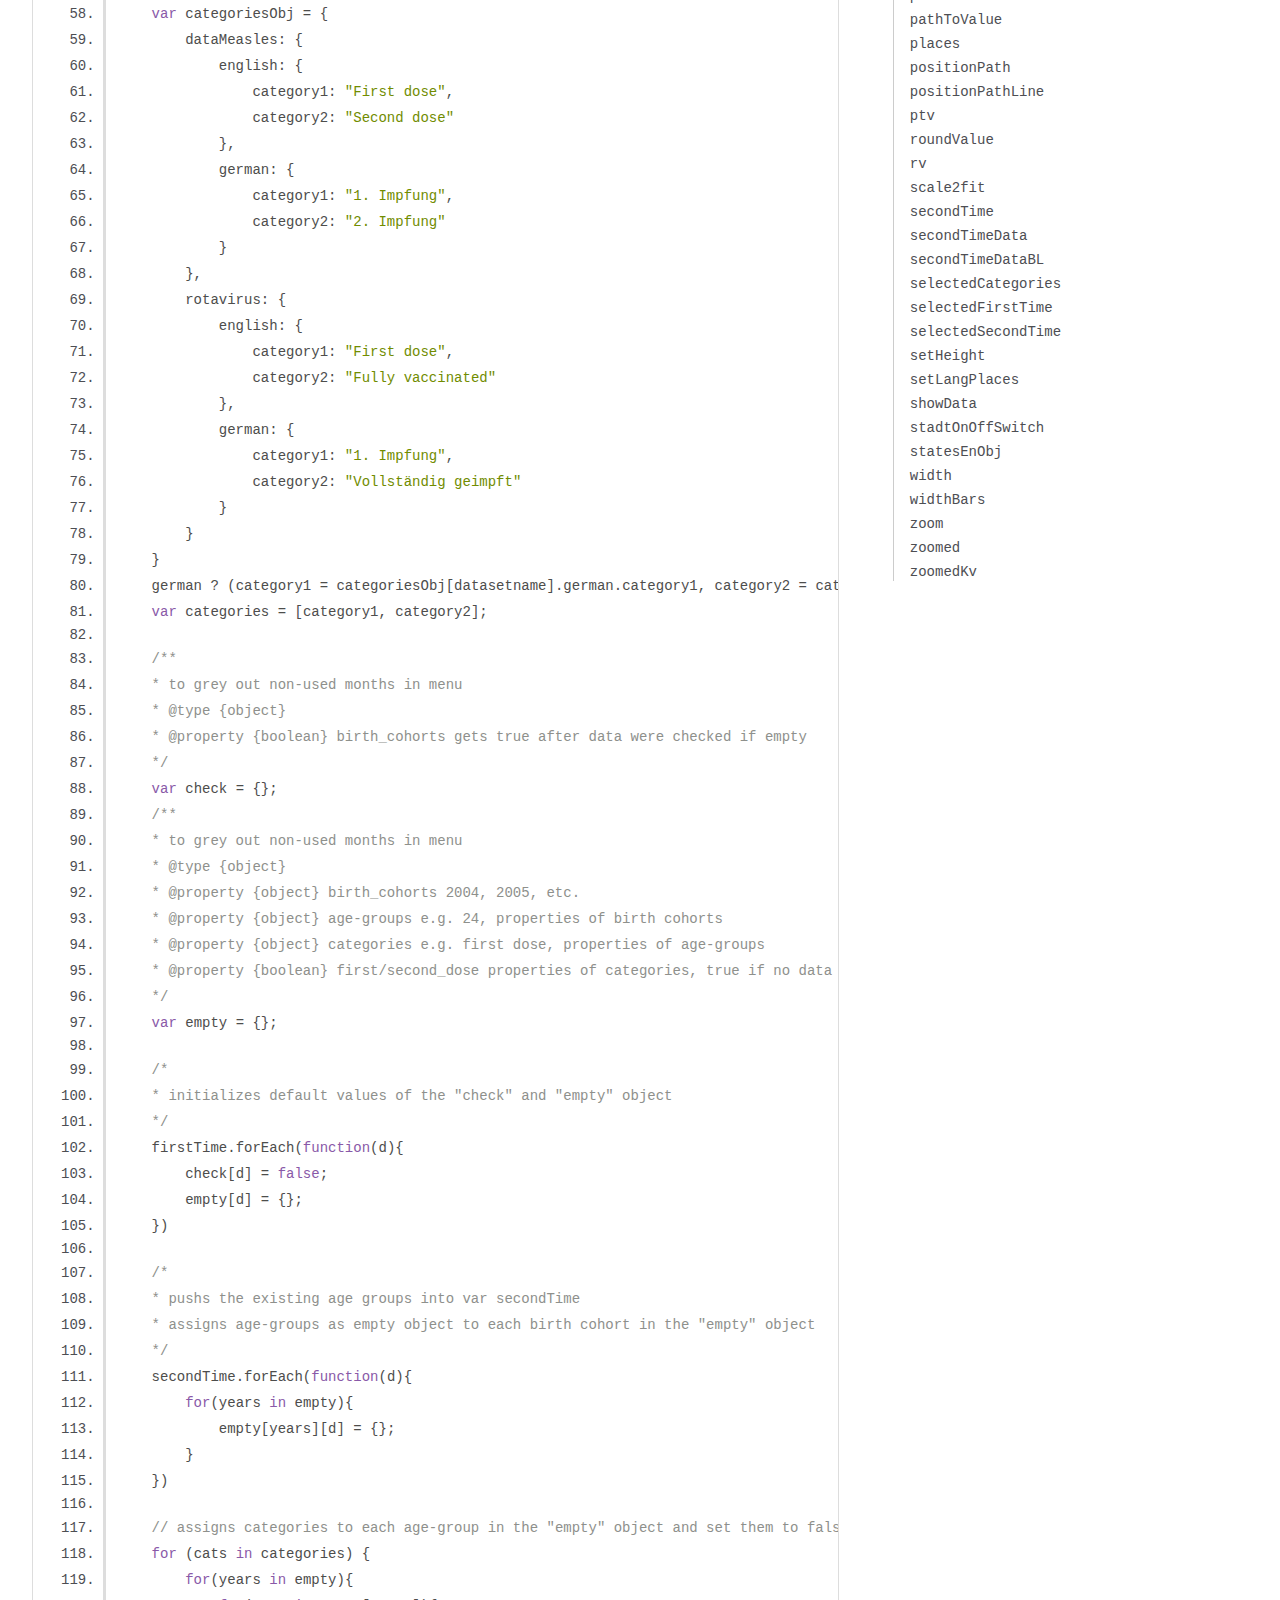
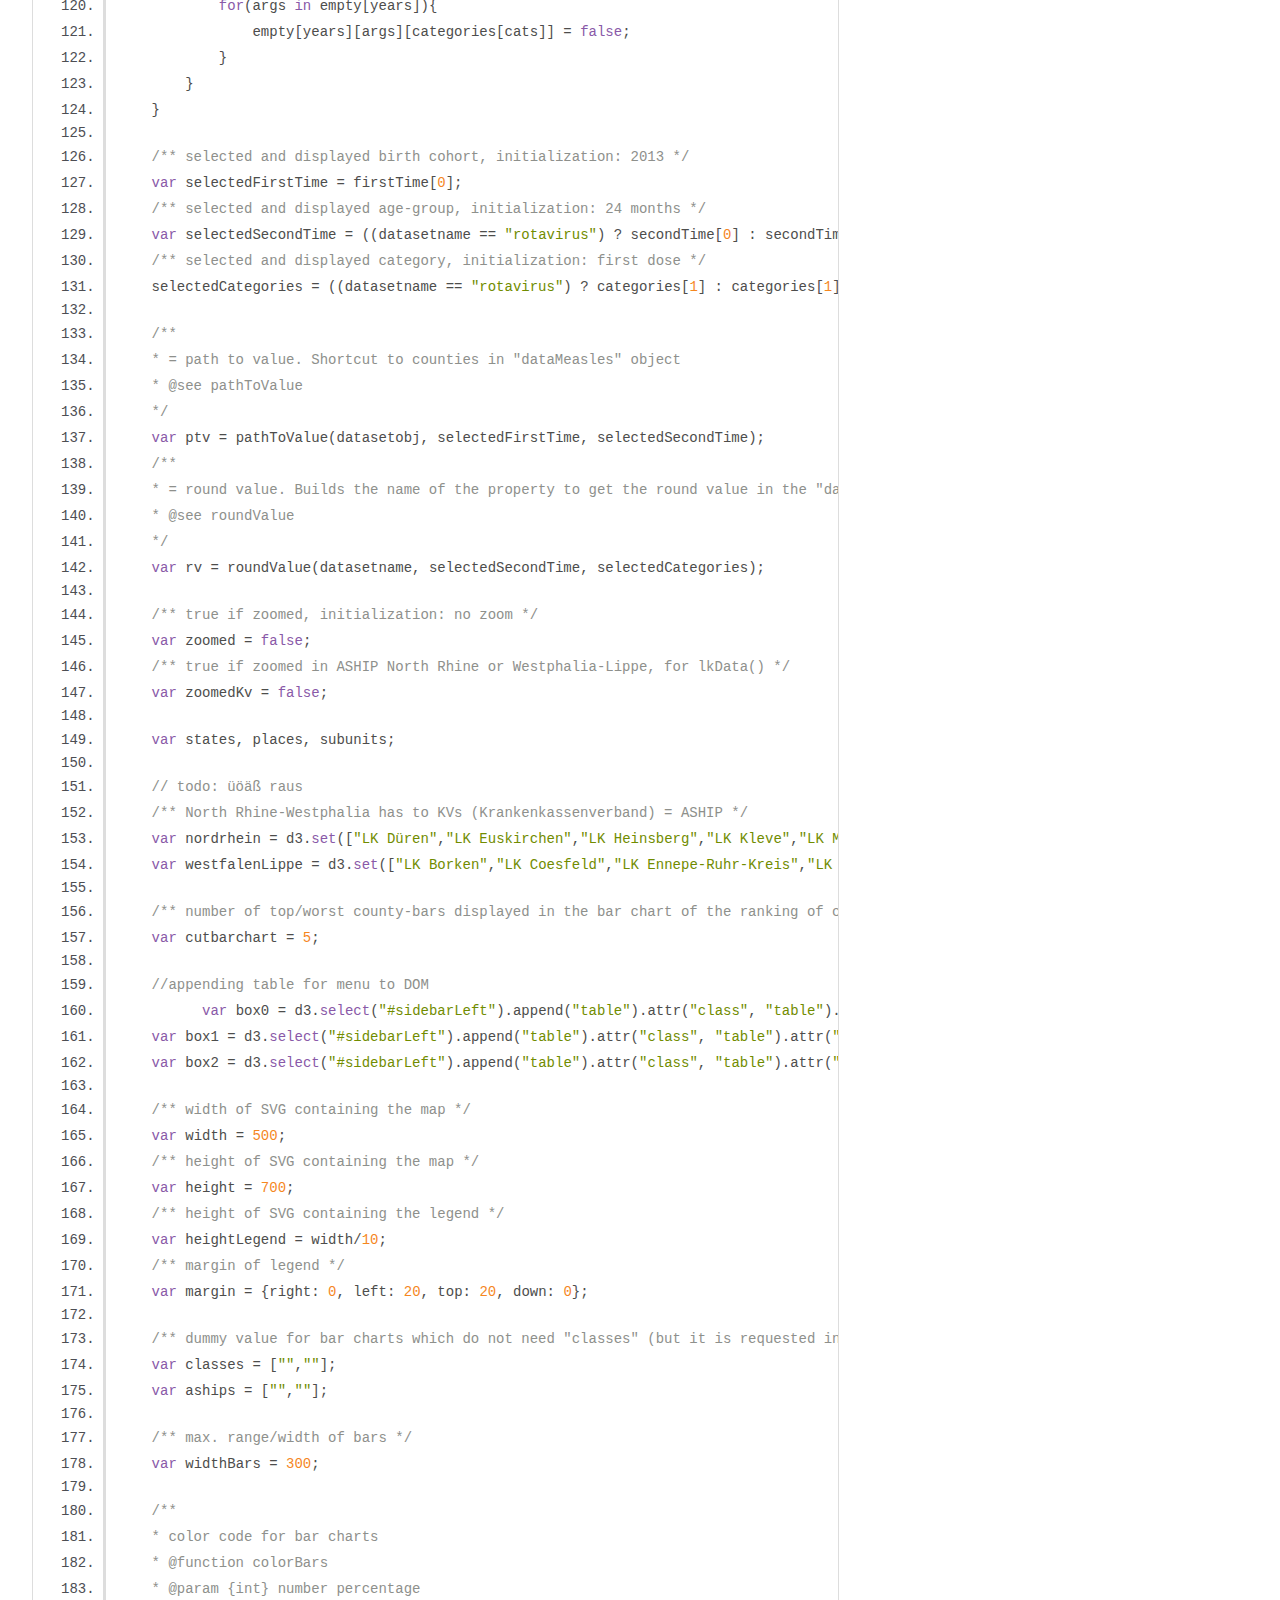
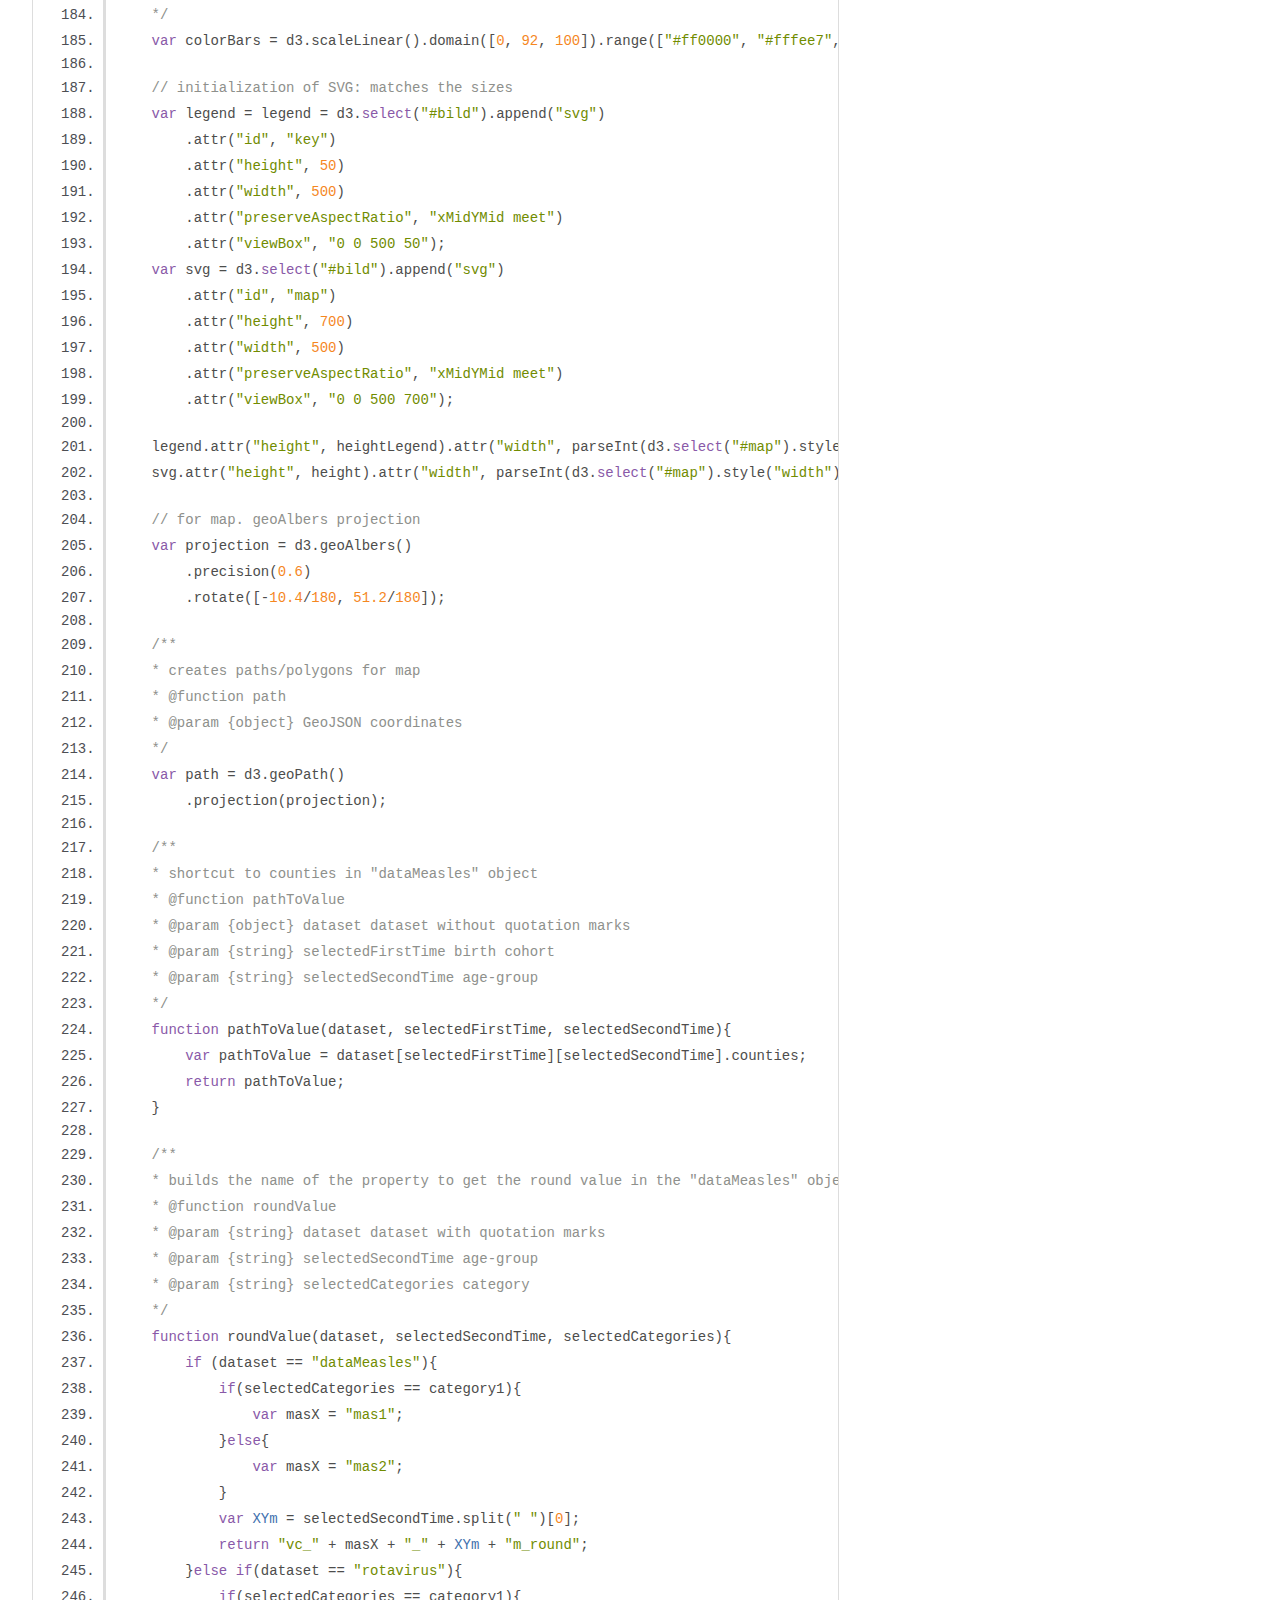
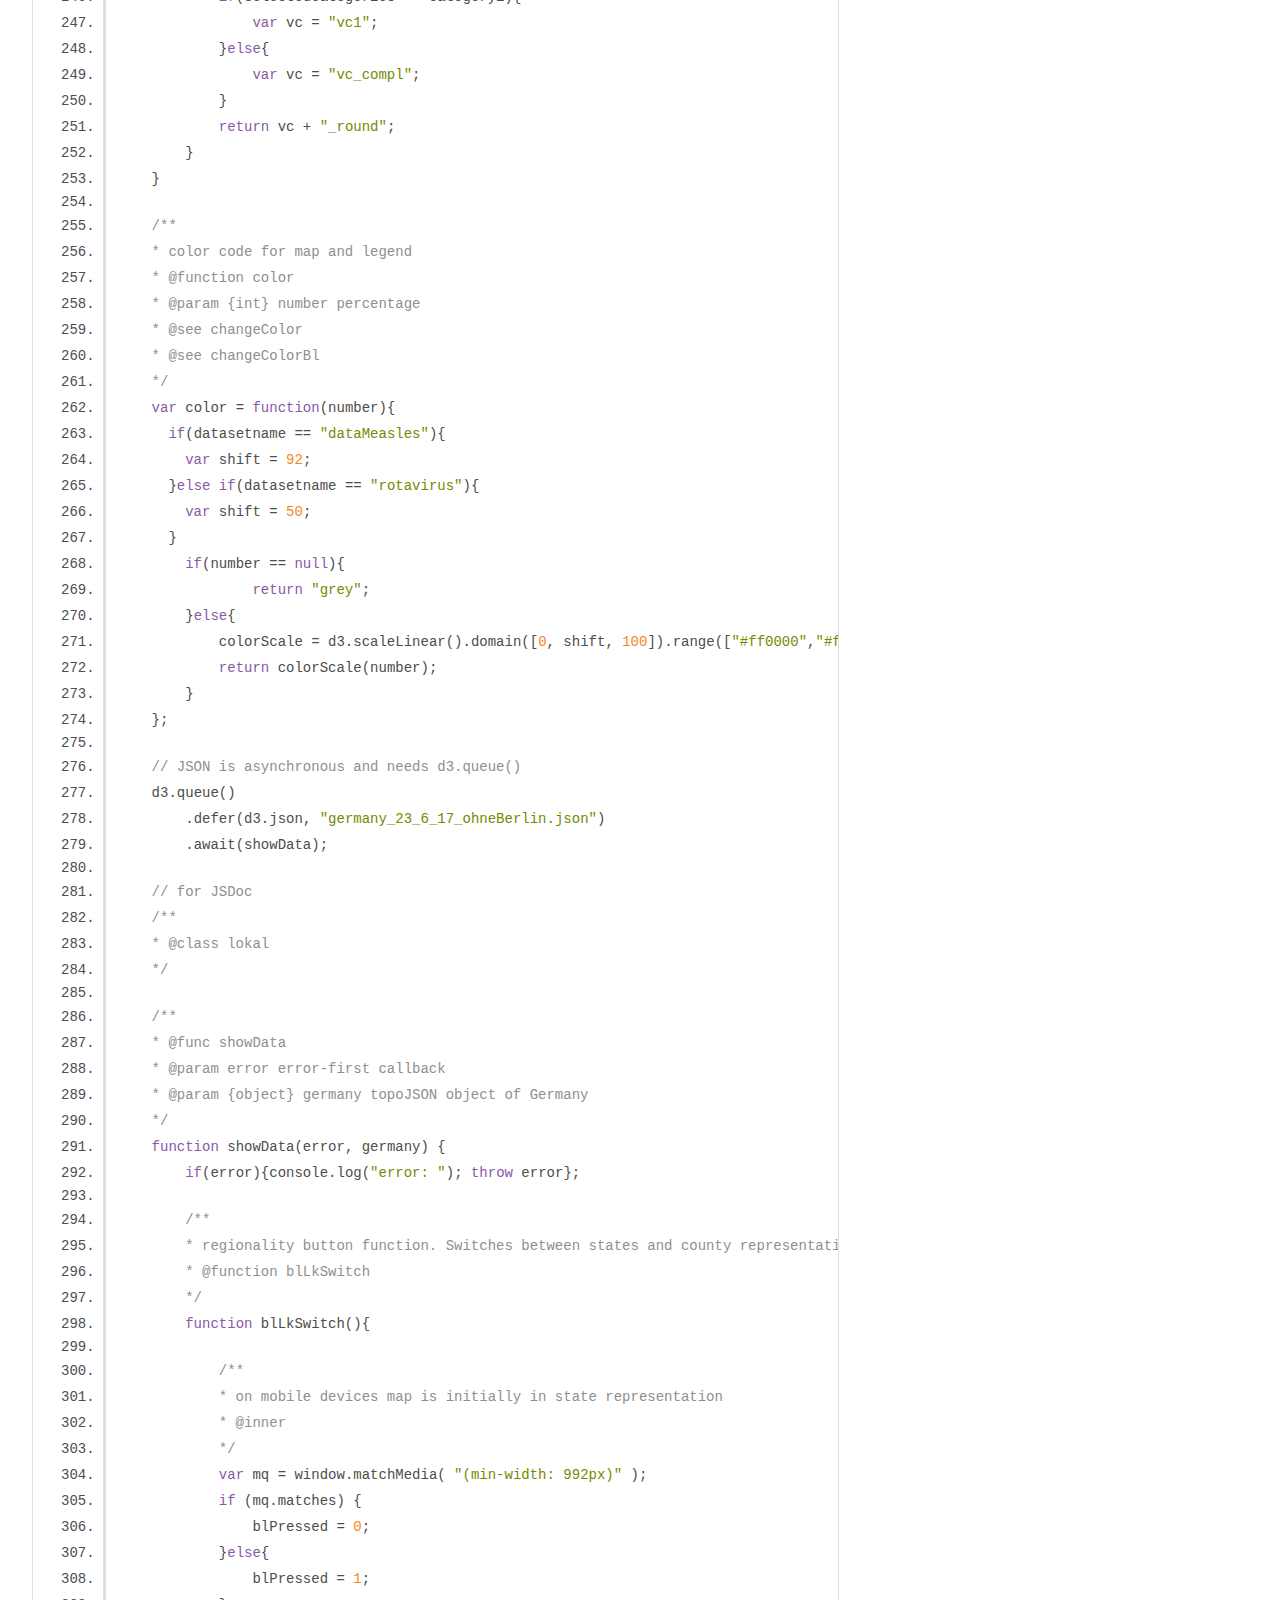
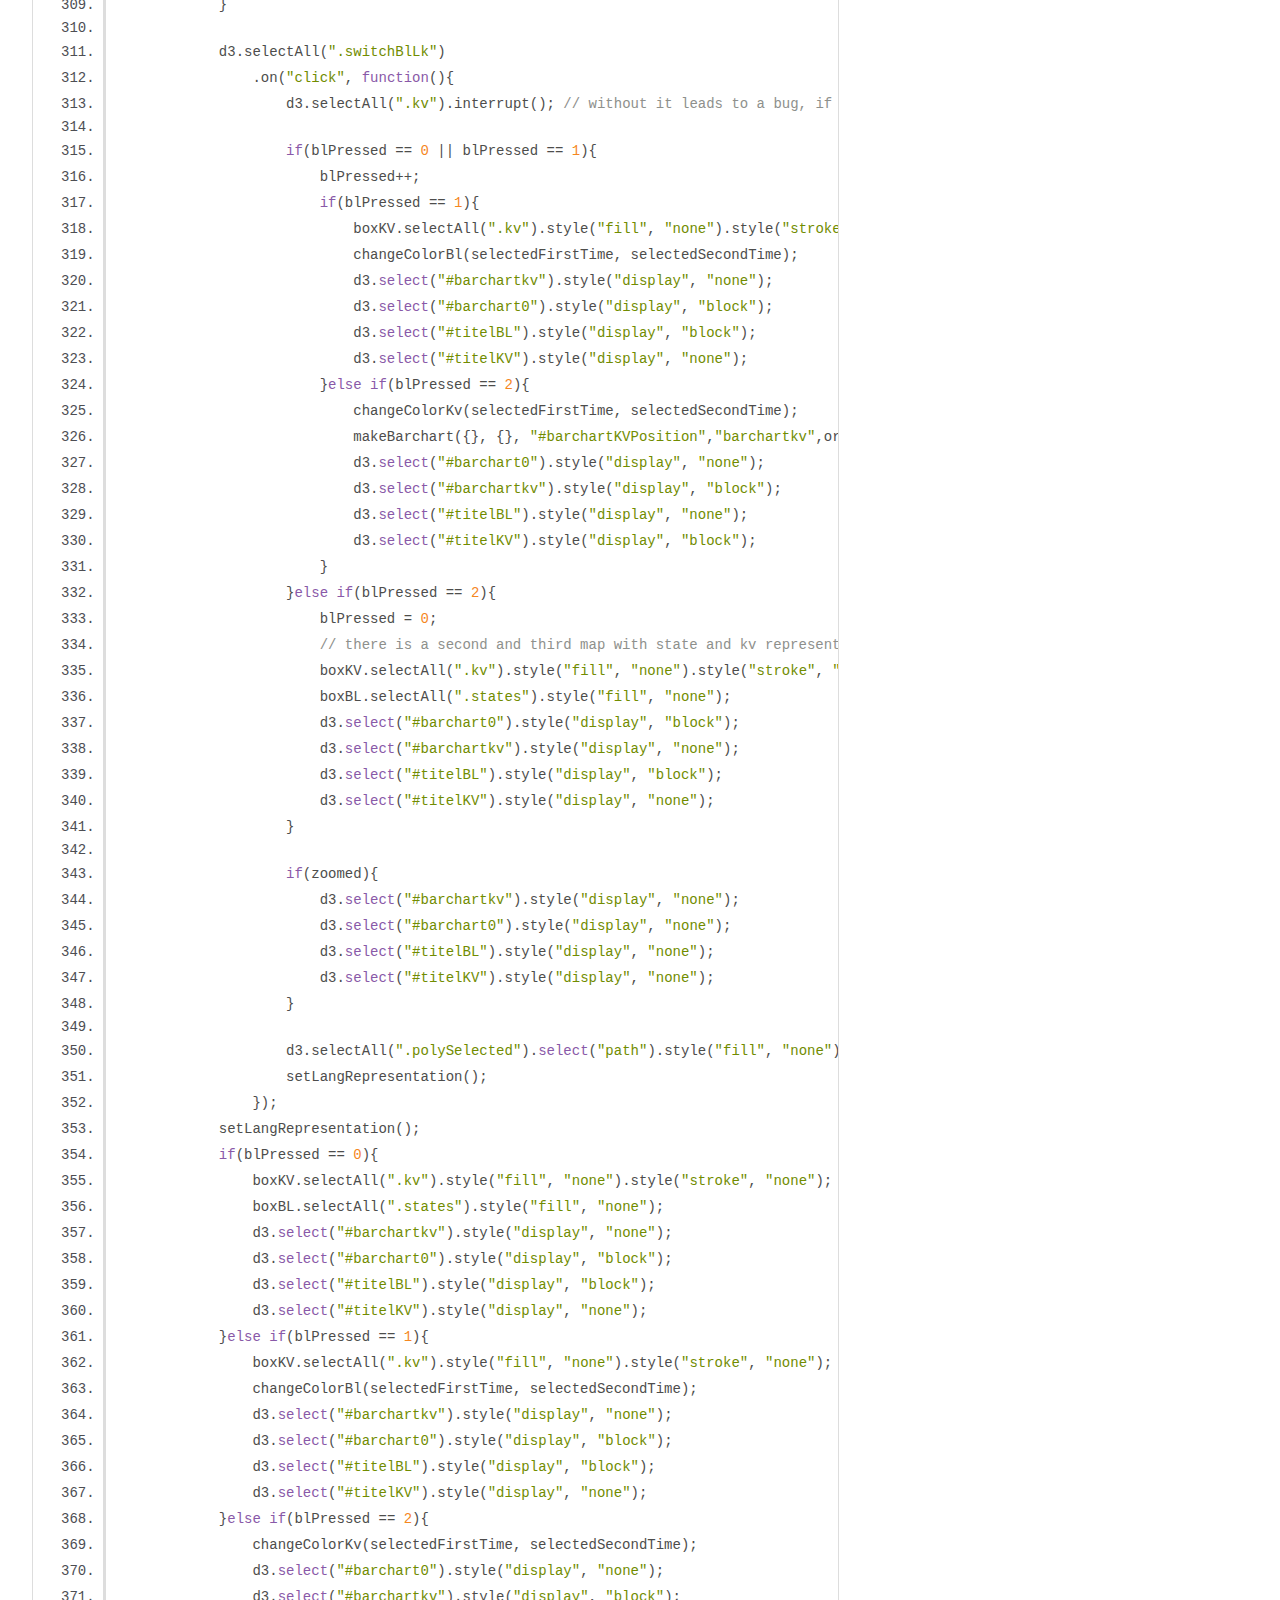
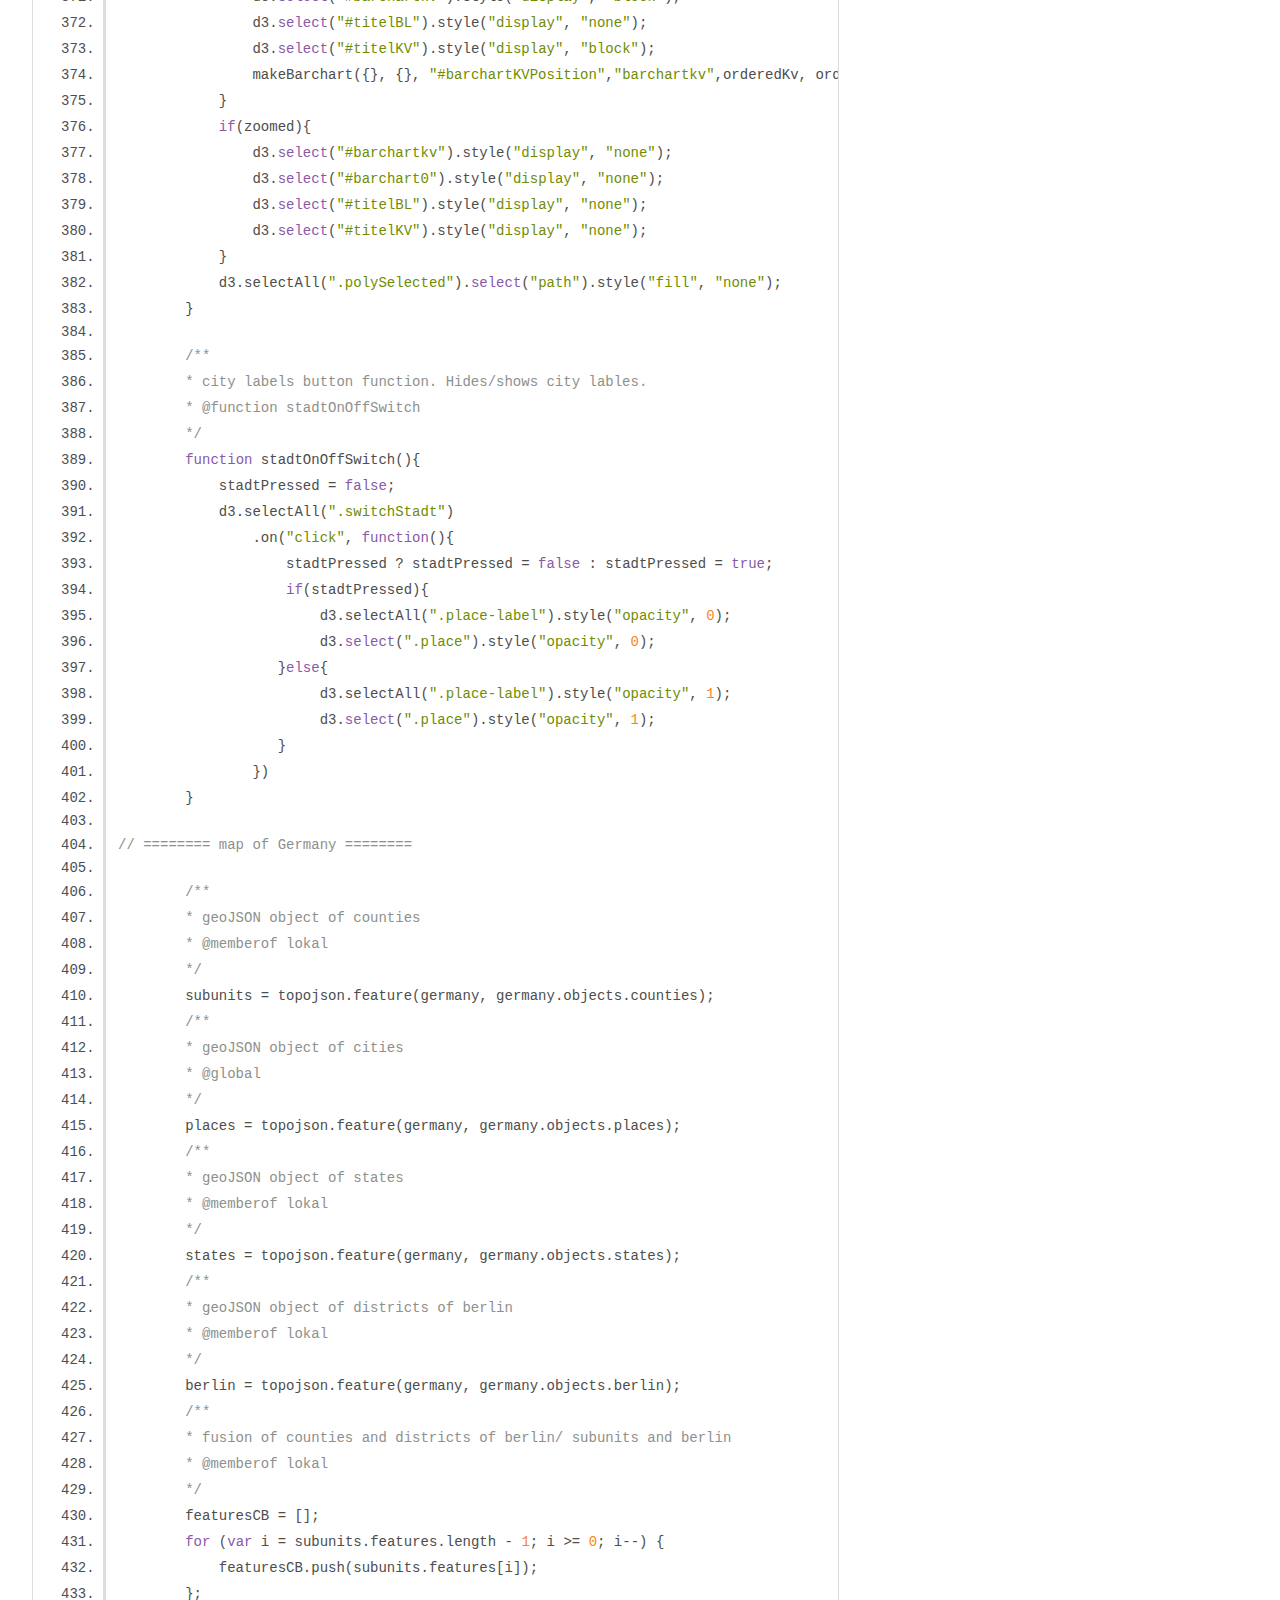
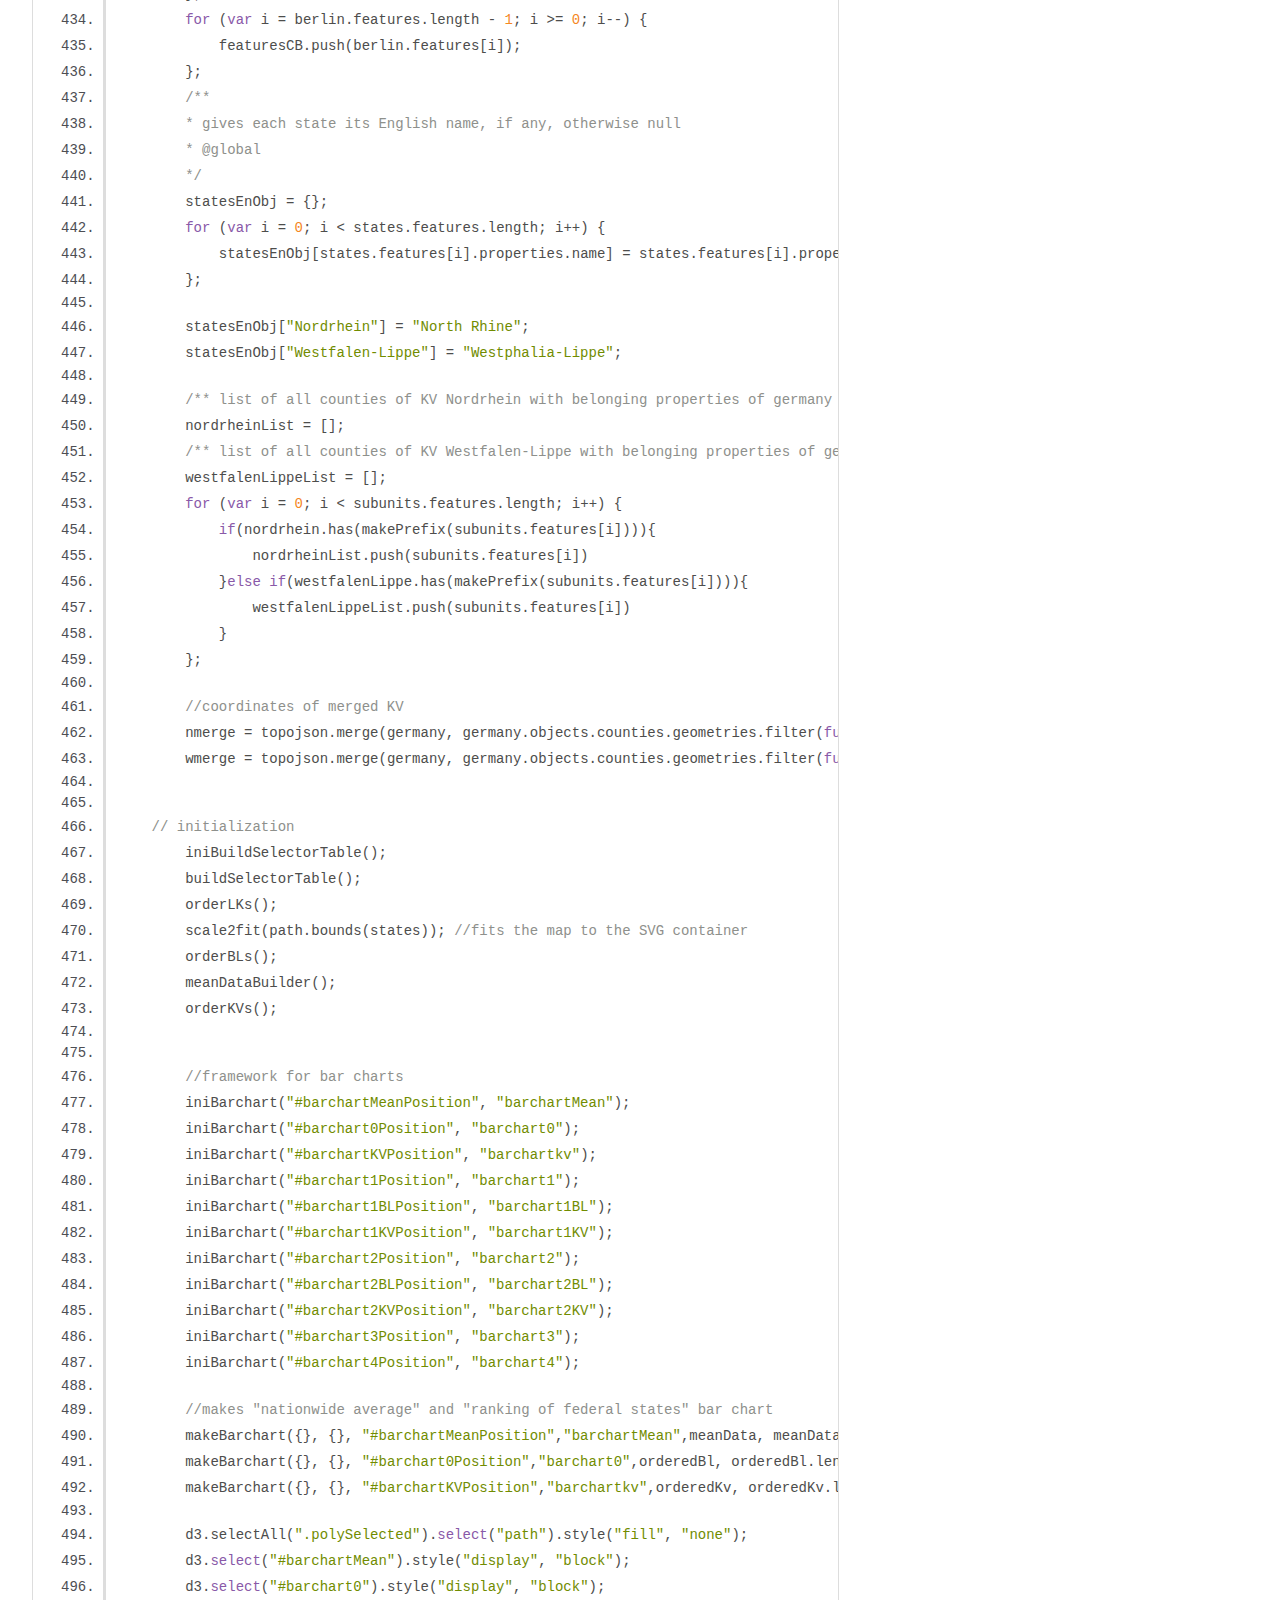
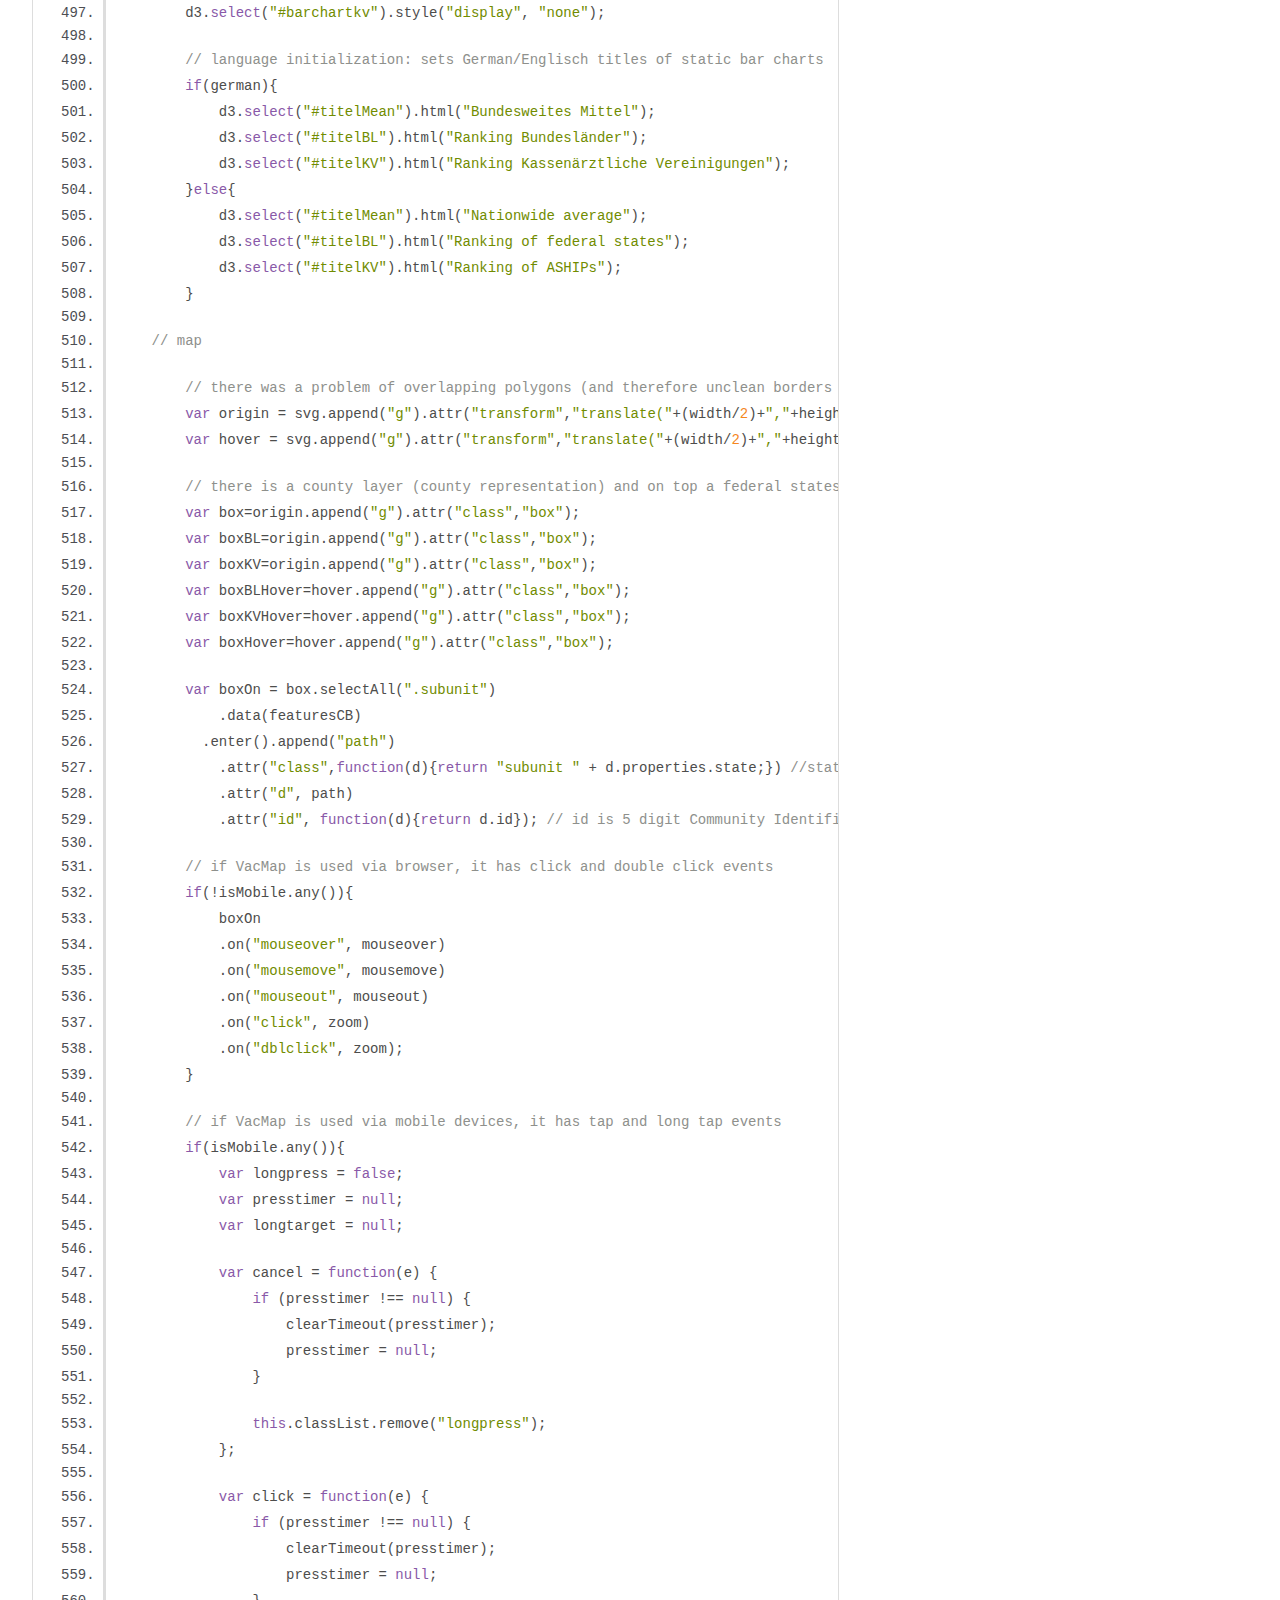
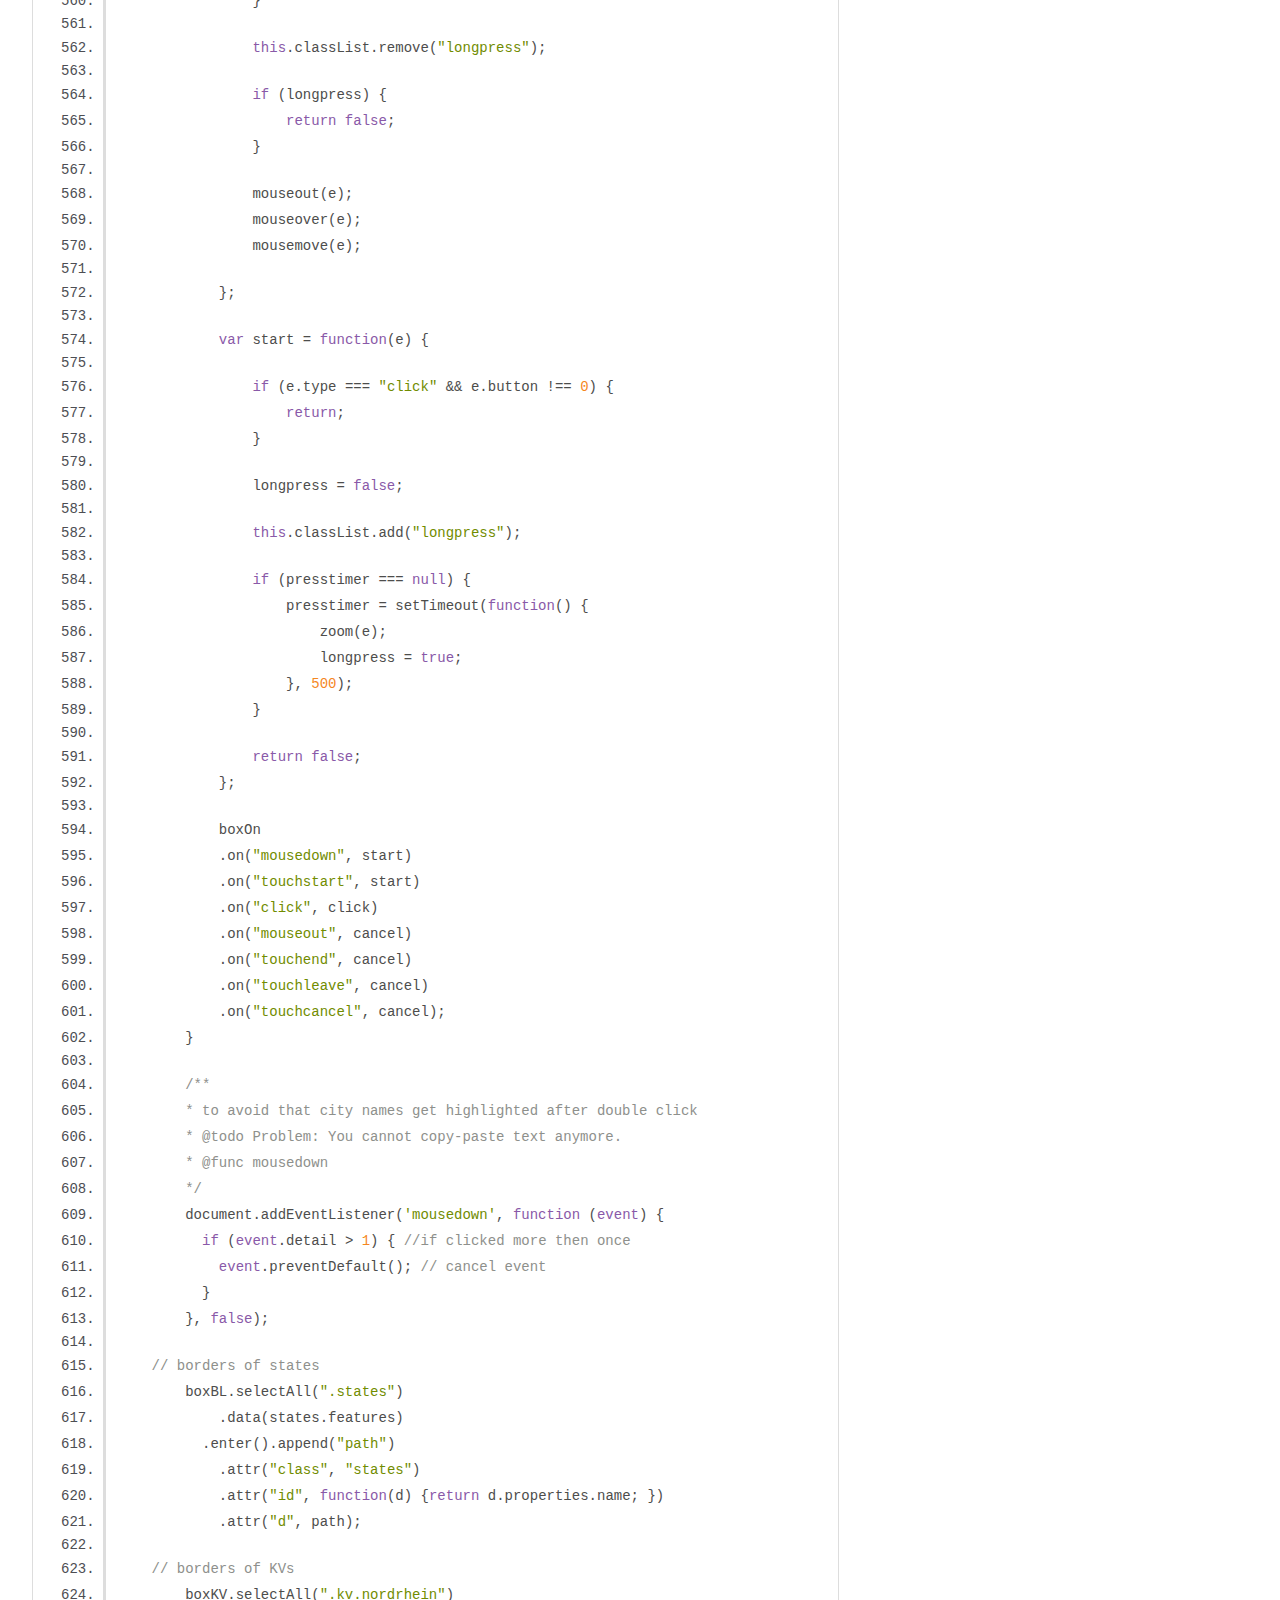
<file: jsdoc/script_map.js.html>
<!DOCTYPE html>
<html lang="en">
<head>
    <meta charset="utf-8">
    <title>JSDoc: Source: script_map.js</title>

    <script src="scripts/prettify/prettify.js"> </script>
    <script src="scripts/prettify/lang-css.js"> </script>
    <!--[if lt IE 9]>
      <script src="//html5shiv.googlecode.com/svn/trunk/html5.js"></script>
    <![endif]-->
    <link type="text/css" rel="stylesheet" href="styles/prettify-tomorrow.css">
    <link type="text/css" rel="stylesheet" href="styles/jsdoc-default.css">
</head>

<body>

<div id="main">

    <h1 class="page-title">Source: script_map.js</h1>

    



    
    <section>
        <article>
            <pre class="prettyprint source linenums"><code>    // import of object "dataMeasles" from measles050218.js
    // import of object "rotavirus" from rotaviren.js

    /**
    * reset of variables when changing to other dataset
    * @function initializationData
    * @param {string} datasetname variable name of dataset object
    * @param {object} datasetobj dataset object
    */
    function initializationData(datasetname, datasetobj){
        //firstTime
        firstTime = Object.getOwnPropertyNames(datasetobj).sort(function(a, b){return b-a});
        //secondTime
        secondTime = Object.getOwnPropertyNames(datasetobj[firstTime[0]]);
        //categories
        german ? (category1 = categoriesObj[datasetname].german.category1, category2 = categoriesObj[datasetname].german.category2) : (category1 = categoriesObj[datasetname].english.category1, category2 = categoriesObj[datasetname].english.category2);
        categories = [category1, category2];
        //check and empty
        check = {};
        empty = {};
            firstTime.forEach(function(d){
            check[d] = false;
            empty[d] = {};
        })
        secondTime.forEach(function(d){
            for(years in empty){
                empty[years][d] = {};
            }
        })
        for (cats in categories) {
            for(years in empty){
                for(args in empty[years]){
                    empty[years][args][categories[cats]] = false;
                }
            }
        }
        /** selected and displayed birth cohort, initialization: 2013 */
        selectedFirstTime = firstTime[0];
        /** selected and displayed age-group, initialization: 24 months */
        selectedSecondTime = ((datasetname == "rotavirus") ? secondTime[0] : secondTime[1]);
        /** selected and displayed category, initialization: first dose */
        selectedCategories = ((datasetname == "rotavirus") ? categories[1] : categories[1]);
        //rv
        rv = roundValue(datasetname, selectedSecondTime, selectedCategories);
        //ptv
        ptv = pathToValue(datasetobj, selectedFirstTime, selectedSecondTime);
    }

    /** gets the birth cohorts, reverse order (measles: 2013 to 2004; rotavirus: 2015,2014)  */
    var firstTime = Object.getOwnPropertyNames(datasetobj).sort(function(a, b){return b-a});
    /** contains the age-groups (measles: 15, 24, 36, 48, 60 and 72 months; rotavirus: 32 weeks) */
    var secondTime = Object.getOwnPropertyNames(datasetobj[firstTime[0]]);

    // language initialization: sets German/Englisch menu
    var jahrgang = (german? "Jahrgang" : "Birth cohort") , altersgruppe = (german? "Altersgruppe" : "Age-group") , kategorie = (german? "Kategorie" : "Category") ;

    /** contains names of the categories */
    var categoriesObj = {
        dataMeasles: {
            english: {
                category1: "First dose",
                category2: "Second dose"
            },
            german: {
                category1: "1. Impfung",
                category2: "2. Impfung"
            }
        },
        rotavirus: {
            english: {
                category1: "First dose",
                category2: "Fully vaccinated"
            },
            german: {
                category1: "1. Impfung",
                category2: "Vollständig geimpft"
            }
        }
    }
    german ? (category1 = categoriesObj[datasetname].german.category1, category2 = categoriesObj[datasetname].german.category2) : (category1 = categoriesObj[datasetname].english.category1, category2 = categoriesObj[datasetname].english.category2);
    var categories = [category1, category2];

    /**
    * to grey out non-used months in menu
    * @type {object}
    * @property {boolean} birth_cohorts gets true after data were checked if empty
    */
    var check = {};
    /**
    * to grey out non-used months in menu
    * @type {object}
    * @property {object} birth_cohorts 2004, 2005, etc.
    * @property {object} age-groups e.g. 24, properties of birth cohorts
    * @property {object} categories e.g. first dose, properties of age-groups
    * @property {boolean} first/second_dose properties of categories, true if no data
    */
    var empty = {};

    /*
    * initializes default values of the "check" and "empty" object
    */
    firstTime.forEach(function(d){
        check[d] = false;
        empty[d] = {};
    })

    /*
    * pushs the existing age groups into var secondTime
    * assigns age-groups as empty object to each birth cohort in the "empty" object
    */
    secondTime.forEach(function(d){
        for(years in empty){
            empty[years][d] = {};
        }
    })

    // assigns categories to each age-group in the "empty" object and set them to false as default value
    for (cats in categories) {
        for(years in empty){
            for(args in empty[years]){
                empty[years][args][categories[cats]] = false;
            }
        }
    }

    /** selected and displayed birth cohort, initialization: 2013 */
    var selectedFirstTime = firstTime[0];
    /** selected and displayed age-group, initialization: 24 months */
    var selectedSecondTime = ((datasetname == "rotavirus") ? secondTime[0] : secondTime[1]);
    /** selected and displayed category, initialization: first dose */
    selectedCategories = ((datasetname == "rotavirus") ? categories[1] : categories[1]);

    /**
    * = path to value. Shortcut to counties in "dataMeasles" object
    * @see pathToValue
    */
    var ptv = pathToValue(datasetobj, selectedFirstTime, selectedSecondTime);
    /**
    * = round value. Builds the name of the property to get the round value in the "dataMeasles" object, e.g. vac_mas1_15m_round (for measles)
    * @see roundValue
    */
    var rv = roundValue(datasetname, selectedSecondTime, selectedCategories);

    /** true if zoomed, initialization: no zoom */
    var zoomed = false;
    /** true if zoomed in ASHIP North Rhine or Westphalia-Lippe, for lkData() */
    var zoomedKv = false;

    var states, places, subunits;

    // todo: üöäß raus
    /** North Rhine-Westphalia has to KVs (Krankenkassenverband) = ASHIP */
    var nordrhein = d3.set(["LK Düren","LK Euskirchen","LK Heinsberg","LK Kleve","LK Mettmann","LK Oberbergischer Kreis","LK Rhein-Erft-Kreis","LK Rheinisch-Bergischer Kreis","LK Rhein-Kreis Neuss","LK Rhein-Sieg-Kreis","LK Viersen","LK Wesel","SK Bonn","SK Duisburg","SK Düsseldorf","SK Essen","SK Köln","SK Krefeld","SK Leverkusen","SK Mönchengladbach","SK Mülheim an der Ruhr","SK Oberhausen","SK Remscheid","SK Solingen","SK Wuppertal","LK Städteregion Aachen"]);
    var westfalenLippe = d3.set(["LK Borken","LK Coesfeld","LK Ennepe-Ruhr-Kreis","LK Gütersloh","LK Herford","LK Hochsauerlandkreis","LK Höxter","LK Lippe","LK Märkischer Kreis","LK Minden-Lübbecke","LK Olpe","LK Paderborn","LK Recklinghausen","LK Siegen-Wittgenstein","LK Soest","LK Steinfurt","LK Unna","LK Warendorf","SK Bielefeld","SK Bochum","SK Bottrop","SK Dortmund","SK Gelsenkirchen","SK Hagen","SK Hamm","SK Herne","SK Münster"]);

    /** number of top/worst county-bars displayed in the bar chart of the ranking of counties */
    var cutbarchart = 5;

    //appending table for menu to DOM
	  var box0 = d3.select("#sidebarLeft").append("table").attr("class", "table").attr("id", "firstTime");
    var box1 = d3.select("#sidebarLeft").append("table").attr("class", "table").attr("id", "secondTime");
    var box2 = d3.select("#sidebarLeft").append("table").attr("class", "table").attr("id", "categories");

    /** width of SVG containing the map */
    var width = 500;
    /** height of SVG containing the map */
    var height = 700;
    /** height of SVG containing the legend */
    var heightLegend = width/10;
    /** margin of legend */
    var margin = {right: 0, left: 20, top: 20, down: 0};

    /** dummy value for bar charts which do not need "classes" (but it is requested in the function makeBarCharts()). "classes" gets due to mouseover() for example ["subunit","Brandenburg"] */
    var classes = ["",""];
    var aships = ["",""];

    /** max. range/width of bars */
    var widthBars = 300;

    /**
    * color code for bar charts
    * @function colorBars
    * @param {int} number percentage
    */
    var colorBars = d3.scaleLinear().domain([0, 92, 100]).range(["#ff0000", "#fffee7", "#3182bd"]);

    // initialization of SVG: matches the sizes
    var legend = legend = d3.select("#bild").append("svg")
        .attr("id", "key")
        .attr("height", 50)
        .attr("width", 500)
        .attr("preserveAspectRatio", "xMidYMid meet")
        .attr("viewBox", "0 0 500 50");
    var svg = d3.select("#bild").append("svg")
        .attr("id", "map")
        .attr("height", 700)
        .attr("width", 500)
        .attr("preserveAspectRatio", "xMidYMid meet")
        .attr("viewBox", "0 0 500 700");

    legend.attr("height", heightLegend).attr("width", parseInt(d3.select("#map").style("width")));
    svg.attr("height", height).attr("width", parseInt(d3.select("#map").style("width")));

    // for map. geoAlbers projection
    var projection = d3.geoAlbers()
        .precision(0.6)
        .rotate([-10.4/180, 51.2/180]);

    /**
    * creates paths/polygons for map
    * @function path
    * @param {object} GeoJSON coordinates
    */
    var path = d3.geoPath()
        .projection(projection);

    /**
    * shortcut to counties in "dataMeasles" object
    * @function pathToValue
    * @param {object} dataset dataset without quotation marks
    * @param {string} selectedFirstTime birth cohort
    * @param {string} selectedSecondTime age-group
    */
    function pathToValue(dataset, selectedFirstTime, selectedSecondTime){
        var pathToValue = dataset[selectedFirstTime][selectedSecondTime].counties;
        return pathToValue;
    }

    /**
    * builds the name of the property to get the round value in the "dataMeasles" object, e.g. vac_mas1_15m_round
    * @function roundValue
    * @param {string} dataset dataset with quotation marks
    * @param {string} selectedSecondTime age-group
    * @param {string} selectedCategories category
    */
    function roundValue(dataset, selectedSecondTime, selectedCategories){
        if (dataset == "dataMeasles"){
            if(selectedCategories == category1){
                var masX = "mas1";
            }else{
                var masX = "mas2";
            }
            var XYm = selectedSecondTime.split(" ")[0];
            return "vc_" + masX + "_" + XYm + "m_round";
        }else if(dataset == "rotavirus"){
            if(selectedCategories == category1){
                var vc = "vc1";
            }else{
                var vc = "vc_compl";
            }
            return vc + "_round";
        }
    }

    /**
    * color code for map and legend
    * @function color
    * @param {int} number percentage
    * @see changeColor
    * @see changeColorBl
    */
    var color = function(number){
      if(datasetname == "dataMeasles"){
        var shift = 92;
      }else if(datasetname == "rotavirus"){
        var shift = 50;
      }
        if(number == null){
                return "grey";
        }else{
            colorScale = d3.scaleLinear().domain([0, shift, 100]).range(["#ff0000","#fffee7", "#3182bd"]);
            return colorScale(number);
        }
    };

    // JSON is asynchronous and needs d3.queue()
    d3.queue()
        .defer(d3.json, "germany_23_6_17_ohneBerlin.json")
        .await(showData);

    // for JSDoc
    /**
    * @class lokal
    */

    /**
    * @func showData
    * @param error error-first callback
    * @param {object} germany topoJSON object of Germany
    */
    function showData(error, germany) {
        if(error){console.log("error: "); throw error};

        /**
        * regionality button function. Switches between states and county representation.
        * @function blLkSwitch
        */
        function blLkSwitch(){

            /**
            * on mobile devices map is initially in state representation
            * @inner
            */
            var mq = window.matchMedia( "(min-width: 992px)" );
            if (mq.matches) {
                blPressed = 0;
            }else{
                blPressed = 1;
            }

            d3.selectAll(".switchBlLk")
                .on("click", function(){
                    d3.selectAll(".kv").interrupt(); // without it leads to a bug, if the second click is faster than the transition in changecolorkv

                    if(blPressed == 0 || blPressed == 1){
                        blPressed++;
                        if(blPressed == 1){
                            boxKV.selectAll(".kv").style("fill", "none").style("stroke", "none");
                            changeColorBl(selectedFirstTime, selectedSecondTime);
                            d3.select("#barchartkv").style("display", "none");
                            d3.select("#barchart0").style("display", "block");
                            d3.select("#titelBL").style("display", "block");
                            d3.select("#titelKV").style("display", "none");
                        }else if(blPressed == 2){
                            changeColorKv(selectedFirstTime, selectedSecondTime);
                            makeBarchart({}, {}, "#barchartKVPosition","barchartkv",orderedKv, orderedKv.length, "state", "ordered", 4);
                            d3.select("#barchart0").style("display", "none");
                            d3.select("#barchartkv").style("display", "block");
                            d3.select("#titelBL").style("display", "none");
                            d3.select("#titelKV").style("display", "block");
                        }
                    }else if(blPressed == 2){
                        blPressed = 0;
                        // there is a second and third map with state and kv representation above the map with the counties, so removing the filling leads to county representation
                        boxKV.selectAll(".kv").style("fill", "none").style("stroke", "none");
                        boxBL.selectAll(".states").style("fill", "none");
                        d3.select("#barchart0").style("display", "block");
                        d3.select("#barchartkv").style("display", "none");
                        d3.select("#titelBL").style("display", "block");
                        d3.select("#titelKV").style("display", "none");
                    }

                    if(zoomed){
                        d3.select("#barchartkv").style("display", "none");
                        d3.select("#barchart0").style("display", "none");
                        d3.select("#titelBL").style("display", "none");
                        d3.select("#titelKV").style("display", "none");
                    }

                    d3.selectAll(".polySelected").select("path").style("fill", "none");
                    setLangRepresentation();
                });
            setLangRepresentation();
            if(blPressed == 0){
                boxKV.selectAll(".kv").style("fill", "none").style("stroke", "none");
                boxBL.selectAll(".states").style("fill", "none");
                d3.select("#barchartkv").style("display", "none");
                d3.select("#barchart0").style("display", "block");
                d3.select("#titelBL").style("display", "block");
                d3.select("#titelKV").style("display", "none");
            }else if(blPressed == 1){
                boxKV.selectAll(".kv").style("fill", "none").style("stroke", "none");
                changeColorBl(selectedFirstTime, selectedSecondTime);
                d3.select("#barchartkv").style("display", "none");
                d3.select("#barchart0").style("display", "block");
                d3.select("#titelBL").style("display", "block");
                d3.select("#titelKV").style("display", "none");
            }else if(blPressed == 2){
                changeColorKv(selectedFirstTime, selectedSecondTime);
                d3.select("#barchart0").style("display", "none");
                d3.select("#barchartkv").style("display", "block");
                d3.select("#titelBL").style("display", "none");
                d3.select("#titelKV").style("display", "block");
                makeBarchart({}, {}, "#barchartKVPosition","barchartkv",orderedKv, orderedKv.length, "state", "ordered", 4);
            }
            if(zoomed){
                d3.select("#barchartkv").style("display", "none");
                d3.select("#barchart0").style("display", "none");
                d3.select("#titelBL").style("display", "none");
                d3.select("#titelKV").style("display", "none");
            }
            d3.selectAll(".polySelected").select("path").style("fill", "none");
        }

        /**
        * city labels button function. Hides/shows city lables.
        * @function stadtOnOffSwitch
        */
        function stadtOnOffSwitch(){
            stadtPressed = false;
            d3.selectAll(".switchStadt")
                .on("click", function(){
                    stadtPressed ? stadtPressed = false : stadtPressed = true;
                    if(stadtPressed){
                        d3.selectAll(".place-label").style("opacity", 0);
                        d3.select(".place").style("opacity", 0);
                   }else{
                        d3.selectAll(".place-label").style("opacity", 1);
                        d3.select(".place").style("opacity", 1);
                   }
                })
        }

// ======== map of Germany ========

        /**
        * geoJSON object of counties
        * @memberof lokal
        */
        subunits = topojson.feature(germany, germany.objects.counties);
        /**
        * geoJSON object of cities
        * @global
        */
        places = topojson.feature(germany, germany.objects.places);
        /**
        * geoJSON object of states
        * @memberof lokal
        */
        states = topojson.feature(germany, germany.objects.states);
        /**
        * geoJSON object of districts of berlin
        * @memberof lokal
        */
        berlin = topojson.feature(germany, germany.objects.berlin);
        /**
        * fusion of counties and districts of berlin/ subunits and berlin
        * @memberof lokal
        */
        featuresCB = [];
        for (var i = subunits.features.length - 1; i >= 0; i--) {
            featuresCB.push(subunits.features[i]);
        };
        for (var i = berlin.features.length - 1; i >= 0; i--) {
            featuresCB.push(berlin.features[i]);
        };
        /**
        * gives each state its English name, if any, otherwise null
        * @global
        */
        statesEnObj = {};
        for (var i = 0; i &lt; states.features.length; i++) {
            statesEnObj[states.features[i].properties.name] = states.features[i].properties.nameEN;
        };

        statesEnObj["Nordrhein"] = "North Rhine";
        statesEnObj["Westfalen-Lippe"] = "Westphalia-Lippe";

        /** list of all counties of KV Nordrhein with belonging properties of germany object (with coordinates)*/
        nordrheinList = [];
        /** list of all counties of KV Westfalen-Lippe with belonging properties of germany object (with coordinates)*/
        westfalenLippeList = [];
        for (var i = 0; i &lt; subunits.features.length; i++) {
            if(nordrhein.has(makePrefix(subunits.features[i]))){
                nordrheinList.push(subunits.features[i])
            }else if(westfalenLippe.has(makePrefix(subunits.features[i]))){
                westfalenLippeList.push(subunits.features[i])
            }
        };

        //coordinates of merged KV
        nmerge = topojson.merge(germany, germany.objects.counties.geometries.filter(function(d){return nordrhein.has(makePrefix(d))}));
        wmerge = topojson.merge(germany, germany.objects.counties.geometries.filter(function(d){return westfalenLippe.has(makePrefix(d))}));


    // initialization
        iniBuildSelectorTable();
        buildSelectorTable();
        orderLKs();
        scale2fit(path.bounds(states)); //fits the map to the SVG container
        orderBLs();
        meanDataBuilder();
        orderKVs();


        //framework for bar charts
        iniBarchart("#barchartMeanPosition", "barchartMean");
        iniBarchart("#barchart0Position", "barchart0");
        iniBarchart("#barchartKVPosition", "barchartkv");
        iniBarchart("#barchart1Position", "barchart1");
        iniBarchart("#barchart1BLPosition", "barchart1BL");
        iniBarchart("#barchart1KVPosition", "barchart1KV");
        iniBarchart("#barchart2Position", "barchart2");
        iniBarchart("#barchart2BLPosition", "barchart2BL");
        iniBarchart("#barchart2KVPosition", "barchart2KV");
        iniBarchart("#barchart3Position", "barchart3");
        iniBarchart("#barchart4Position", "barchart4");

        //makes "nationwide average" and "ranking of federal states" bar chart
        makeBarchart({}, {}, "#barchartMeanPosition","barchartMean",meanData, meanData.length, "state", "ordered", 4);
        makeBarchart({}, {}, "#barchart0Position","barchart0",orderedBl, orderedBl.length, "state", "ordered", 4);
        makeBarchart({}, {}, "#barchartKVPosition","barchartkv",orderedKv, orderedKv.length, "state", "ordered", 4);

        d3.selectAll(".polySelected").select("path").style("fill", "none");
        d3.select("#barchartMean").style("display", "block");
        d3.select("#barchart0").style("display", "block");
        d3.select("#barchartkv").style("display", "none");

        // language initialization: sets German/Englisch titles of static bar charts
        if(german){
            d3.select("#titelMean").html("Bundesweites Mittel");
            d3.select("#titelBL").html("Ranking Bundesländer");
            d3.select("#titelKV").html("Ranking Kassenärztliche Vereinigungen");
        }else{
            d3.select("#titelMean").html("Nationwide average");
            d3.select("#titelBL").html("Ranking of federal states");
            d3.select("#titelKV").html("Ranking of ASHIPs");
        }

    // map

        // there was a problem of overlapping polygons (and therefore unclean borders by hovering), so to hover an extra polygon is put on top of the map
        var origin = svg.append("g").attr("transform","translate("+(width/2)+","+height/2+")");
        var hover = svg.append("g").attr("transform","translate("+(width/2)+","+height/2+")");

        // there is a county layer (county representation) and on top a federal states layer (state representation), furthermore a layer for hovered counties and states respectively
        var box=origin.append("g").attr("class","box");
        var boxBL=origin.append("g").attr("class","box");
        var boxKV=origin.append("g").attr("class","box");
        var boxBLHover=hover.append("g").attr("class","box");
        var boxKVHover=hover.append("g").attr("class","box");
        var boxHover=hover.append("g").attr("class","box");

        var boxOn = box.selectAll(".subunit")
            .data(featuresCB)
          .enter().append("path")
            .attr("class",function(d){return "subunit " + d.properties.state;}) //state of county
            .attr("d", path)
            .attr("id", function(d){return d.id}); // id is 5 digit Community Identification Number of county

        // if VacMap is used via browser, it has click and double click events
        if(!isMobile.any()){
            boxOn
            .on("mouseover", mouseover)
            .on("mousemove", mousemove)
            .on("mouseout", mouseout)
            .on("click", zoom)
            .on("dblclick", zoom);
        }

        // if VacMap is used via mobile devices, it has tap and long tap events
        if(isMobile.any()){
            var longpress = false;
            var presstimer = null;
            var longtarget = null;

            var cancel = function(e) {
                if (presstimer !== null) {
                    clearTimeout(presstimer);
                    presstimer = null;
                }

                this.classList.remove("longpress");
            };

            var click = function(e) {
                if (presstimer !== null) {
                    clearTimeout(presstimer);
                    presstimer = null;
                }

                this.classList.remove("longpress");

                if (longpress) {
                    return false;
                }

                mouseout(e);
                mouseover(e);
                mousemove(e);

            };

            var start = function(e) {

                if (e.type === "click" &amp;&amp; e.button !== 0) {
                    return;
                }

                longpress = false;

                this.classList.add("longpress");

                if (presstimer === null) {
                    presstimer = setTimeout(function() {
                        zoom(e);
                        longpress = true;
                    }, 500);
                }

                return false;
            };

            boxOn
            .on("mousedown", start)
            .on("touchstart", start)
            .on("click", click)
            .on("mouseout", cancel)
            .on("touchend", cancel)
            .on("touchleave", cancel)
            .on("touchcancel", cancel);
        }

        /**
        * to avoid that city names get highlighted after double click
        * @todo Problem: You cannot copy-paste text anymore.
        * @func mousedown
        */
        document.addEventListener('mousedown', function (event) {
          if (event.detail > 1) { //if clicked more then once
            event.preventDefault(); // cancel event
          }
        }, false);

    // borders of states
        boxBL.selectAll(".states")
            .data(states.features)
          .enter().append("path")
            .attr("class", "states")
            .attr("id", function(d) {return d.properties.name; })
            .attr("d", path);

    // borders of KVs
        boxKV.selectAll(".kv.nordrhein")
            .data(new Array(1))
            .enter().append("path")
            .attr("class", "kv nordrhein")
            .attr("d", path(nmerge));

        boxKV.selectAll(".kv.westfalen-lippe")
            .data(new Array(1))
            .enter().append("path")
            .attr("class", "kv westfalen-lippe")
            .attr("d", path(wmerge));

    // initialization that happens after creating the map
        blLkSwitch();
        stadtOnOffSwitch();

        // coloring
        box.selectAll(".subunit").style("fill", function(d){return color(ptv[d.id][rv]);});

    // divs for tooltip for county and state representation
    var tip = d3.select("body").append("div")
        .attr("id", "LkTooltip")
        .attr("class", "tooltips")
        .style("display", "none");
    var tipBl = d3.select("body").append("div")
        .attr("id", "BlTooltip")
        .attr("class", "tooltips")
        .style("display", "none");

    var tipKv = d3.select("body").append("div")
        .attr("id", "KvTooltip")
        .attr("class", "tooltips")
        .style("display", "none");

        /**
        * @func mouseover
        * @param {object} d datum of topoJSON object
        */
        function mouseover(d) {

            // shows bar charts title
            d3.select("#blTitel").style("display", "block");
            d3.select("#titelJG").style("display", "block");
            d3.select("#titelAG").style("display", "block");

            // shows tooltip and other bar charts title for county or state representation
            if(blPressed == 0){
                tip.style("display", "inline");
                tipBl.style("display", "none");

                d3.select("#lkTitel").style("display", "block");
                d3.select("#barchart1").style("display", "block");
                d3.select("#barchart2").style("display", "block");
                d3.select("#barchart1BL").style("display", "none");
                d3.select("#barchart2BL").style("display", "none");
                d3.select("#barchart1KV").style("display", "none");
                d3.select("#barchart2KV").style("display", "none");
            }else if(blPressed == 1){
                tip.style("display", "none");
                tipBl.style("display", "inline");

                d3.select("#lkTitel").style("display", "none");
                d3.select("#barchart1").style("display", "none");
                d3.select("#barchart2").style("display", "none");
                d3.select("#barchart1BL").style("display", "block");
                d3.select("#barchart2BL").style("display", "block");
                d3.select("#barchart1KV").style("display", "none");
                d3.select("#barchart2KV").style("display", "none");
            }else if(blPressed == 2){
                tip.style("display", "none");
                tipBl.style("display", "inline");

                d3.select("#lkTitel").style("display", "none");
                d3.select("#barchart1").style("display", "none");
                d3.select("#barchart2").style("display", "none");
                d3.select("#barchart1BL").style("display", "none");
                d3.select("#barchart2BL").style("display", "none");
                d3.select("#barchart1KV").style("display", "block");
                d3.select("#barchart2KV").style("display", "block");
            }

            // if zoomed it shows the titles of the specific bar charts, which replace the ranking of the states, and the three dots between them
            if(zoomed){
                d3.select("#barchart3").style("display", "block");
                d3.select("#barchart4").style("display", "block");
                d3.selectAll(".circles").style("display", "block");
                d3.select("#titel3").style("display", "block");
            }else{
                if(blPressed == 0 || blPressed == 1){
                    d3.select("#barchart0").style("display", "block");
                    d3.select("#barchartkv").style("display", "none");
                }else{
                    d3.select("#barchart0").style("display", "none");
                    d3.select("#barchartkv").style("display", "block");
                }
            }

            // if one hovers over greyed areas, there are no bar charts shown
            if(!isMobile.any()){
                if(this.style["fill"] == "grey" || this.style["fill"] == "rgb(128, 128, 128)"){
                    d3.select("#lkTitel").style("display", "none");
                    d3.select("#blTitel").style("display", "none");
                    d3.select("#titelJG").style("display", "none");
                    d3.select("#titelAG").style("display", "none");
                    d3.select("#titel3").style("display", "none");
                    d3.select("#barchart1").style("display", "none");
                    d3.select("#barchart2").style("display", "none");
                    d3.select("#barchart1BL").style("display", "none");
                    d3.select("#barchart2BL").style("display", "none");
                    d3.select("#barchart1KV").style("display", "none");
                    d3.select("#barchart2KV").style("display", "none");
                    d3.select("#barchart3").style("display", "none");
                    d3.select("#barchart4").style("display", "none");
                    d3.selectAll(".circles").style("display", "none");
                }
            }

            // sets classes, e.g. ["subunit", "Hessen"]
            if(!isMobile.any()){
                classes = this.className.baseVal.split(" ");
                aships = classes;
                if(classes[1] == "Nordrhein-Westfalen"){
                    for (var i = 0; i &lt; nordrheinList.length; i++) {
                        if(nordrheinList[i].id == this.id){
                            aships = ["subunit", "Nordrhein"];
                        }
                    };
                    for (var i = 0; i &lt; westfalenLippeList.length; i++) {
                        if(westfalenLippeList[i].id == this.id){
                            aships = ["subunit", "Westfalen-Lippe"];
                        }
                    };
                }
            }else{
                classes = ["subunit", d.properties.state];
                aships = classes;
                if(classes[1] == "Nordrhein-Westfalen"){
                    for (var i = 0; i &lt; nordrheinList.length; i++) {
                        if(nordrheinList[i].id == d.id){
                            aships = ["subunit", "Nordrhein"];
                        }
                    };
                    for (var i = 0; i &lt; westfalenLippeList.length; i++) {
                        if(westfalenLippeList[i].id == d.id){
                            aships = ["subunit", "Westfalen-Lippe"];
                        }
                    };
                }
            }

            // hover state
            for(var j = 0; j &lt; states.features.length; j++){
                if(blPressed == 1 || blPressed == 0){
                    if(states.features[j].properties.name === classes[1]){
                        d3.select(".blhovered").remove();
                        boxBLHover.datum(states.features[j]).append("path").attr("class", "blhovered").attr("d", path); // hover as new polygon on top of the map to avoid unclean borders
                        if(!zoomed){
                            d3.select(".blhovered").style("stroke-width", 2);
                        }else{
                            d3.select(".blhovered").style("stroke-width", 2/scalefactor); //stroke gets thinner in zoom mode
                        }
                    }
                }else if(blPressed == 2){
                    if(states.features[j].properties.name === classes[1] &amp;&amp; states.features[j].properties.name !== "Nordrhein-Westfalen"){
                        d3.select(".blhovered").remove();
                        boxBLHover.datum(states.features[j]).append("path").attr("class", "blhovered").attr("d", path); // hover as new polygon on top of the map to avoid unclean borders
                        if(!zoomed){
                            d3.select(".blhovered").style("stroke-width", 2);
                        }else{
                            d3.select(".blhovered").style("stroke-width", 2/scalefactor); //stroke gets thinner in zoom mode
                        }
                     }
                }
            };

            //hides last triangle on the left of the bar
            d3.selectAll(".polySelected").attr("class", "polygon");
            //shows little triangle on the left of the belonging bar
            if(blPressed == 0 || blPressed == 1){
                d3.select("#poly"+classes[1]).attr("class", "polySelected polygon");
            }else if(blPressed == 2){
                d3.select("#kvpoly"+aships[1]).attr("class", "polySelected polygon");
            }
            d3.selectAll(".polySelected").select("path").style("fill", "black");

            // hover county
            if(blPressed == 0){
                for(var j = 0; j &lt; featuresCB.length; j++){
                    if((!isMobile.any() &amp;&amp; featuresCB[j].id == this.id) || (isMobile.any() &amp;&amp; featuresCB[j].id == d.id)){
                        d3.select(".hovered").remove();
                        boxHover.datum(featuresCB[j]).append("path").attr("class", "hovered").attr("d", path);
                        if(!zoomed){
                            d3.select(".hovered").style("stroke-width", 1.5);
                        }else{
                            d3.select(".hovered").style("stroke-width", 1.5/scalefactor);
                        }
                    }
                };
            }
            else if(blPressed == 2){
                for (var i = 0; i &lt; subunits.features.length; i++) {
                    if((!isMobile.any() &amp;&amp; (subunits.features[i].id === this.id &amp;&amp; nordrhein.has(makePrefix(subunits.features[i])))) || (isMobile.any() &amp;&amp; (subunits.features[i].id === d.id &amp;&amp; nordrhein.has(makePrefix(subunits.features[i])))) ){
                        d3.select(".blhovered").remove();
                        boxKVHover.data(new Array(1)).append("path").attr("class", "blhovered").attr("d", path(nmerge));
                        if(!zoomed){
                            d3.select(".blhovered").style("stroke-width", 2);
                        }else{
                            d3.select(".blhovered").style("stroke-width", 2/scalefactor); //stroke gets thinner in zoom mode
                        }
                    }else if((!isMobile.any() &amp;&amp; (subunits.features[i].id === this.id &amp;&amp; westfalenLippe.has(makePrefix(subunits.features[i])))) || (isMobile.any() &amp;&amp; (subunits.features[i].id === d.id &amp;&amp; westfalenLippe.has(makePrefix(subunits.features[i]))))){
                        d3.select(".blhovered").remove();
                        boxKVHover.data(new Array(1)).append("path").attr("class", "blhovered").attr("d", path(wmerge));
                        if(!zoomed){
                            d3.select(".blhovered").style("stroke-width", 2);
                        }else{
                            d3.select(".blhovered").style("stroke-width", 2/scalefactor); //stroke gets thinner in zoom mode
                        }
                    }
                };
            }

    // ======barcharts======


        if(!isMobile.any()){
            if(ptv[this.id][rv] !== undefined){
                createBarcharts();
        }
        }else{
            createBarcharts();
        }

            /**
            * calls makeBarchart() for the particular situation. Creates them, zoom() displays or hides them
            * @func createBarcharts
            */
            function createBarcharts(){

                // bar charts for age-group and birth cohort in county representation
                makeBarchart(d, featuresCB, "#barchart1Position","barchart1",firstTimeData(d, selectedCategories), firstTimeData(d, selectedCategories).length, "Altersgruppe", "value", 1);
                makeBarchart(d, featuresCB, "#barchart2Position","barchart2",secondTimeData(d, selectedCategories), secondTimeData(d, selectedCategories).length, "Jahrgang", "value", 2);
                // bar charts for age-group and birth cohort in state representation
                makeBarchart(d, featuresCB, "#barchart1BLPosition","barchart1BL",firstTimeDataBL(classes[1], selectedCategories), firstTimeDataBL(classes[1], selectedCategories).length, "Altersgruppe", "value", 1);
                makeBarchart(d, featuresCB, "#barchart2BLPosition","barchart2BL",secondTimeDataBL(classes[1], selectedCategories), secondTimeDataBL(classes[1], selectedCategories).length, "Jahrgang", "value", 2);
                // bar charts for age-group and birth cohort in kv representation
                makeBarchart(d, featuresCB, "#barchart1KVPosition","barchart1KV",firstTimeDataKV(aships[1], selectedCategories), firstTimeDataKV(aships[1], selectedCategories).length, "Altersgruppe", "value", 1);
                makeBarchart(d, featuresCB, "#barchart2KVPosition","barchart2KV",secondTimeDataKV(aships[1], selectedCategories), secondTimeDataKV(aships[1], selectedCategories).length, "Jahrgang", "value", 2);


                    // for the ranking of the top and worst 5 (=cutbarchart) counties when zoomed. If state has equal/less than 10 counties, all counties are shown
                    if(lkData().length &lt; 2*cutbarchart){
                        makeBarchart(d, featuresCB, "#barchart3Position","barchart3",lkData(), numberLK(), "lk", rv, 3);
                        d3.select("#barchart4").style("display", "none");
                        d3.selectAll(".circles").style("display", "none");
                    }
                    // 3 points shown in county ranking when zoomed
                    else{
                        d3.selectAll(".circles").remove();
                        var worstLk = lkData().slice(cutbarchart,lkData().length);
                        var topLk = lkData().slice(0,cutbarchart);
                        makeBarchart(d, featuresCB, "#barchart3Position","barchart3",topLk, cutbarchart, "lk", rv, 3); // top 5 counties

                        var svgCircles =  d3.select("#circlesPosition").append("g")
                            .attr("class", "circles")
                            .append("svg")
                            .attr("width", 100)
                            .attr("height", 12)
                            .attr("preserveAspectRatio", "xMidYMid meet")
                            .attr("viewBox", "0 0 " + d3.select("#sidebarRight").style("width").split("px")[0] + " 12")
                            .append("g")
                            .attr("transform", "translate(0,0)");

                        var circles3 = [{"cx": 30, "cy":2 , "r": 1, "color": "black"},
                                    {"cx": 30, "cy":6 , "r": 1, "color": "black"},
                                    {"cx": 30, "cy":10 , "r": 1, "color": "black"}];

                        var circles = svgCircles.selectAll("circle")
                                                  .data(circles3)
                                                  .enter()
                                                  .append("circle");

                        var circleAttributes = circles
                                               .attr("cx", function (d) { return d.cx; })
                                               .attr("cy", function (d) { return d.cy; })
                                               .attr("r", function (d) { return d.r; })
                                               .style("fill", function(d) { return d.color; });
                        circleAttributes.attr("transform","translate(0,0)");

                        makeBarchart(d, featuresCB, "#barchart4Position","barchart4",worstLk, cutbarchart, "lk", rv, 3); // worst 5 counties
                    }
                if(!zoomed){
                    d3.select("#titel3").style("display", "none");
                    d3.selectAll(".circles").style("display", "none");
                }
            }

        }

        function mousemove(d) {

        // tooltip
            var text, textBl, blName;

            if(ptv[d.id][rv] == null){
                if(german){
                    var text = "&lt;br/>keine Daten";
                }else{
                    var text = "&lt;br/>no data";
                }

            } else{
                if(german){
                    var text = "&lt;br/>Impfquote: " + parseFloat(ptv[d.id][rv]).toFixed(1) + "%";
                }else{
                    var text = "&lt;br/>Vaccination coverage: " + ptv[d.id][rv] + "%";
                }
            }

            if(datasetobj[selectedFirstTime][selectedSecondTime].states[d.properties.state][rv] == null){
                if(german){
                    var textBl = "&lt;br/>keine Daten";
                }else{
                    var textBl = "&lt;br/>no data";
                }
            } else{
                if(german){
                    var textBl = "&lt;br/>Impfquote: " + parseFloat(datasetobj[selectedFirstTime][selectedSecondTime].states[d.properties.state][rv]).toFixed(1) + "%";
                    if(blPressed == 2 ){

                        for (var i = 0; i &lt; nordrheinList.length; i++) {
                            if(nordrheinList[i].id == this.id){
                                var textBl = "&lt;br/>Impfquote: " + parseFloat(datasetobj[selectedFirstTime][selectedSecondTime].kv["Nordrhein"][rv]).toFixed(1) + "%";

                            }
                        };
                        for (var i = 0; i &lt; westfalenLippeList.length; i++) {
                            if(westfalenLippeList[i].id == this.id){
                                var textBl = "&lt;br/>Impfquote: " + parseFloat(datasetobj[selectedFirstTime][selectedSecondTime].kv["Westfalen-Lippe"][rv]).toFixed(1) + "%";

                            }
                        };
                    }
                }else{
                    var textBl = "&lt;br/>Vaccination coverage: " + parseFloat(datasetobj[selectedFirstTime][selectedSecondTime].states[d.properties.state][rv]).toFixed(1) + "%";
                    if(blPressed == 2){

                        for (var i = 0; i &lt; nordrheinList.length; i++) {
                            if(nordrheinList[i].id == this.id){
                                var textBl = "&lt;br/>Vaccination coverage: " + parseFloat(datasetobj[selectedFirstTime][selectedSecondTime].kv["Nordrhein"][rv]).toFixed(1) + "%";
                              }
                        };
                        for (var i = 0; i &lt; westfalenLippeList.length; i++) {
                            if(westfalenLippeList[i].id == this.id){
                                var textBl = "&lt;br/>Vaccination coverage: " + parseFloat(datasetobj[selectedFirstTime][selectedSecondTime].kv["Westfalen-Lippe"][rv]).toFixed(1) + "%";

                            }
                        };
                    }
                }
            }

            blName =  german ? d.properties.state : (statesEnObj[d.properties.state] === null ? d.properties.state : statesEnObj[d.properties.state]);

            if((blPressed == 2 &amp;&amp; (blName == "Nordrhein-Westfalen" || blName == "North Rhine-Westphalia"))||((blPressed == 1 || blPressed == 0) &amp;&amp; zoomedKv &amp;&amp; (blName == "Nordrhein-Westfalen" || blName == "North Rhine-Westphalia"))){
                for (var i = 0; i &lt; nordrheinList.length; i++) {
                    if((!isMobile.any() &amp;&amp; nordrheinList[i].id == this.id) || (isMobile.any() &amp;&amp; nordrheinList[i].id == d.id)){
                        german ? blName = "Nordrhein" : blName = "North Rhine";
                    }
                };
                for (var i = 0; i &lt; westfalenLippeList.length; i++) {
                    if((!isMobile.any() &amp;&amp; westfalenLippeList[i].id == this.id) || (isMobile.any() &amp;&amp; westfalenLippeList[i].id == d.id)){
                        german ? blName =  "Westfalen-Lippe" : blName = "Westphalia-Lippe";
                    }
                };
            }

            tip.html(blName + "&lt;/br>" + "&lt;b>" + makePrefix(d) + "&lt;/b>" + " (" + d.properties.kfz + ")" + text)
                .style("left", d3.event.pageX - document.getElementById("LkTooltip").offsetWidth/2 + "px")
                .style("top", d3.event.pageY - 85 + "px");

            if(!zoomedKv &amp;&amp; (blPressed == 1 || blPressed == 0)){
                var prefix = "";
            }else if(blPressed == 2 || zoomedKv){
                if(german){
                    var prefix = "KV ";
                }else{
                    var prefix = "ASHIP ";
                }
            }
            tipBl.html( "&lt;b>" + prefix + blName + "&lt;/b>" + textBl)
                .style("left", d3.event.pageX - document.getElementById("BlTooltip").offsetWidth/2 + "px")
                .style("top", d3.event.pageY - 75 + "px");

            // BL, KV bold or not bold
            if(blPressed == 1 || blPressed == 2){
                d3.select("#blTitel").html("&lt;b>" + prefix + blName + "&lt;/b>");
            }else if(blPressed == 0){
                d3.select("#blTitel").html(prefix + blName);
            }

            d3.select("#lkTitel").html("&lt;b>" + makePrefix(d) + "&lt;/b>" + " (" + d.properties.kfz + ")");

            var languageMonth;
            languageMonth = (datasetname == "dataMeasles") ? (german ? " Monate" : " months") : (german ? " Wochen" : " weeks")

            if(german){
                d3.select("#titelJG").html("Jahrgang: " + selectedFirstTime + "&lt;/b>");
                d3.select("#titelAG").html("Altersgruppe: " + selectedSecondTime + languageMonth);
                d3.select("#titel3").html("Ranking Landkreise von " + prefix +blName);
            }else{
                d3.select("#titelJG").html("Birth cohort: " + selectedFirstTime + "&lt;/b>");
                d3.select("#titelAG").html("Age-group: " + selectedSecondTime + languageMonth);
                d3.select("#titel3").html("Ranking of counties of " + prefix +blName);
            }
        }

        function mouseout(d) {

            if(isMobile.any()){ // mobile devices have no mouseover() and therefore classes is not defined
                classes = ["subunit", d.properties.state]; // e.g. ["subunit", "Hessen"]
            }

            tip.style("display", "none");
            tipBl.style("display", "none");
            d3.select(".hovered").style("display", "none");
            d3.select(".blhovered").style("display", "none");
            d3.select("#barchart1").style("display", "none");
            d3.select("#barchart2").style("display", "none");
            d3.select("#barchart1BL").style("display", "none");
            d3.select("#barchart2BL").style("display", "none");
            d3.select("#barchart1KV").style("display", "none");
            d3.select("#barchart2KV").style("display", "none");
            d3.select("#barchart3").style("display", "none");
            d3.select("#barchart4").style("display", "none");
            d3.selectAll(".circles").style("display", "none");
            d3.selectAll(".polySelected").select("path").style("fill", "none");
            d3.select("#blTitel").style("display", "none");
            d3.select("#lkTitel").style("display", "none");
            d3.select("#titelJG").style("display", "none");
            d3.select("#titelAG").style("display", "none");
            d3.select("#titel3").style("display", "none");
            //d3.select("#"+classes[1]).style("stroke","grey"); //hier, weiß nicht, obs nötig ist
            // if(!zoomed){
            //     d3.select("#"+classes[1]).style("stroke-width", 0.7); //hier, weiß nicht, obs nötig ist
            // }
        }

        /**
        * called if click(). Focuses clicked states. Shows/hides already created bar charts.
        * @func zoom
        * @param {object} d topoJSON object
        * @todo non-focused states should have a lower opacity, but with that the county map is shining through
        * @todo remove error thrown on mobile devices because they have no mouseover()
        */
        function zoom(d){
            clickedLK = d; //for bllkswitch()

            if(isMobile.any()){ // mobile devices have no mouseover() and therefore classes is not defined
                classes = ["subunit", d.properties.state]; // e.g. ["subunit", "Hessen"]
            }

            zoomed ? zoomed = false : zoomed = true;
            if(zoomed){
                zoomedKv = false;
                zoomedStateKV = false;

                d3.select("#barchart0").style("display", "none");
                d3.select("#barchartkv").style("display", "none");
                d3.select("#titelBL").style("display", "none");
                d3.select("#titelKV").style("display", "none");
                d3.select("#titel3").style("display", "block");

                if(lkData().length &lt; 2*cutbarchart){
                    d3.select("#barchart3").style("display", "block");
                }else{
                    d3.select("#barchart3").style("display", "block");
                    d3.selectAll(".circles").style("display", "block");
                    d3.select("#barchart4").style("display", "block");
                }

                if(blPressed == 2 &amp;&amp; nordrhein.has(makePrefix(d))){
                    zoomedKv = true;
                    nordrheinstate = {};
                    nordrheinstate.type="FeatureCollection";
                    nordrheinstate.features = [{}];
                    nordrheinstate.features[0].geometry = {coordinates: nmerge.coordinates[0]};
                    nordrheinstate.features[0].geometry.type = "Polygon";
                    nordrheinstate.features[0].id = "05";
                    nordrheinstate.features[0].properties = {name: "Nordrhein", nameEN:"North Rhine", short:"N"};
                    nordrheinstate.features[0].type = "Feature";
                    thisstate = nordrheinstate;
                    zoomedStateKV = "Nordrhein";
                }else if(blPressed == 2 &amp;&amp; westfalenLippe.has(makePrefix(d))){
                    zoomedKv = true;
                    westfalenstate = {};
                    westfalenstate.type="FeatureCollection";
                    westfalenstate.features = [{}];
                    westfalenstate.features[0].geometry = {coordinates: wmerge.coordinates[0]};
                    westfalenstate.features[0].geometry.type = "Polygon";
                    westfalenstate.features[0].id = "05";
                    westfalenstate.features[0].properties = {name: "Westfalen-Lippe", nameEN:"Westphalia-Lippe", short:"W"};
                    westfalenstate.features[0].type = "Feature";
                    thisstate = westfalenstate;
                    zoomedStateKV = "Westfalen-Lippe";
                }else{
                    var thisstate = {};
                    thisstate.type="FeatureCollection";
                    thisstate.features = states.features.filter(function(x){return d.properties.state==x.properties.name ? 1 : 0});
                }

                bb = path.bounds(states); // bounding box of Germany
                bbstate = path.bounds(thisstate); // bounding box of focused state
                zoomedState = d.properties.state;

                x0 = 0.5*(bbstate[0][0]+bbstate[1][0]);
                y0 = 0.5*(bbstate[0][1]+bbstate[1][1]);

                lx = Math.abs(bbstate[1][0]-bbstate[0][0]);
                ly = Math.abs(bbstate[1][1]-bbstate[0][1]);

                lxs = Math.abs(bb[1][0]-bb[0][0]);
                lys = Math.abs(bb[1][1]-bb[0][1]);

                scalefactor= lxs/lx > lys/ly ? lys/ly : lxs/lx; // orientates on greatest length, so nothing overlaps

                //zoom borders
                d3.selectAll(".box").transition().duration(1000).attr("transform","scale("+scalefactor+")translate("+(-x0)+","+(-y0)+")");
                //zoom counties
                d3.selectAll(".subunit").transition().duration(1000)
                .style("opacity", function(x){
                    if(zoomedKv){
                        if((zoomedStateKV == "Nordrhein" &amp;&amp; nordrhein.has(makePrefix(x))) || (zoomedStateKV == "Westfalen-Lippe" &amp;&amp; westfalenLippe.has(makePrefix(x)))){
                            return 1;
                        }else{
                            return 0.1;
                        }
                    }else{
                        return d.properties.state==x.properties.state ? 1 : .1
                    }
                });

                /**
                * @todo non-focused states should have a lower opacity, but with that the county map is shining through
                */
                // d3.selectAll(".states")
                // .style("opacity", function(x){
                //     return d.properties.state==x.properties.name ? 1 : .1
                // });

                d3.selectAll(".subunit-boundary").transition().duration(1000).style("stroke-width", .5/scalefactor);
                d3.selectAll(".states").transition().duration(1000).style("stroke-width", .7/scalefactor); //hier
                /**
                * throws error on mobile devices because they have no mouseover()
                * @todo remove error
                */
                //d3.select("#"+classes[1]).transition().duration(1000).style("stroke-width", .7/scalefactor); //hier, weiß nicht, obs nötig ist

                makeCircles(path); // circles of cities
                changeFontSizePlaces(); // font size of city names

                // during zoom in/out, city names and their circles are hidden
                d3.selectAll(".place-label").style("display", "none");
                d3.select(".place").style("display", "none");
                setTimeout(function(){
                    d3.selectAll(".place-label").style("display", "inline");
                    d3.selectAll(".place").style("display", "inline");

                    // if zoom with state representation, map switches to county representation
                    blPressed = 0;
                    d3.selectAll(".states").style("fill", "none");
                    d3.selectAll(".kv").style("fill", "none");
                    d3.select("#Landkreise").attr("class", "selectedButton");
                    d3.select("#Bundesländer").attr("class", "button");
                }, 1000)

                // for representation info box under map
                blPressed = 0;
                setLangRepresentation();

            } else {
                zoomedKv = false;

                d3.select("#barchart3").style("display", "none");
                d3.select("#barchart4").style("display", "none");
                d3.select("#titel3").style("display", "none");
                d3.selectAll(".circles").style("display", "none");
                if(blPressed == 0 || blPressed == 1){
                    d3.select("#barchart0").style("display", "block");
                    d3.select("#barchartkv").style("display", "none");
                    d3.select("#titelBL").style("display", "block");
                    d3.select("#titelKV").style("display", "none");
                }else{
                    d3.select("#barchart0").style("display", "none");
                    d3.select("#barchartkv").style("display", "block");
                    d3.select("#titelKV").style("display", "block");
                    d3.select("#titelBL").style("display", "none");
                }


                //zoom borders
                d3.selectAll(".box").transition().duration(1000).attr("transform","scale(1)translate(0,0)");
                //zoom counties
                d3.selectAll(".subunit").transition().duration(1000)
                .style("opacity", 1);

                d3.selectAll(".subunit-boundary").transition().duration(1000).style("stroke-width", .5);
                d3.selectAll(".states").transition().duration(1000).style("stroke-width", .7);

                makeCircles(path);
                changeFontSizePlaces();

                d3.selectAll(".place-label").style("display", "none");
                d3.selectAll(".place").style("display", "none");
                setTimeout(function(){
                    d3.selectAll(".place-label").style("display", "inline");
                    d3.selectAll(".place").style("display", "inline");
                }, 1000)

                // for representation info box under map
                setLangRepresentation();

            }
        }

        /**
        * fits the map into the SVG container
        * @func scale2fit
        * @param {array} b boundary box
        */
        function scale2fit(b) {
            var w = width;//500
            var h = height;//700
            var s0 = projection.scale();
            var t0 = projection.translate();

            s = s0 / Math.max((b[1][0] - b[0][0]) / w, (b[1][1] - b[0][1]) / h); //orientiert sich an größter Länge, damit nichts übersteht
            t = [   - s / s0 * ( (b[1][0] + b[0][0]) / 2  - t0[0]),   - s / s0 * ((b[1][1] + b[0][1]) / 2 - t0[1])]; // falls w>h, dann ist x-Verschiebung 0.5w (und h relativ), ansonsten y-Verschiebung 0.5h (und w relativ)
            projection.translate(t).scale(s);
        }

        /**
        * Makes boundaries. topojson.mesh converts TopoJSON back to GeoJSON because d3.geoPath() (in pathName) needs GeoJSON
        * @func makeBoundaries
        * @pathName {function} pathName path function
        * @see path
        */
        function makeBoundaries(pathName){
            //hier zusammenfassen
            box.append("path")
                .datum(topojson.mesh(germany, germany.objects.counties, function(a,b) { if (a!==b){return a;}}))
                .attr("class", "subunit-boundary")
                .attr("d", pathName);

            box.append("path")
                .datum(topojson.mesh(germany, germany.objects.berlin, function(a,b) { if (a!==b){return a;}}))
                .attr("class", "subunit-boundary")
                .attr("d", pathName);

            box.append("path")
                .datum(topojson.mesh(germany, germany.objects.counties, function(a,b) { if (a===b){return a;}}))
                .attr("class", "boundary")
                .attr("d", pathName);

            box.append("path")
                .datum(topojson.mesh(germany, germany.objects.berlin, function(a,b) { if (a===b){return a;}}))
                .attr("class", "boundary")
                .attr("d", pathName);

            // KV boundaries
            // boxKV.append("path")
            //     .datum(topojson.merge(germany, germany.objects.counties.geometries.filter(function(d){
            //         return nordrhein.has(makePrefix(d))
            //     })))
            //     .attr("class", "kv-subunit-boundary nordrhein")
            //     .attr("d", pathName);

            // boxKV.append("path")
            //     .datum(topojson.merge(germany, germany.objects.counties.geometries.filter(function(d){
            //         return westfalenLippe.has(makePrefix(d))
            //     })))
            //     .attr("class", "kv-subunit-boundary westfalen-lippe")
            //     .attr("d", pathName);

        }

        /**
        * initialization of city circles
        * @func makeCirclesIni
        * @param {function} pathName path function
        * @see path
        */
        function makeCirclesIni(pathName){

            path.pointRadius(3);

            boxKV.datum(places)
                .append("path")
                .attr("class", "place")
                .attr("d", pathName);

        }

        /**
        * to fit circle size and to transfer them to new position
        * @func makeCircles
        * @param {function} pathName path function
        * @see path
        */
        function makeCircles(pathName){

            if(zoomed){
                path.pointRadius(3/scalefactor);
            }else{
                path.pointRadius(3);
            }

            d3.selectAll("path.place")
                .datum(places)
                .attr("d", pathName);

        }

        /**
        * makes city names, but the text itself is set with setLangPlaces()
        * @func makePlaces
        * @see setLangPlaces
        */
        function makePlaces(){
            boxKV.selectAll(".place-label")
                .data(places.features)
              .enter().append("text")
                .attr("class", "place-label")
                .attr("transform", function(d) { return "translate(" + projection(d.geometry.coordinates) + ")"; })
                .attr("dy", ".35em")
                .attr("x", function(d) {
                    if(d.properties.name === "Duisburg" || d.properties.name === "Düsseldorf" || d.properties.name === "Oldenburg" || d.properties.name === "Wiesbaden" || d.properties.name === "Mannheim" || d.properties.name === "Nürnberg" || d.properties.name === "Ulm" || d.properties.name === "Osnabrück" || d.properties.name === "Magdeburg" || d.properties.name === "Hannover" || d.properties.name === "Augsburg" || d.properties.name === "Chemnitz" || d.properties.name === "Gera"){
                       return d.geometry.coordinates[0] > 10 ? 6 : -6;
                    }else{return d.geometry.coordinates[0] > 10 ? -6 : 6; } })
                .attr("y", function(d) {
                    if(d.properties.name === "Braunschweig" || d.properties.name === "Jena"){
                        return -10;
                    }
                })
                .style("text-anchor", function(d) {
                    if(d.properties.name === "Duisburg" || d.properties.name === "Düsseldorf" || d.properties.name === "Oldenburg" || d.properties.name === "Wiesbaden"|| d.properties.name === "Mannheim" || d.properties.name === "Nürnberg" || d.properties.name === "Ulm" || d.properties.name === "Osnabrück" || d.properties.name === "Magdeburg" || d.properties.name === "Hannover" || d.properties.name === "Braunschweig" || d.properties.name === "Augsburg" || d.properties.name === "Chemnitz" || d.properties.name === "Gera" || d.properties.name === "Jena"){
                       return d.geometry.coordinates[0] > 10 ? "start" : "end";
                    }else{return d.geometry.coordinates[0] > 10 ? "end" : "start"; }});
        }

        /**
        * changes the font size when zoom out/in
        * @func changeFontSizePlaces
        * @see zoom
        */
        function changeFontSizePlaces(){
            if(zoomed){
                d3.selectAll(".place-label")
                    .attr("x", function(d) {
                        if(d.properties.name === "Duisburg" || d.properties.name === "Düsseldorf" || d.properties.name === "Oldenburg" || d.properties.name === "Wiesbaden" || d.properties.name === "Mannheim" || d.properties.name === "Nürnberg" || d.properties.name === "Ulm" || d.properties.name === "Osnabrück" || d.properties.name === "Magdeburg" || d.properties.name === "Hannover" || d.properties.name === "Augsburg" || d.properties.name === "Chemnitz" || d.properties.name === "Gera"){
                           return d.geometry.coordinates[0] > 10 ? 6/scalefactor : -6/scalefactor;
                        }else{return d.geometry.coordinates[0] > 10 ? -6/scalefactor : 6/scalefactor; } })
                    .attr("y", function(d) {
                        if(d.properties.name === "Braunschweig" || d.properties.name === "Jena"){
                            return -10/scalefactor;
                        }
                    })
                    .style("font-size", 12/scalefactor+"px");
            }else{
                d3.selectAll(".place-label")
                    .attr("x", function(d) {
                        if(d.properties.name === "Duisburg" || d.properties.name === "Düsseldorf" || d.properties.name === "Oldenburg" || d.properties.name === "Wiesbaden" || d.properties.name === "Mannheim" || d.properties.name === "Nürnberg" || d.properties.name === "Ulm" || d.properties.name === "Osnabrück" || d.properties.name === "Magdeburg" || d.properties.name === "Hannover" || d.properties.name === "Augsburg" || d.properties.name === "Chemnitz" || d.properties.name === "Gera"){
                           return d.geometry.coordinates[0] > 10 ? 6 : -6;
                        }else{return d.geometry.coordinates[0] > 10 ? -6 : 6; } })
                    .attr("y", function(d) {
                        if(d.properties.name === "Braunschweig" || d.properties.name === "Jena"){
                            return -10;
                        }
                    })
                    .style("font-size", 12+"px");
            }
        }

        makeBoundaries(path);
        makeCirclesIni(path);
        makePlaces();
        setLangPlaces();


// ========= legend =========

        /**
        * To change appearance of legend if needed. At the moment the map has always the same legend. Legend consists out of 100 rectangles.
        * @func changeKey
        */
        function changeKey(){

            legendG = legend.append("g");
            legendG
                .attr("class", "legend")
                .attr("transform", "translate(" + margin.left + "," + margin.top + ")");

            legendG.append("text")
                .attr("class", "caption")
                .attr("x", 0)
                .attr("y", -7)
                .attr("text-anchor", "start")
                .text(function(d){return german ? "Legende" : "Legend"});

            legendG.selectAll("rect")
                .data(d3.range(min(),max()))
                .enter().append("rect")
                .attr("height", 5)
                .attr("width", 4.5*100/(max()-min()))
                .attr("x", function(d){return (d-min())*4.5*100/(max()-min())});

            legendG.call(d3.axisBottom(d3.scaleLinear().domain([min(),max()]).range([0,450])) //450 = width of all rects = 100*4.5
                .tickSize(13)
                .tickFormat(function(d){return d + "%";})
                .tickValues(d3.range(min(),(max() + max()/10),(max()-min())/10)))
                .select(".domain")
                .remove();
        }

        // initialization
        changeKey();
        changeColorKey();
        onresize();
        d3.selectAll("#representation").raise(); //info about regionality is on the bottom
    }

/**
* triggers when window gets resized
* @func onresize
* @see setHeight
*/
window.onresize = function(event) {
    width = parseInt(d3.select("#map").style("width")); // sets new map width belonging to new window width
    d3.select("#map").attr("height", 1.2*width); // fits hight of map
    d3.select("#key").attr("height", width/10); // fits hight of legend. Legend has same width as map.
    d3.selectAll(".sidebar-offcanvas").attr("height", d3.select("#bild").style("height")); // sets new menu height belonging to new map height
    d3.selectAll("#sidebarRight").attr("height", d3.select("#bild").style("height")); // sets new bar chart panel height belonging to new map height
    d3.selectAll(".pBarchart").attr("width", d3.select("#sidebarRight").style("width")); // sets new bar chart width

    setHeight(); // sets new bar chart heights
}

/**
* sets heights of bar charts
* @func setHeight
* @see onresize
*/
function setHeight(){
    // without mouseover() nor zoom(), from the beginning scalefactors aren't defined
    if(document.getElementById("barchartMean") &amp;&amp; !isNaN(parseFloat(document.getElementById("barchartMean").getAttribute("scalefactor")))){ //für den IE
        d3.select("#barchartMeanPosition").attr("height", parseFloat(document.getElementById("barchartMean").getAttribute("scalefactor"))*d3.select("#sidebarRight").style("width").split("px")[0]);
        d3.select("#barchartMean").attr("height", parseFloat(document.getElementById("barchartMean").getAttribute("scalefactor"))*d3.select("#sidebarRight").style("width").split("px")[0]);
    }
    if(document.getElementById("barchart0") &amp;&amp; !isNaN(parseFloat(document.getElementById("barchart0").getAttribute("scalefactor")))){ //für den IE
        d3.select("#barchart0Position").attr("height", parseFloat(document.getElementById("barchart0").getAttribute("scalefactor"))*d3.select("#sidebarRight").style("width").split("px")[0]);
        d3.select("#barchart0").attr("height", parseFloat(document.getElementById("barchart0").getAttribute("scalefactor"))*d3.select("#sidebarRight").style("width").split("px")[0]);
    }
    if(document.getElementById("barchartkv") &amp;&amp; !isNaN(parseFloat(document.getElementById("barchartkv").getAttribute("scalefactor")))){ //für den IE
        d3.select("#barchartKVPosition").attr("height", parseFloat(document.getElementById("barchartkv").getAttribute("scalefactor"))*d3.select("#sidebarRight").style("width").split("px")[0]);
        d3.select("#barchartkv").attr("height", parseFloat(document.getElementById("barchartkv").getAttribute("scalefactor"))*d3.select("#sidebarRight").style("width").split("px")[0]);
    }
    if(document.getElementById("barchart1") &amp;&amp; !isNaN(parseFloat(document.getElementById("barchart1").getAttribute("scalefactor")))){
        d3.select("#barchart1Position").attr("height", parseFloat(document.getElementById("barchart1").getAttribute("scalefactor"))*d3.select("#sidebarRight").style("width").split("px")[0]);
        d3.select("#barchart1").attr("height", parseFloat(document.getElementById("barchart1").getAttribute("scalefactor"))*d3.select("#sidebarRight").style("width").split("px")[0]);
    }
    if(document.getElementById("barchart2") &amp;&amp; !isNaN(parseFloat(document.getElementById("barchart2").getAttribute("scalefactor")))){
        d3.select("#barchart2Position").attr("height", parseFloat(document.getElementById("barchart2").getAttribute("scalefactor"))*d3.select("#sidebarRight").style("width").split("px")[0]);
        d3.select("#barchart2").attr("height", parseFloat(document.getElementById("barchart2").getAttribute("scalefactor"))*d3.select("#sidebarRight").style("width").split("px")[0]);
    }
    if(document.getElementById("barchart1BL") &amp;&amp; !isNaN(parseFloat(document.getElementById("barchart1BL").getAttribute("scalefactor")))){
        d3.select("#barchart1BLPosition").attr("height", parseFloat(document.getElementById("barchart1BL").getAttribute("scalefactor"))*d3.select("#sidebarRight").style("width").split("px")[0]);
        d3.select("#barchart1BL").attr("height", parseFloat(document.getElementById("barchart1BL").getAttribute("scalefactor"))*d3.select("#sidebarRight").style("width").split("px")[0]);
    }
    if(document.getElementById("barchart2BL") &amp;&amp; !isNaN(parseFloat(document.getElementById("barchart2BL").getAttribute("scalefactor")))){
        d3.select("#barchart2BLPosition").attr("height", parseFloat(document.getElementById("barchart2BL").getAttribute("scalefactor"))*d3.select("#sidebarRight").style("width").split("px")[0]);
        d3.select("#barchart2BL").attr("height", parseFloat(document.getElementById("barchart2BL").getAttribute("scalefactor"))*d3.select("#sidebarRight").style("width").split("px")[0]);
    }
    if(document.getElementById("barchart1KV") &amp;&amp; !isNaN(parseFloat(document.getElementById("barchart1KV").getAttribute("scalefactor")))){
        d3.select("#barchart1KVPosition").attr("height", parseFloat(document.getElementById("barchart1KV").getAttribute("scalefactor"))*d3.select("#sidebarRight").style("width").split("px")[0]);
        d3.select("#barchart1KV").attr("height", parseFloat(document.getElementById("barchart1KV").getAttribute("scalefactor"))*d3.select("#sidebarRight").style("width").split("px")[0]);
    }
    if(document.getElementById("barchart2KV") &amp;&amp; !isNaN(parseFloat(document.getElementById("barchart2KV").getAttribute("scalefactor")))){
        d3.select("#barchart2KVPosition").attr("height", parseFloat(document.getElementById("barchart2KV").getAttribute("scalefactor"))*d3.select("#sidebarRight").style("width").split("px")[0]);
        d3.select("#barchart2KV").attr("height", parseFloat(document.getElementById("barchart2KV").getAttribute("scalefactor"))*d3.select("#sidebarRight").style("width").split("px")[0]);
    }
    if(document.getElementById("barchart3") &amp;&amp; !isNaN(parseFloat(document.getElementById("barchart3").getAttribute("scalefactor")))){
        d3.select("#barchart3Position").attr("height", parseFloat(document.getElementById("barchart3").getAttribute("scalefactor"))*d3.select("#sidebarRight").style("width").split("px")[0]);
        d3.select("#barchart3").attr("height", parseFloat(document.getElementById("barchart3").getAttribute("scalefactor"))*d3.select("#sidebarRight").style("width").split("px")[0]);
    }
    if(document.getElementById("barchart4") &amp;&amp; !isNaN(parseFloat(document.getElementById("barchart4").getAttribute("scalefactor")))){
        d3.select("#barchart4Position").attr("height", parseFloat(document.getElementById("barchart4").getAttribute("scalefactor"))*d3.select("#sidebarRight").style("width").split("px")[0]);
        d3.select("#barchart4").attr("height", parseFloat(document.getElementById("barchart4").getAttribute("scalefactor"))*d3.select("#sidebarRight").style("width").split("px")[0]);
    }
}

/**
* initialization bar charts
* @func iniBarchart
* @param {string} barchartposition id of bar chart div
* @param {string} idname id of bar chart SVG
*/
function iniBarchart(barchartposition, idname){

    svgBars = d3.select(barchartposition).append("g").attr("class", idname)
        .append("svg")
        .attr("class", "barchart")
        .attr("id", idname);

    svgBars.append("g")
        .attr("class", "yAxisBl");

    d3.selectAll("#"+idname).style("display", "none");
}

/**
* orders counties for ranking
* @func lkData
* @returns {array} lkData
* @see cutbarchart
* @see orderLKs
*/
var lkData = function(){
    var lkData = [];
    var lkDataWorst = [];

        for (var i = 0; i &lt; ordered.length; i++){
            if(zoomedKv || (!zoomedKv &amp;&amp; blPressed == 2)){ // hier noch wenn blPressed 2
                if (ordered[i].state == aships[1]){
                    if(ordered[i].ordered.length > cutbarchart*2){
                        lkData = ordered[i].ordered.slice(0,cutbarchart);
                        lkDataWorst = ordered[i].ordered.slice((ordered[i].ordered.length - cutbarchart),ordered[i].ordered.length);
                        for (var j = 0; j &lt; lkDataWorst.length; j++) {
                            lkData.push(lkDataWorst[j]);
                        }
                    }else{
                        lkData = ordered[i].ordered;
                    }
                }
            }else if (ordered[i].state == classes[1]){
                if(ordered[i].ordered.length > cutbarchart*2){
                    lkData = ordered[i].ordered.slice(0,cutbarchart);
                    lkDataWorst = ordered[i].ordered.slice((ordered[i].ordered.length - cutbarchart),ordered[i].ordered.length);
                    for (var j = 0; j &lt; lkDataWorst.length; j++) {
                        lkData.push(lkDataWorst[j]);
                    }
                }else{
                    lkData = ordered[i].ordered;
                }
            }
        }
    return lkData;
}

/**
* number of counties in ranking. If state has more than 10 counties, numberLK returns 10 (if cutbarchart = 5). If state has less, it returns the actual number.
* @func numberLK
* @returns {integer} 10 or number of counties in state
* @see cutbarchart
* @see orderLKs
*/
var numberLK = function(){
    var numberLK;
    for (var i = 0; i &lt; ordered.length; i++){
        if (ordered[i].state == classes[1]){
            if(ordered[i].ordered.length > 2*cutbarchart){
                numberLK = 2*cutbarchart;
            }else{
                numberLK = ordered[i].ordered.length;
            }
        }
    }
    return numberLK;
}

/**
* creates array for birth cohort bar chart (county representation) with one object for each age-group with vax value for selected vax dose
* @func firstTimeData
* @param {object} d topoJSON object of county
* @param {string} selectedCategories e.g. "First dose"
* @returns {array} jahrgangData
*/
function firstTimeData(d,selectedCategories){
    /**
    * prototype to store age-group and value of age-group for specific county
    * @func JahrgangData
    * @param {string} ag age in month, e.g. "15"
    * @param {integer} agValue percentage of vaccination
    */
    function JahrgangData(ag,agValue){
        this.Altersgruppe = ag;
        this.value = agValue;
    }
    var c = 0;
    var jahrgangData = [];

    for (var i = 0; i &lt; secondTime.length; i++) {
        var agValue = pathToValue(datasetobj, selectedFirstTime, secondTime[i])[d.id][roundValue(datasetname, secondTime[i], selectedCategories)];
        if(agValue == undefined){
            c++
        }else{
            jahrgangData[i-c] = new JahrgangData(secondTime[i],agValue);
        }
    };
    return jahrgangData;
}

/**
* creates array for birth cohort bar chart (state representation) with one object for each age-group with vax value for selected vax dose
* @func firstTimeDataBL
* @param {string} d name of state
* @param {string} selectedCategories e.g. "First dose"
* @returns {array} jahrgangDataBL
*/
function firstTimeDataBL(d,selectedCategories){
    /**
    * prototype to store age-group and value of age-group for specific state
    * @func JahrgangDataBL
    * @param {string} ag age in month, e.g. "15"
    * @param {integer} agValue percentage of vaccination
    */
    function JahrgangDataBL(ag,agValue){
        this.Altersgruppe = ag;
        this.value = agValue;
    }
    var c = 0;
    var jahrgangDataBL = [];

    for (var i = 0; i &lt; secondTime.length; i++) {
        var agValueBL = datasetobj[selectedFirstTime][secondTime[i]].states[d][roundValue(datasetname, secondTime[i], selectedCategories)];
        if(agValueBL == undefined){
            c++
        }else{
            jahrgangDataBL[i-c] = new JahrgangDataBL(secondTime[i],agValueBL);
        }
    };
     return jahrgangDataBL;
}

/**
* creates array for birth cohort bar chart (kv representation) with one object for each age-group with vax value for selected vax dose
* @func firstTimeDataKV
* @param {string} d name of kv
* @param {string} selectedCategories e.g. "First dose"
* @returns {array} jahrgangDataKV
*/
function firstTimeDataKV(d,selectedCategories){
    /**
    * prototype to store age-group and value of age-group for specific kv
    * @func JahrgangDataKV
    * @param {string} ag age in month, e.g. "15"
    * @param {integer} agValue percentage of vaccination
    */
    function JahrgangDataKV(ag,agValue){
        this.Altersgruppe = ag;
        this.value = agValue;
    }
    var c = 0;
    var jahrgangDataKV = [];

    for (var i = 0; i &lt; secondTime.length; i++) {
        var agValueKV = datasetobj[selectedFirstTime][secondTime[i]].kv[d][roundValue(datasetname, secondTime[i], selectedCategories)]; // hier fehler iphone, gibt undefined
        if(agValueKV == undefined){
            c++
        }else{
            jahrgangDataKV[i-c] = new JahrgangDataKV(secondTime[i],agValueKV);
        }
    };
     return jahrgangDataKV;
}

/**
* creates array for age-group bar chart (state representation) with one object for each birth cohort with vax value for selected vax dose
* @func secondTimeDataBL
* @param {string} d name of state
* @param {string} selectedCategories e.g. "First dose"
* @returns {array} altersgruppeDataBL
*/
function secondTimeDataBL(d,selectedCategories){
    /**
    * prototype to store birth cohort and value of birth cohort for specific state
    * @func AltersgruppeDataBL
    * @param {string} ag age in month, e.g. "15"
    * @param {integer} agValue percentage of vaccination
    */
    function AltersgruppeDataBL(jg,jgValue){
            this.Jahrgang = jg;
            this.value = jgValue;
    }
    var c = 0;
    var altersgruppeDataBL = [];

    for (var i = 0; i &lt; firstTime.length; i++) {
        var jgValueBL = datasetobj[firstTime[i]][selectedSecondTime].states[d][rv];
        if(jgValueBL == undefined){
            c++
        }else{
            altersgruppeDataBL[i-c] = new AltersgruppeDataBL(firstTime[i],jgValueBL);
        }
    };
    return altersgruppeDataBL;
}
/**
* creates array for age-group bar chart (state representation) with one object for each birth cohort with vax value for selected vax dose
* @func secondTimeDataBL
* @param {string} d name of state
* @param {string} selectedCategories e.g. "First dose"
* @returns {array} altersgruppeDataBL
*/
function secondTimeDataKV(d,selectedCategories){
    /**
    * prototype to store birth cohort and value of birth cohort for aship
    * @func AltersgruppeDataKV
    * @param {string} ag age in month, e.g. "15"
    * @param {integer} agValue percentage of vaccination
    */
    function AltersgruppeDataKV(jg,jgValue){
            this.Jahrgang = jg;
            this.value = jgValue;
    }
    var c = 0;
    var altersgruppeDataKV = [];

    for (var i = 0; i &lt; firstTime.length; i++) {
        var jgValueKV = datasetobj[firstTime[i]][selectedSecondTime].kv[d][rv];
        if(jgValueKV == undefined){
            c++
        }else{
            altersgruppeDataKV[i-c] = new AltersgruppeDataKV(firstTime[i],jgValueKV);
        }
    };
    return altersgruppeDataKV;
}
/**
* creates array for age-group bar chart (county representation) with one object for each birth cohort with vax value for selected vax dose
* @func secondTimeData
* @param {object} d topoJSON object of county
* @param {string} selectedCategories e.g. "First dose"
* @returns {array} altersgruppeData
*/
function secondTimeData(d,selectedCategories){
    /**
    * prototype to store birth cohort and value of birth cohort for specific county
    * @func AltersgruppeData
    * @param {string} ag age in month, e.g. "15"
    * @param {integer} agValue percentage of vaccination
    */
    function AltersgruppeData(jg,jgValue){
            this.Jahrgang = jg;
            this.value = jgValue;
    }
    var c = 0;
    var altersgruppeData = [];

    for (var i = 0; i &lt; firstTime.length; i++) {
        var jgValue = pathToValue(datasetobj, firstTime[i], selectedSecondTime)[d.id][rv];
        if(jgValue == undefined){
            c++
        }else{
            altersgruppeData[i-c] = new AltersgruppeData(firstTime[i],jgValue);
        }
    };
    return altersgruppeData;
}

/**
* builds bar charts
* @func makeBarchart
* @param {object} d {} or TopoJSON object of county
* @param {object} subunitsFeatures {} or featuresCB
* @param {string} barchartposition id of bar chart div
* @param {string} idname id of bar chart SVG
* @param {array} inputData1 data which shall be presented
* @param {integer} inputData2 length of inputData1
* @param {string} vari1 property name of inputData1
* @param {string} vari2 property name of inputData1 which gives vax value
* @param {integer} vari3 1,2,3,4 for name truncations etc.
* @see lokal
* @see firstTimeData
* @see firstTimeDataBL
* @see secondTimeData
* @see secondTimeDataBL
* @see rv
* @see orderLKs
* @see orderBLs
* @see meanDataBuilder
* @see lkData
* @see numberLK
* @see cutbarchart
*/
function makeBarchart(d, subunitsFeatures, barchartposition, idname, inputData1, inputData2, vari1, vari2, vari3){

    var languageMonth;

    languageMonth = (datasetname == "dataMeasles") ? (german ? " Monate" : " months") : (german ? " Wochen" : " weeks")

    var selectSVG = d3.selectAll("."+idname).select("svg");

    selectSVG
        .attr("viewBox", "-10 0 350 " + (inputData2*15))
        .attr("scalefactor", (inputData2*13)/350);

    var x = d3.scaleLinear()
        .domain([0, 100])
        .range([0, widthBars]);

    var y = d3.scaleBand()
        .domain(inputData1.map(function(d){return d[vari1]; }))
        .rangeRound([0, inputData2*15])
        .paddingInner(.15);

    var yAxisBl = d3.axisLeft(y).tickFormat(function (d) { return ''; }).tickSize(0);

    if(d.properties !== undefined){
        var selectedLK = makePrefix(d);
    }else{
        var selectedLK = "";
    }

    // data join + update
    var rects = selectSVG.selectAll(".blTip").data(inputData1);

    rects.select("rect")
        .attr("class", function(d){
            return (d[vari1] == selectedFirstTime || d[vari1] == selectedSecondTime || d[vari1] == classes[1] || d[vari1] == selectedLK) ? ("rectElements_selected"+barchartposition) : "rectElements";
          })
        .attr("x", function(d) { return x(0); })
        .attr("y", function(d) { return y(d[vari1]); })
        .attr("height", y.bandwidth())
        .transition().duration(1000)
        .style("fill", function(d){ return color(d[vari2]); })
        .attr("width", function(d) { return x(d[vari2]); });

    // exit
    rects.exit().remove();

    // enter
    var newRects = rects
      .enter()
      .append("g")
        .attr("class", "blTip");

    newRects.append("rect")
        .attr("class", function(d){
            return (d[vari1] == selectedFirstTime || d[vari1] == selectedSecondTime || d[vari1] == classes[1] || d[vari1] == selectedLK) ? ("rectElements_selected"+barchartposition) : "rectElements";
          })
        .attr("x", function(d) { return x(0); })
        .attr("y", function(d) { return y(d[vari1]); })
        .attr("height", y.bandwidth())
        .style("fill", function(d){ return color(70); })
        .attr("width", function(d) { return x(70); })
        .transition().duration(1000)
        .style("fill", function(d){return color(d[vari2]); })
        .attr("width", function(d) { return x(d[vari2]); });

    newRects.append("text").attr("id", "tipbarchart");
    newRects.append("text").attr("id", "tipbarchart2");

    // text for bars

    // text on bars
    rects.select("text#tipbarchart")
        .attr("y", function(d) { return y(d[vari1]) + 8; })
        .attr("text-anchor", "end")
        .attr("id", "tipbarchart")
        .text(function(d){ // names
            if (d[vari2] !== undefined){
                if(getTextWidth(d[vari1] + 4, 10) > Math.abs(x(d[vari2]))){ // if text is longer than bar
                    if(vari3 == 1 || vari3 == 2 || vari3 == 4){
                        return "";
                    }
                    else if(vari3 == 3){ // KFZ (license tag) instead name for county is used
                        for(var j = 0; j &lt; subunitsFeatures.length; j++){
                            if(d.kkz === subunitsFeatures[j].id){
                                if(getTextWidth(subunitsFeatures[j].properties.kfz, 10) > Math.abs(x(d[vari2]))){ // if KFZ is longer than bars, it shifts to the right
                                    return "";
                                }else{
                                    return subunitsFeatures[j].properties.kfz;
                                }
                            }
                        }
                    }
                }else if(vari3 == 1){
                    if(getTextWidth(d[vari1] + languageMonth + 4, 10) > Math.abs(x(d[vari2]))){
                            return "";
                        }else{
                            return d[vari1] + languageMonth;}
                }else{
                    if(!german &amp;&amp; (inputData1 == orderedBl || inputData1 == orderedKv) &amp;&amp; d.stateEN !== null){
                        return d.stateEN;
                    }else if(!german &amp;&amp; inputData1 == meanData){
                        return "Germany";
                    }else{
                        return d[vari1];
                    }
                }
            }
        })
        .transition().duration(1000)
        .attr("x", function(d) { return x(d[vari2]);});

    //text on right side of bars
    rects.select("text#tipbarchart2")
        .attr("y", function(d) { return y(d[vari1]) + 8; })
        .attr("text-anchor", "start")
        .attr("id", "tipbarchart2")
        .text(function(d){ // values
            if(vari3 == 1){
                if(getTextWidth(d[vari1] + languageMonth + 4, 10) > Math.abs(x(d[vari2]))){
                    return d[vari1] + languageMonth + ", " + parseFloat(d[vari2]).toFixed(1) + " %";
                }else{
                    return parseFloat(d[vari2]).toFixed(1) + " %";
                }
            }else if(getTextWidth(d[vari1] + 4, 10) > Math.abs(x(d[vari2]))){
                if(vari3 == 3){
                    for(var j = 0; j &lt; subunitsFeatures.length; j++){
                        if(d.kkz === subunitsFeatures[j].id){
                            if(getTextWidth(subunitsFeatures[j].properties.kfz, 10) > Math.abs(x(d[vari2]))){ // if KFZ is longer than bars, it shifts to the right
                                return subunitsFeatures[j].properties.kfz + ", " + parseFloat(d[vari2]).toFixed(1) + " %";
                            }else{
                                return parseFloat(d[vari2]).toFixed(1) + " %";
                            }
                        }
                    }
                }
                else if(vari3 == 2 || vari3 == 4){
                    if(!german &amp;&amp; (inputData1 == orderedBl || inputData1 == orderedKv) &amp;&amp; d.stateEN !== null){
                        return d.stateEN + ", " + parseFloat(d[vari2]).toFixed(1) + " %";

                    }else{
                        return d[vari1] + ", " + parseFloat(d[vari2]).toFixed(1) + " %";
                    }
                }
            }else{
                return parseFloat(d[vari2]).toFixed(1) + " %";
            }
        })
        .transition().duration(1000)
        .attr("x", function(d) { return x(d[vari2]) + 4; });

    newRects.select("text#tipbarchart")
        .attr("y", function(d) { return y(d[vari1]) + 8; })
        .attr("text-anchor", "end")
        .attr("id", "tipbarchart")
        .text(function(d){
            if (d[vari2] !== undefined){
                if(getTextWidth(d[vari1] + 4, 10) > Math.abs(x(d[vari2]))){
                    if(vari3 == 1 || vari3 == 2 || vari3 == 4){
                        return "";
                    }
                    else if(vari3 == 3){
                        for(var j = 0; j &lt; subunitsFeatures.length; j++){
                            if(d.kkz === subunitsFeatures[j].id){
                                if(getTextWidth(subunitsFeatures[j].properties.kfz, 10) > Math.abs(x(d[vari2]))){
                                    return "";
                                }else{
                                    return subunitsFeatures[j].properties.kfz;
                                }
                            }
                        }
                    }
                }else if(vari3 == 1){
                    if(getTextWidth(d[vari1] + languageMonth + 4, 10) > Math.abs(x(d[vari2]))){
                            return "";
                        }else{
                            return d[vari1] + languageMonth;}
                }else{
                    if(!german &amp;&amp; (inputData1 == orderedBl || inputData1 == orderedKv) &amp;&amp; d.stateEN !== null){
                        return d.stateEN;
                    }else if(!german &amp;&amp; inputData1 == meanData){
                        return "Germany";
                    }else{
                        return d[vari1];
                    }
                }
            }
        })
        .attr("x", function(d) { return x(70);})
        .transition().duration(1000)
        .attr("x", function(d) { return x(d[vari2]);}) ;

    newRects.select("text#tipbarchart2")
        .attr("y", function(d) { return y(d[vari1]) + 8; })
        .attr("text-anchor", "start")
        .attr("id", "tipbarchart2")
        .text(function(d){
            if(vari3 == 1){
                if(getTextWidth(d[vari1] + languageMonth + 4, 10) > Math.abs(x(d[vari2]))){
                    return d[vari1] + languageMonth + ", " + parseFloat(d[vari2]).toFixed(1) + " %";
                }else{
                    return parseFloat(d[vari2]).toFixed(1) + " %";
                }
            }else if(getTextWidth(d[vari1] + 4, 10) > Math.abs(x(d[vari2]))){
                if(vari3 == 3){
                    for(var j = 0; j &lt; subunitsFeatures.length; j++){
                        if(d.kkz === subunitsFeatures[j].id){
                            if(getTextWidth(subunitsFeatures[j].properties.kfz, 10) > Math.abs(x(d[vari2]))){
                                return subunitsFeatures[j].properties.kfz + ", " + parseFloat(d[vari2]).toFixed(1) + " %";
                            }else{
                                return parseFloat(d[vari2]).toFixed(1) + " %";
                            }
                        }
                    }
                }
                else if(vari3 == 2 || vari3 == 4){
                    if(!german &amp;&amp; (inputData1 == orderedBl || inputData1 == orderedKv) &amp;&amp; d.stateEN !== null){
                        return d.stateEN + ", " + parseFloat(d[vari2]).toFixed(1) + " %";

                    }else{
                        return d[vari1] + ", " + parseFloat(d[vari2]).toFixed(1) + " %";
                    }
                }
            }else{
                return parseFloat(d[vari2]).toFixed(1) + " %";
            }
        })
        .attr("x", function(d) { return x(70) + 4;})
        .transition().duration(1000)
        .attr("x", function(d) { return x(d[vari2]) + 4; }) ;

    /**
    * makes lines in a SVG, for indicators on top und bottom of the bar charts to see nationwide average
    * @func positionPathLine
    * @param {array} path start and end point
    * @see indicator
    */
    function positionPathLine(path) {
        path.attr("d", function(d) { return "M" + d.join("L"); });
    }

    /**
    * this makes little tags on the top and bottom of the bar charts to indicate the nationwide average, but it does only work fine with FireFox. Chrome etc. have problems with transforming
    * @class indicator
    * @todo realize indicator tags for all browsers
    */
    // if(idname !== "barchartMean"){

    //     var upperMeanPfeil = selectSVG.selectAll(".upperMeanIndicator").data(meanData)
    //         .attr("transform", function(d){ return "translate(" + x(meanData[0].ordered) + ",0)"})
    //         .attr("id", "upperMeanIndicator").datum([[0,-7],[0,-1]]);

    //     upperMeanPfeil.select("path")
    //         .call(positionPathLine)
    //         .style("stroke", "black")
    //         .style("stroke-width", "1px");

    //     var upperMeanPfeil2 = selectSVG.selectAll(".upperMeanIndicator2").data(meanData)
    //         .attr("transform", function(d){ return "translate(" + x(meanData[0].ordered) + ",0)"})
    //         .attr("id", "upperMeanIndicator2").datum([[-3,-7],[3,-7]]);

    //     upperMeanPfeil2.select("path")
    //         .call(positionPathLine)
    //         .style("stroke", "black")
    //         .style("stroke-width", "1px");

    //     var lowerMeanPfeil = selectSVG.selectAll(".lowerMeanIndicator").data(meanData)
    //         .attr("transform", function(d){ return "translate(" + x(meanData[0].ordered) + "," + inputData2*15 +")"})
    //         .attr("id", "lowerMeanIndicator").datum([[0,5],[0,-1]]);

    //     lowerMeanPfeil.select("path")
    //         .call(positionPathLine)
    //         .style("stroke", "black")
    //         .style("stroke-width", "1px");

    //     var lowerMeanPfeil2 = selectSVG.selectAll(".lowerMeanIndicator2").data(meanData)
    //         .attr("transform", function(d){ return "translate(" + x(meanData[0].ordered) + "," + inputData2*15 +")"})
    //         .attr("id", "lowerMeanIndicator2").datum([[-3,5],[3,5]]);

    //     lowerMeanPfeil2.select("path")
    //         .call(positionPathLine)
    //         .style("stroke", "black")
    //         .style("stroke-width", "1px");
    // }

    /**
    * makes paths in a SVG, for little triangles on the left side of the bars
    * @func positionPath
    * @param {array} path points of triangles
    */
    function positionPath(path) {
            path.attr("d", function(d) { return "M" + d.join("L") + "Z"; });
        }

    // little triangles shown on the left side of the bars to indicate selected state/birth cohort/age-group etc.
    var dreieck = selectSVG.selectAll(".polygon").data(inputData1)
        .attr("transform", function(d){ return "translate(0," + y(d[vari1]) + ")"})
        .attr("id", function(d){
            return (barchartposition == "#barchartKVPosition") ? "kvpoly"+d[vari1] : "poly"+d[vari1];
        })
        .attr("class", function(d){
            return (d[vari1] == selectedFirstTime || d[vari1] == selectedSecondTime || d[vari1] == classes[1] || d[vari1] == aships[1] || d[vari1] == selectedLK) ? "polySelected polygon" : "polygon";
          })
        .datum([[-6,0],[-6,14],[-1,7]]);
    dreieck.select("path")
        .call(positionPath)
        .style("fill", function(d){if(this.parentNode.className.baseVal.split(" ")[0] !== "polySelected"){return "none"}else{return "black"}});
    dreieck.exit().remove();
    dreieck.enter()
        .append("g")
        .attr("id", function(d){
            return (barchartposition == "#barchartKVPosition") ? "kvpoly"+d[vari1] : "poly"+d[vari1];
        })
        .attr("transform", function(d){ return "translate(0," + y(d[vari1]) + ")"})
        .attr("class", function(d){
            return (d[vari1] == selectedFirstTime || d[vari1] == selectedSecondTime || d[vari1] == classes[1] || d[vari1] == aships[1] || d[vari1] == selectedLK) ? "polySelected polygon" : "polygon";
          })
        .datum([[-6,0],[-6,14],[-1,7]])
        .append("path")
        .call(positionPath)
        .style("fill", function(d){if(this.parentNode.className.baseVal.split(" ")[0] !== "polySelected"){return "none"}else{return "black"}});

    selectSVG.selectAll(".yAxisBl")
        .call(yAxisBl);

    // movers y axis at the bottom in the DOM, so it has no overlap through bars
    d3.selectAll(".yAxisBl").raise();

    setHeight();
}

/**
* returns text length
* @func getTextWidth
* @param {string} text
* @param {integer} fontSize
* @param {string} fontFace
*/
function getTextWidth(text, fontSize, fontFace) {
    var a = document.createElement('canvas');
    var b = a.getContext('2d');
    b.font = fontSize + 'px ' + fontFace;
    return b.measureText(text).width;
}

/**
* converts e.g. "Roth" to "LK Roth"
* @func makePrefix
* @param {object} d TopoJSON object of county
* @returns prefixName
*/
function makePrefix(d){
    if(d.properties.districtType == "Landkreis" || d.properties.districtType == "Kreis"){
        prefixName = "LK " + d.properties.name;
    }else if(d.properties.districtType == "Stadtkreis" || d.properties.districtType == "Kreisfreie Stadt"){
        prefixName = "SK " + d.properties.name;
    }else{
        prefixName = "Bezirk " + d.properties.name;
    }
    return prefixName;
}

/**
* sets language of city names
* @func setLangPlaces
* @see makePlaces
*/
function setLangPlaces(){
    if(german){
        d3.selectAll(".place-label")
            .data(places.features)
            .text(function(d) { return d.properties.name; });
    }else{
        d3.selectAll(".place-label")
            .data(places.features)
            .text(function(d) { return d.properties.nameEN == null ? d.properties.name : d.properties.nameEN; });
    }
}

function setLangRepresentation(){
    if(german){
        if(blPressed == 0){
            document.getElementById("representation").innerHTML = "Regionalität: Landkreise"
        }else if(blPressed == 1){
            document.getElementById("representation").innerHTML = "Regionalität: Bundesländer"
        }else if(blPressed == 2){
            document.getElementById("representation").innerHTML = "Regionalität: Kassenärztliche Vereinigungen"
        }
    }else{
        if(blPressed == 0){
            document.getElementById("representation").innerHTML = "Regionality: Counties"
        }else if(blPressed == 1){
            document.getElementById("representation").innerHTML = "Regionality: States"
        }else if(blPressed == 2){
            document.getElementById("representation").innerHTML = "Regionality: ASHIPs"
        }
    }
}

// =====buttons===== , written in jQuery

$(document).ready(function () {

  // hides/shows menu
  $('[data-toggle="offcanvas"]').click(function () {
    $('.row-offcanvas').toggleClass('active')
  });

  // infobutton, hides/shows info text
  $('.infoButton').click(function () {
    if($('.infoButton').hasClass("collapsed")){
      if(german){
        $('.infoButton').text("Erklärung ausblenden");
      }else{
        $('.infoButton').text("Hide information");
      }
    }else{
      if(german){
        $('.infoButton').text("Erklärung einblenden");
      }else{
        $('.infoButton').text("Show information");
      }
    }
  });

  // initialization
  // in index.html there are divs for English and German
  if(german){
    $('.english').css("display", "none");
    $('.german').css("display", "block");
    if(datasetname == "dataMeasles"){
      $('.german.rotavirus').css("display", "none");
      $('.german.measles').css("display", "block");
    }else if(datasetname == "rotavirus"){
      $('.german.rotavirus').css("display", "block");
      $('.german.measles').css("display", "none");
      }
    $('.btn.german').css("display", "inline");
  }else{
    $('.german').css("display", "none");
    $('.english').css("display", "block");
    if(datasetname == "dataMeasles"){
      $('.english.rotavirus').css("display", "none");
      $('.english.measles').css("display", "block");
    }else if(datasetname == "rotavirus"){
      $('.english.rotavirus').css("display", "block");
      $('.english.measles').css("display", "none");
      }
    $('.btn.english').css("display", "inline");
  }

  if(!isMobile.any()){
        $('.downloadButton').tooltip();
        $('.switchBlLk').tooltip();
        $('.switchStadt').tooltip();
    }


  // English button
  $('.englishButton').click(function () {
    german = false;
      $('.german').css("display", "none");
      $('.english').css("display", "block");
      if(datasetname == "dataMeasles"){
        $('.english.rotavirus').css("display", "none");
        $('.english.measles').css("display", "block");
      }else if(datasetname == "rotavirus"){
        $('.english.rotavirus').css("display", "block");
        $('.english.measles').css("display", "none");
        }
      $('.btn.english').css("display", "inline");
    setLangRepresentation();

    setLangPlaces();
    makeBarchart({}, {}, "#barchartMeanPosition","barchartMean",meanData, meanData.length, "state", "ordered", 4);
    makeBarchart({}, {}, "#barchart0Position","barchart0",orderedBl, orderedBl.length, "state", "ordered", 4);
    makeBarchart({}, {}, "#barchartKVPosition","barchartkv",orderedKv, orderedKv.length, "state", "ordered", 4);
    d3.selectAll(".polySelected").select("path").style("fill", "none");

    d3.selectAll("#firstTime tr td.tableheader").text("Birth cohort");
    d3.selectAll("#secondTime tr td.tableheader").text("Age-group");
    d3.selectAll("#categories tr td.tableheader").text("Category");
    d3.selectAll(".caption").text("Legend");
    d3.select("#titelMean").html("Nationwide average");
    d3.select("#titelBL").html("Ranking of states");
    d3.select("#titelKV").html("Ranking of ASHIPs");

    // changes language of units in menu for secondTime
    d3.selectAll("#secondTime.table tr.boxRow td").nodes().forEach(function(d){d.innerHTML = d.innerHTML.split(" ")[0] + ((datasetname == "dataMeasles") ? (german ? " Monate" : " months") : (german ? " Wochen" : " weeks") )});

    // changes language of elements in category
    d3.selectAll("#categories.table tr.boxRow td").nodes().forEach(function(d,i){
        var catArray = ["category1", "category2"];
        d.innerHTML = german? categoriesObj[datasetname].german[catArray[i]] : categoriesObj[datasetname].english[catArray[i]];
    });

    // changes language of info button
    if($('.infoButton').hasClass("collapsed")){
      $('.infoButton').text("Show information");
    }else{
      $('.infoButton').text("Hide information");
    }

  });

  // German button
  $('.germanButton').click(function () {
    german = true;
      $('.english').css("display", "none");
      $('.german').css("display", "block");
      if(datasetname == "dataMeasles"){
        $('.german.rotavirus').css("display", "none");
        $('.german.measles').css("display", "block");
      }else if(datasetname == "rotavirus"){
        $('.german.rotavirus').css("display", "block");
        $('.german.measles').css("display", "none");
        }
      $('.btn.german').css("display", "inline");
    setLangRepresentation();
    setLangPlaces();
    makeBarchart({}, {}, "#barchartMeanPosition","barchartMean",meanData, meanData.length, "state", "ordered", 4);
    makeBarchart({}, {}, "#barchart0Position","barchart0",orderedBl, orderedBl.length, "state", "ordered", 4);
    makeBarchart({}, {}, "#barchartKVPosition","barchartkv",orderedKv, orderedKv.length, "state", "ordered", 4);
    d3.selectAll(".polySelected").select("path").style("fill", "none");

    d3.selectAll("#firstTime tr td.tableheader").text("Jahrgang");
    d3.selectAll("#secondTime tr td.tableheader").text("Altersgruppe");
    d3.selectAll("#categories tr td.tableheader").text("Kategorie");
    d3.selectAll(".caption").text("Legende");
    d3.select("#titelMean").html("Bundesweites Mittel");
    d3.select("#titelBL").html("Ranking Bundesländer");
    d3.select("#titelKV").html("Ranking Kassenärztliche Vereinigungen");

    // changes language of units in menu for secondTime
    d3.selectAll("#secondTime.table tr.boxRow td").nodes().forEach(function(d){d.innerHTML = d.innerHTML.split(" ")[0] + ((datasetname == "dataMeasles") ? (german ? " Monate" : " months") : (german ? " Wochen" : " weeks") )});

    // changes language of elements in category
    d3.selectAll("#categories.table tr.boxRow td").nodes().forEach(function(d,i){
        var catArray = ["category1", "category2"];
        d.innerHTML = german? categoriesObj[datasetname].german[catArray[i]] : categoriesObj[datasetname].english[catArray[i]];
    });

    // changes language of info button
    if($('.infoButton').hasClass("collapsed")){
      $('.infoButton').text("Erklärung einblenden");
    }else{
      $('.infoButton').text("Erklärung ausblenden");
    }
  });

  // for mobile devices, so the buttons don't stay pushed
  $(".btn").mouseup(function(){
    $(this).blur();
  });

    /**
    * download function creates csv files
    * @func exportToCSV
    * @param {string} filename csv gets saved as filename.csv
    */
    function exportToCSV(filename) {
      var colDelim = ',';
      var rowDelim = '\r\n';

      if(german){
        var csv = '"'+'Landkreis'+ '"' + colDelim + '"' +'Impfquote'+ '"' + rowDelim;
        var csvBL = '"'+'Bundesland'+ '"' + colDelim + '"' +'Impfquote'+ '"' + rowDelim;
        var csvKV = '"'+'Krankenkassenverband'+ '"' + colDelim + '"' +'Impfquote'+ '"' + rowDelim;
      }else{
        var csv = '"'+'County'+ '"' + colDelim + '"' +'Vaccination rate'+ '"' + rowDelim;
        var csvBL = '"'+'State'+ '"' + colDelim + '"' +'Vaccination rate'+ '"' + rowDelim;
        var csvKV = '"'+'ASHIP'+ '"' + colDelim + '"' +'Vaccination rate'+ '"' + rowDelim;
      }

      //csv for lk, bl, kv
      if(!zoomed){ // zoomed out
        if(blPressed == 0){
            for (args in ptv) {
                csv += '"'+ptv[args].lk+'"'; // county column
                csv += colDelim;
                if(ptv[args][rv] == undefined){
                  csv += "";
                }else{
                  csv += ptv[args][rv]; // vax value column
                }
                csv += rowDelim;
            };
        }else if(blPressed == 1){
            for (args in datasetobj[selectedFirstTime][selectedSecondTime].states) {
                (german || statesEnObj[args] == null) ? (csvBL += '"'+args+'"') : (csvBL += '"'+statesEnObj[args]+'"');
                csvBL += colDelim;
                if(datasetobj[selectedFirstTime][selectedSecondTime].states[args][rv] == undefined){
                    csvBL += "";
                }else{
                    csvBL += datasetobj[selectedFirstTime][selectedSecondTime].states[args][rv];
                }
                csvBL += rowDelim;
            };
        }else if(blPressed == 2){
            for (args in datasetobj[selectedFirstTime][selectedSecondTime].kv) {
                (german || statesEnObj[args] == null) ? (csvKV += '"'+args+'"') : (csvKV += '"'+statesEnObj[args]+'"');
                csvKV += colDelim;
                if(datasetobj[selectedFirstTime][selectedSecondTime].kv[args][rv] == undefined){
                    csvKV += "";
                }else{
                    csvKV += datasetobj[selectedFirstTime][selectedSecondTime].kv[args][rv];
                }
                csvKV += rowDelim;
            };
        }
      }else{ // zoomed in
        if(blPressed == 0){ //this has kv inside, because map switches into blPressed = 0 during zoom in. it gives list of lk in kv
            if(zoomedStateKV == "Nordrhein"){
                for (var i = 0; i &lt; nordrheinList.length; i++) {
                    csv += '"'+makePrefix(nordrheinList[i])+'"';
                    csv += colDelim;
                    if(ptv[nordrheinList[i].id][rv] == undefined){
                      csv += "";
                    }else{
                      csv += ptv[nordrheinList[i].id][rv];
                    }
                    csv += rowDelim;
                };
            }else if(zoomedStateKV == "Westfalen-Lippe"){
                for (var i = 0; i &lt; westfalenLippeList.length; i++) {
                    csv += '"'+makePrefix(westfalenLippeList[i])+'"';
                    csv += colDelim;
                    if(ptv[westfalenLippeList[i].id][rv] == undefined){
                      csv += "";
                    }else{
                      csv += ptv[westfalenLippeList[i].id][rv];
                    }
                    csv += rowDelim;
                };
            }else{
                for (args in ptv) {
                    if(ptv[args].bl == zoomedState){
                        csv += '"'+ptv[args].lk+'"';
                        csv += colDelim;
                        if(ptv[args][rv] == undefined){
                          csv += "";
                        }else{
                          csv += ptv[args][rv];
                        }
                        csv += rowDelim;
                    };
                }
            }
        }else if(blPressed == 1 ){
            for (args in datasetobj[selectedFirstTime][selectedSecondTime].states) {
                if(args == zoomedState){
                    (german || statesEnObj[args] == null) ? (csvBL += '"'+args+'"') : (csvBL += '"'+statesEnObj[args]+'"');
                    csvBL += colDelim;
                    if(datasetobj[selectedFirstTime][selectedSecondTime].states[args][rv] == undefined){
                      csvBL += "";
                    }else{
                      csvBL += datasetobj[selectedFirstTime][selectedSecondTime].states[args][rv];
                    }
                    csvBL += rowDelim;
                };
            }

        }else if(blPressed == 2){ //zoom in and switched to kv representation. it gives total kv not the lks
            if(zoomedStateKV == "Nordrhein"){
                german ? (csvKV += '"'+"Nordrhein"+'"') : (csvKV += '"'+"North Rhine"+'"');
                csvKV += colDelim;
                if(datasetobj[selectedFirstTime][selectedSecondTime].kv["Nordrhein"][rv] == undefined){
                      csvKV += "";
                }else{
                  csvKV += datasetobj[selectedFirstTime][selectedSecondTime].kv["Nordrhein"][rv];
                }
                csvKV += rowDelim;
            }else if(zoomedStateKV == "Westfalen-Lippe"){
                german ? (csvKV += '"'+"Westfalen-Lippe"+'"') : (csvKV += '"'+"Westphalia-Lippe"+'"');
                csvKV += colDelim;
                if(datasetobj[selectedFirstTime][selectedSecondTime].kv["Westfalen-Lippe"][rv] == undefined){
                      csvKV += "";
                }else{
                  csvKV += datasetobj[selectedFirstTime][selectedSecondTime].kv["Westfalen-Lippe"][rv];
                }
                csvKV += rowDelim;
            }else{
                german ? (csvKV += '"'+"Nordrhein"+'"') : (csvKV += '"'+"North Rhine"+'"');
                csvKV += colDelim;
                if(datasetobj[selectedFirstTime][selectedSecondTime].kv["Nordrhein"][rv] == undefined){
                      csvKV += "";
                }else{
                  csvKV += datasetobj[selectedFirstTime][selectedSecondTime].kv["Nordrhein"][rv];
                }
                csvKV += rowDelim;

                german ? (csvKV += '"'+"Westfalen-Lippe"+'"') : (csvKV += '"'+"Westphalia-Lippe"+'"');
                csvKV += colDelim;
                if(datasetobj[selectedFirstTime][selectedSecondTime].kv["Westfalen-Lippe"][rv] == undefined){
                      csvKV += "";
                }else{
                  csvKV += datasetobj[selectedFirstTime][selectedSecondTime].kv["Westfalen-Lippe"][rv];
                }
                csvKV += rowDelim;
            }
        }

      }

      var csvData;

    if(blPressed == 0){ // county representation
        csvData = 'data:application/csv;charset=utf-8,' + encodeURIComponent(csv);
    }else if(blPressed == 1){ // state representation
        csvData = 'data:application/csv;charset=utf-8,' + encodeURIComponent(csvBL);
    }else if(blPressed == 2){ // kv representation
        csvData = 'data:application/csv;charset=utf-8,' + encodeURIComponent(csvKV);
    }

    // For IE (tested 10+)
      if (window.navigator.msSaveOrOpenBlob) {
          var blob = new Blob([decodeURIComponent(encodeURI(csv))], {
              type: "text/csv;charset=utf-8;"
          });
          navigator.msSaveBlob(blob, filename);
      } else {
          $(this)
              .attr({
                  'download': filename
                  ,'href': csvData
                  //,'target' : '_blank' //if you want it to open in a new window
          });
      }
  }

  // actual download function which calls exportToCSV()
  $('.export').click(function (event) {

    // for filename
    if(selectedCategories == category1){
        german ? impf = categoriesObj[datasetname].german.category1.replace(" ", "").replace(".", "") : impf = categoriesObj[datasetname].english.category1.replace(" ", "").replace(".", "");
    }else{
        german ? impf = categoriesObj[datasetname].german.category2.replace(" ", "").replace(".", "") : impf = categoriesObj[datasetname].english.category2.replace(" ", "").replace(".", "");
    }

    if(blPressed == 1){
        german ? ort = "Bundeslaender" : ort = "States";
    }else if(blPressed == 0){
        german ? ort = "Landkreise" : ort = "Counties";
    } else if(blPressed == 2){
        german ? ort = "KV" : ort = "ASHIP";
    }

    if(zoomed){
        if((blPressed == 0 &amp;&amp; !zoomedStateKV)|| blPressed == 1 || (blPressed == 2 &amp;&amp; !zoomedStateKV)){
            if(german || statesEnObj[zoomedState] == null){
               placeholderZoom = "_" + zoomedState.replace(/ /g, "");
            }else{
               placeholderZoom = "_" + statesEnObj[zoomedState].replace(/ /g, "");
            }
        }else if(blPressed == 2 &amp;&amp; zoomedStateKV){
            if(german || statesEnObj[zoomedStateKV] == null){
               placeholderZoom = "_" + zoomedStateKV.replace(/ /g, "");
            }else{
               placeholderZoom = "_" + statesEnObj[zoomedStateKV].replace(/ /g, "");
            }
        }else if(blPressed == 0 &amp;&amp; zoomedStateKV){
            if(german || statesEnObj[zoomedStateKV] == null){
               placeholderZoom = "_" + zoomedStateKV.replace(/ /g, "");
            }else{
               placeholderZoom = "_" + statesEnObj[zoomedStateKV].replace(/ /g, "");
            }
        }
    }else{
        placeholderZoom = "";
    }
    if(datasetname == "dataMeasles"){
        dset = german ? "Masern_" : "Measles_";
        unitset =  german ? "Monate_" : "Months_";
    }else if(datasetname == "rotavirus"){
        dset = "Rotavirus_";
        unitset =  german ? "Wochen_" : "Weeks_";
    }

    if(german){
        var outputFile = dset + "Impfquoten_"+ ort + "_" + selectedFirstTime + "_" + selectedSecondTime + unitset + impf + placeholderZoom;
    }else{
        var outputFile = dset + "VacRates_"+ ort + "_" + selectedFirstTime + "_" + selectedSecondTime + unitset + impf + placeholderZoom;
    }

    outputFile = outputFile.replace('.csv','') + '.csv';

    exportToCSV.apply(this, [outputFile]);

  });
});

// dataset button
$("li.measles").click(function(){
    datasetobj = dataMeasles;
    datasetname = "dataMeasles";
    // initialization variables
    initializationData(datasetname, datasetobj);
    // update selector table
    buildSelectorTable();
    // update map and bar charts
    clickBox0("#m"+selectedFirstTime,selectedFirstTime);
    // info text and links
    if(german){
        $('.german.rotavirus').css("display", "none");
        $('.german.measles').css("display", "block");
    }else{
        $('.english.rotavirus').css("display", "none");
        $('.english.measles').css("display", "block");
    }
    // change legend
    changeColorKey();
})

$("li.rotavirus").click(function(){
    datasetobj = rotavirus;
    datasetname = "rotavirus";
    // initialization variables
    initializationData(datasetname, datasetobj);
    // update selector table
    buildSelectorTable();
    // update map and bar charts
    clickBox0("#m"+selectedFirstTime,selectedFirstTime);
    // info text and links
    if(german){
        $('.german.rotavirus').css("display", "block");
        $('.german.measles').css("display", "none");
    }else{
        $('.english.rotavirus').css("display", "block");
        $('.english.measles').css("display", "none");
    }
    // change legend
    changeColorKey();
})

// ======= selector ========

/**
* Checks if there is no data for the combination of selected birth cohort, age-group and vaccination dose.
* If there is no data, belonging property of object "empty" gets true.
* Afterward, in "check" object the property belonging to the selected birth cohort gets true.
* @see empty
* @see check
* @function checkIfEmpty
*/
function checkIfEmpty(){

    for(months in empty[selectedFirstTime]){
        for(cats in categories){

            var numberOfArgs = Object.keys(datasetobj[selectedFirstTime][months].counties).length;
            var numberOfEmptyArgs = 0;

            for(args in datasetobj[selectedFirstTime][months].counties){
                if(datasetobj[selectedFirstTime][months].counties[args][roundValue(datasetname , months, categories[cats])] == undefined){
                        numberOfEmptyArgs += 1;
                    }
            }

            if(numberOfArgs == numberOfEmptyArgs){
                empty[selectedFirstTime][months][categories[cats]] = true;
            }
        }
    }
    check[selectedFirstTime] = true;
}


/**
* Initialization for menu
* @function buildSelectorTable
*/
function iniBuildSelectorTable(){
    //table header
    box0.append("tr").append("td").text(jahrgang).attr("class", "tableheader");
    box1.append("tr").append("td").text(altersgruppe).attr("class", "tableheader");
    box2.append("tr").append("td").text(kategorie).attr("class", "tableheader");
}

/**
*
* @function clickBox0
* @param {string} selectThis element or id of element
* @param {string} d birth cohort which gets selected
* @see buildSelectorTable
*/
function clickBox0(selectThis, d){
    //overwriting the variables
    selectedFirstTime = d;
    ptv = datasetobj[selectedFirstTime][selectedSecondTime].counties;

    //if it didn't check it yet, it checks if there is data for selection
    if(check[selectedFirstTime] == false){
       checkIfEmpty();
    }

    //it does not need to check if birth cohort is empty because on purpose it is never empty. The age-groups and categories are depending on their birth cohort.

    d3.selectAll(".box1_empty").attr("class", "box1");
    d3.selectAll("#secondTime .boxRow td").attr("class", function(d){
        if(d == selectedSecondTime){return "box1_selected"};
        return empty[selectedFirstTime][d][selectedCategories] == false ? "box1" : "box1_empty";
    });
    d3.selectAll(".box0_selected").attr("class", "box0"); //previous selected box gets unselected
    d3.select(selectThis).attr("class", "box0_selected"); //new selected box gets selected

    changeColor(selectedFirstTime, selectedSecondTime, selectedCategories); //for county representation
    if(blPressed == 1){changeColorBl(selectedFirstTime, selectedSecondTime);} //for state representation
    if(blPressed == 2){changeColorKv(selectedFirstTime, selectedSecondTime);} //for kv representation

    orderLKs(); //reorders counties
    orderBLs(); //reorders states
    orderKVs(); //reorders aships
    meanDataBuilder(); //gets new nationwide average
    makeBarchart({}, {}, "#barchartMeanPosition","barchartMean",meanData, meanData.length, "state", "ordered", 4); //makes bar chart of nationwide average
    makeBarchart({}, {}, "#barchart0Position","barchart0",orderedBl, orderedBl.length, "state", "ordered", 4); //makes bar chart of ranking of federal states
    makeBarchart({}, {}, "#barchartKVPosition","barchartkv",orderedKv, orderedKv.length, "state", "ordered", 4); //makes bar chart of ranking of aships
    d3.selectAll(".polySelected").select("path").style("fill", "none"); //hides little triangle on the left of the bars

    //changes color of elements in age-group, depending on if they exist or not
    d3.selectAll("#secondTime .boxRow td").style("color", function(d){
        return empty[selectedFirstTime][d][selectedCategories] == false ? "black" : "lightgrey";
    });

    //this sets the active selection to the next possible age-group if there is no data for the first one
    //e.g. if birth cohort is changed which has no data for current age-group: age-group changes to youngest possible age-group
    if(empty[selectedFirstTime][selectedSecondTime][selectedCategories] == true){
        for(args in empty[selectedFirstTime]){
            if(empty[selectedFirstTime][args][selectedCategories] == false){
                selectedSecondTime = args;
                clickBox1("#m"+args, selectedSecondTime);
                break;
            }
        }
    }
}

/**
*
* @function clickBox1
* @param {string} selectThis element or id of element
* @param {string} d age-group which gets selected
* @see buildSelectorTable
*/
function clickBox1(selectThis, d){
    selectedSecondTime = d;
    ptv = datasetobj[selectedFirstTime][selectedSecondTime].counties;

    if(check[selectedFirstTime] == false){
       checkIfEmpty();
    }
    if(empty[selectedFirstTime][selectedSecondTime][selectedCategories] == false){

        d3.selectAll(".box2_empty").attr("class", "box2");
        d3.selectAll("#categories .boxRow td").attr("class", function(d){
            if(d == selectedCategories){return "box2_selected"};
            return empty[selectedFirstTime][selectedSecondTime][d] == false ? "box2" : "box2_empty";
        });
        d3.selectAll(".box1_selected").attr("class", "box1");
        d3.select(selectThis).attr("class", "box1_selected");
        rv = roundValue(datasetname ,selectedSecondTime, selectedCategories);
        changeColor(selectedFirstTime, selectedSecondTime, selectedCategories);
        if(blPressed == 1){
            changeColorBl(selectedFirstTime, selectedSecondTime);
        }
        if(blPressed == 2){
            changeColorKv(selectedFirstTime, selectedSecondTime);
        }
        orderLKs();
        orderBLs();
        orderKVs(); //reorders aships
        meanDataBuilder();
        makeBarchart({}, {}, "#barchartMeanPosition","barchartMean",meanData, meanData.length, "state", "ordered", 4);
        makeBarchart({}, {}, "#barchart0Position","barchart0",orderedBl, orderedBl.length, "state", "ordered", 4);
        makeBarchart({}, {}, "#barchartKVPosition","barchartkv",orderedKv, orderedKv.length, "state", "ordered", 4);
        d3.selectAll(".polySelected").select("path").style("fill", "none");

        //changes color of elements in categories depending on if they exist or not
        d3.selectAll("#categories .boxRow td").style("color", function(d){
            return empty[selectedFirstTime][selectedSecondTime][d] == false ? "black" : "lightgrey";
        });
    }
}
/**
*
* @function clickBox2
* @param {string} selectThis element or id of element
* @param {string} d category which gets selected
* @see buildSelectorTable
*/
function clickBox2(selectThis, d){
    selectedCategories = d;

    if(check[selectedFirstTime] == false){
       checkIfEmpty();
    }
    if(empty[selectedFirstTime][selectedSecondTime][selectedCategories] == false ){
        d3.selectAll(".box1_empty").attr("class", "box1");
        d3.selectAll("#secondTime .boxRow td").attr("class", function(d){
            if(d == selectedSecondTime){return "box1_selected"};
            return empty[selectedFirstTime][d][selectedCategories] == false ? "box1" : "box1_empty";
        });
        d3.selectAll(".box2_selected").attr("class", "box2");
        d3.select(selectThis).attr("class", "box2_selected");
        rv = roundValue(datasetname, selectedSecondTime, selectedCategories);
        changeColor(selectedFirstTime, selectedSecondTime, selectedCategories);
        if(blPressed == 1){
            changeColorBl(selectedFirstTime, selectedSecondTime);
        }
        if(blPressed == 2){
            changeColorKv(selectedFirstTime, selectedSecondTime);
        }
        orderLKs();
        orderBLs();
        orderKVs(); //reorders aships
        meanDataBuilder();
        makeBarchart({}, {}, "#barchartMeanPosition","barchartMean",meanData, meanData.length, "state", "ordered", 4);
        makeBarchart({}, {}, "#barchart0Position","barchart0",orderedBl, orderedBl.length, "state", "ordered", 4);
        d3.selectAll(".polySelected").select("path").style("fill", "none");

        //changes color of elements in age-group depending on if they exist or not
        d3.selectAll("#secondTime .boxRow td").style("color", function(d){
            return empty[selectedFirstTime][d][selectedCategories] == false ? "black" : "lightgrey";
        });
    }
}

/**
* Builds the menu
* @function buildSelectorTable
*/
function buildSelectorTable(){
    // menu for birth cohorts
    // data join and update
    var menueFirstTime = box0.selectAll(".boxRow").data(firstTime, function(e){return e;});

    menueFirstTime.selectAll("td")
        .attr("class", function(d){
            //if it didn't check it yet, it checks if there is data for selection
            if(check[selectedFirstTime] == false){
               checkIfEmpty();
            }
            //class gets name "box0_selected" if it is current selection, otherwise "box0", or "box0_empty" if there is no data
            if(empty[d][selectedSecondTime][selectedCategories] == false){
                return d == selectedFirstTime ? "box0_selected" : "box0";
            }else{
                return "box0_empty";
            }
        })
        .attr("id", function(d){return "m"+d;}) //id cannot start with integer
        .on("click", function(d) {
            clickBox0(this, d);
        })
        .text(function(d) {
            return d;
        });

    // exit
    menueFirstTime.exit().remove();

    // enter
    var menueFirstTimeEnter = menueFirstTime.enter()
        .append("tr").attr("class", "boxRow")
        .append("td").attr("class", function(d){
            //if it didn't check it yet, it checks if there is data for selection
            if(check[selectedFirstTime] == false){
               checkIfEmpty();
            }
            //class gets name "box0_selected" if it is current selection, otherwise "box0", or "box0_empty" if there is no data
            if(empty[d][selectedSecondTime][selectedCategories] == false){
                return d == selectedFirstTime ? "box0_selected" : "box0";
            }else{
                return "box0_empty";
            }
        })
        .attr("id", function(d){return "m"+d;}) //id cannot start with integer
        .on("click", function(d) {
            clickBox0(this, d);
        })
        .text(function(d) {
            return d;
        });

    // data join and update
    var menueSecondTime =  box1.selectAll(".boxRow").data(secondTime, function(e){return e;});
    menueSecondTime.selectAll("td")
        .attr("class", function(d) {
            if(check[selectedFirstTime] == false){
               checkIfEmpty();
            }
            if(empty[selectedFirstTime][d][selectedCategories] == false){
                return d == selectedSecondTime ? "box1_selected" : "box1";
            }else{
                return "box1_empty";
            }
        })
        .attr("id", function(d){return "m"+d;})
        .on("click", function(d) {
            clickBox1(this, d);
        })
        .text(function(d) {
            return (datasetname == "dataMeasles") ? (german? d + " Monate" : d + " months") : (german? d + " Wochen" : d + " weeks") ;
        })
        .style("color", function(d){
            if(check[selectedFirstTime] == false){
               checkIfEmpty();
            }
            return empty[selectedFirstTime][d][selectedCategories] == false ? "black" : "lightgrey";
        });

    // exit
    menueSecondTime.exit().remove();

    // enter
    var menueSecondTimeEnter = menueSecondTime.enter()
        .append("tr").attr("class", "boxRow")
        .append("td").attr("class", function(d) {
            if(check[selectedFirstTime] == false){
               checkIfEmpty();
            }
            if(empty[selectedFirstTime][d][selectedCategories] == false){
                return d == selectedSecondTime ? "box1_selected" : "box1";
            }else{
                return "box1_empty";
            }
        })
            .attr("id", function(d){return "m"+d;})
        .on("click", function(d) {
            clickBox1(this, d);
        })
        .text(function(d) {
            return (datasetname == "dataMeasles") ? (german? d + " Monate" : d + " months") : (german? d + " Wochen" : d + " weeks") ;
        })
        .style("color", function(d){
            if(check[selectedFirstTime] == false){
               checkIfEmpty();
            }
            return empty[selectedFirstTime][d][selectedCategories] == false ? "black" : "lightgrey";
        });

    // data join and update
    var menueCategories = box2.selectAll(".boxRow").data(categories, function(e){return e;});
    menueCategories.selectAll("td")
        .attr("class", function(d) {
            if(check[selectedFirstTime] == false){
               checkIfEmpty();
            }
            if(empty[selectedFirstTime][selectedSecondTime][d] == false){
                return d == selectedCategories ? "box2_selected" : "box2";
            }else{
                return "box2_empty";
            }
        })
        .attr("id", function(d){return "m"+d.replace(" ", "");})
        .on("click", function(d) {
            clickBox2(this, d);
        })
        .text(function(d) {
            return d;
        })
        .style("color", function(d){
            if(check[selectedFirstTime] == false){
               checkIfEmpty();
            }
            return empty[selectedFirstTime][selectedSecondTime][d] == false ? "black" : "lightgrey";
        });

    // exit
    menueCategories.exit().remove();

    // enter
    var menueCategoriesEnter = menueCategories.enter()
        .append("tr").attr("class", "boxRow")
        .append("td").attr("class", function(d) {
            if(check[selectedFirstTime] == false){
               checkIfEmpty();
            }
            if(empty[selectedFirstTime][selectedSecondTime][d] == false){
                return d == selectedCategories ? "box2_selected" : "box2";
            }else{
                return "box2_empty";
            }
        })
            .attr("id", function(d){return "m"+d.replace(" ", "");})
        .on("click", function(d) {
            clickBox2(this, d);
        })
        .text(function(d) {
            return d;
        })
        .style("color", function(d){
            if(check[selectedFirstTime] == false){
               checkIfEmpty();
            }
            return empty[selectedFirstTime][selectedSecondTime][d] == false ? "black" : "lightgrey";
        });
}
/**
* changes color of counties, bars and legend
* @function changeColor
* @param {string} selectedFirstTime current birth cohort
* @param {string} selectedSecondTime current age-group
* @param {string} selectedCategories current vaccination dose
* @see color
*/
function changeColor(selectedFirstTime, selectedSecondTime, selectedCategories) {
    d3.selectAll(".subunit").transition().duration(500)
        .style("fill", function(d){
            return color(ptv[d.id][roundValue(datasetname, selectedSecondTime,selectedCategories)]);
        });
}

/**
* changes color of states
* @function changeColorBl
* @param {string} selectedFirstTime current birth cohort
* @param {string} selectedSecondTime current age-group
* @see color
*/
function changeColorBl(selectedFirstTime, selectedSecondTime){
    d3.selectAll(".states").transition().duration(500)
        .style("fill", function(d){
            return color(datasetobj[selectedFirstTime][selectedSecondTime].states[d.properties.name][rv])
        });
}

/**
* changes color of KV (=ASHIP)
* @function changeColorKv
* @param {string} selectedFirstTime current birth cohort
* @param {string} selectedSecondTime current age-group
* @see color
* @see changeColorBl
* @todo transition and duration leads to a bug by clicking the bllkswitch very fast
*/
function changeColorKv(selectedFirstTime, selectedSecondTime){
    //KV representation only differs in North Rhine-Westphalia
    changeColorBl(selectedFirstTime, selectedSecondTime);
    d3.selectAll(".kv").style("stroke", "#777");

/**todo: transition and duration leads to a bug by clicking the bllkswitch very fast*/
    d3.selectAll(".kv.nordrhein")
        .transition().duration(500)
        .style("fill", color(datasetobj[selectedFirstTime][selectedSecondTime].kv["Nordrhein"][rv]));

    d3.selectAll(".kv.westfalen-lippe")
        .transition().duration(500)
        .style("fill", color(datasetobj[selectedFirstTime][selectedSecondTime].kv["Westfalen-Lippe"][rv]));
}

/**
* to rank states, counties, etc.
* @function compare_first_element
* @param {integer} a
* @param {integer} b
* @see orderLKs
* @see orderBLs
*/
function compare_first_element(a,b) {
        return a[valueName] &lt; b[valueName] ? 1 : a[valueName] > b[valueName] ? -1 : 0;
}

/**
* prototype to store ranking list of federal state and its English name
* @func Ordered
* @param {string} state federal state
* @param {object|integer} ordered contains round value(s) for ranking
* @param {string} stateEN English name if any
* @see orderLKs
* @see orderBLs
* @see meanDataBuilder
*/
function Ordered(state,ordered,stateEN){
        this.state = state;
        this.ordered = ordered;
        this.stateEN = stateEN;
}

/**
* Generates "ordered", an array of 16 objects for each federal state with properties state, ordered and stateEN (undefined). In the property ordered all counties of the belonging state are sorted in descending order.
* @generator
* @func orderLKs
* @yields {array} ordered
*/

function orderLKs(){
    var bl = []; //array of federal states + ASHIPs of North Rhine-Westphalia
    ordered = [];
    valueName = rv;

    for (var i = 0; i &lt; states.features.length; i++) {
        bl.push(states.features[i].properties.name);
    };
    bl.push("Nordrhein");
    bl.push("Westfalen-Lippe");

    for (var i = 0; i &lt; bl.length; i++) {
        ordered[i] = [];

        for (var j = 0; j &lt; featuresCB.length; j++) {
            if(featuresCB[j].properties.state == bl[i]){
                ordered[i].push(ptv[featuresCB[j].id]);
            }else if(nordrhein.has(makePrefix(featuresCB[j])) &amp;&amp; bl[i]=="Nordrhein"){
                ordered[i].push(ptv[featuresCB[j].id]);
            }else if(westfalenLippe.has(makePrefix(featuresCB[j])) &amp;&amp; bl[i]=="Westfalen-Lippe"){
                ordered[i].push(ptv[featuresCB[j].id]);
            }
        }
        ordered[i].sort(compare_first_element);
        ordered[i] = new Ordered(bl[i],ordered[i]);
    };
}

/**
* Generates "orderedBl", an array of 16 objects for each federal state with properties state, ordered and stateEN. The property ordered is its round value.
* @generator
* @func orderBLs
* @yields {array} orderedBl
*/
function orderBLs(){
    var bl = [];
    var c = 0; //to handle indices of states with no data
    orderedBl = [];

    for (var i = 0; i &lt; states.features.length; i++) {
        bl.push(states.features[i].properties.name);
    };
    var pathToStates = datasetobj[selectedFirstTime][selectedSecondTime].states;
    for (var i = 0; i &lt; bl.length; i++) {
        if(pathToStates[bl[i]][roundValue(datasetname, selectedSecondTime,selectedCategories)] == undefined){
            c++;
        }else{
            orderedBl[i-c]= new Ordered(bl[i],pathToStates[bl[i]][roundValue(datasetname, selectedSecondTime,selectedCategories)],statesEnObj[bl[i]]);
        }
    };
    valueName = "ordered";
    orderedBl.sort(compare_first_element);
}

/**
* Generates "orderedKv", an array of 17 objects for each ASHIP with properties state, ordered and stateEN. The property ordered is its round value.
* @generator
* @func orderKVs
* @yields {array} orderedKv
*/
function orderKVs(){
    var kv = [];
    var c = 0; //to handle indices of ASHIPs with no data
    orderedKv = [];

    for (var i = 0; i &lt; states.features.length; i++) {
        kv.push(states.features[i].properties.name);
    };

    kv.push("Nordrhein");
    kv.push("Westfalen-Lippe");

    function removeFromArray(array, item, index) {
      while((index = array.indexOf(item)) > -1) {
        array.splice(index, 1);
      }
    }
    removeFromArray(kv,"Nordrhein-Westfalen");

    var pathToStates = datasetobj[selectedFirstTime][selectedSecondTime].kv;
    for (var i = 0; i &lt; kv.length; i++) {
        if(pathToStates[kv[i]][roundValue(datasetname, selectedSecondTime,selectedCategories)] == undefined){
            c++;
        }else{
            orderedKv[i-c]= new Ordered(kv[i],pathToStates[kv[i]][roundValue(datasetname, selectedSecondTime,selectedCategories)],statesEnObj[kv[i]]);
        }
    };
    valueName = "ordered";
    orderedKv.sort(compare_first_element);
}


/**
* Generates "meanData", an array of one object for Germany with properties state, ordered and stateEN (undefined). The property ordered is its round value.
* @generator
* @func meanDataBuilder
* @yields {array} meanData
*/
function meanDataBuilder(){
    var pathToMean = datasetobj[selectedFirstTime][selectedSecondTime].germany[rv];

    if(pathToMean == undefined){
        meanData = []; //for transition no data - data
    }else{
        meanData = [new Ordered("Deutschland", pathToMean)];
    }
}

function changeColorKey(){
  legendG.selectAll("rect")
  .attr("stroke", function(d){
      return color((max()*((d+1)/max())));})
  .attr("fill", function(d){
      return color((max()*((d+1)/max())));
  });
}

/**
* gets the maximum from the colorScale domain
* @func max
* @returns 100
* @see color
*/
function max(){return colorScale.domain()[2];};
/**
* gets the minimum from the colorScale domain
* @func min
* @returns 0
* @see color
*/
function min(){return colorScale.domain()[0];};
</code></pre>
        </article>
    </section>




</div>

<nav>
    <h2><a href="index.html">Home</a></h2><h3>Classes</h3><ul><li><a href="indicator.html">indicator</a></li><li><a href="lokal.html">lokal</a></li></ul><h3>Global</h3><ul><li><a href="global.html#AltersgruppeData">AltersgruppeData</a></li><li><a href="global.html#AltersgruppeDataBL">AltersgruppeDataBL</a></li><li><a href="global.html#AltersgruppeDataKV">AltersgruppeDataKV</a></li><li><a href="global.html#blLkSwitch">blLkSwitch</a></li><li><a href="global.html#buildSelectorTable">buildSelectorTable</a></li><li><a href="global.html#categoriesObj">categoriesObj</a></li><li><a href="global.html#changeColor">changeColor</a></li><li><a href="global.html#changeColorBl">changeColorBl</a></li><li><a href="global.html#changeColorKv">changeColorKv</a></li><li><a href="global.html#changeFontSizePlaces">changeFontSizePlaces</a></li><li><a href="global.html#changeKey">changeKey</a></li><li><a href="global.html#check">check</a></li><li><a href="global.html#checkIfEmpty">checkIfEmpty</a></li><li><a href="global.html#classes">classes</a></li><li><a href="global.html#clickBox0">clickBox0</a></li><li><a href="global.html#clickBox1">clickBox1</a></li><li><a href="global.html#clickBox2">clickBox2</a></li><li><a href="global.html#color">color</a></li><li><a href="global.html#colorBars">colorBars</a></li><li><a href="global.html#compare_first_element">compare_first_element</a></li><li><a href="global.html#createBarcharts">createBarcharts</a></li><li><a href="global.html#cutbarchart">cutbarchart</a></li><li><a href="global.html#empty">empty</a></li><li><a href="global.html#exportToCSV">exportToCSV</a></li><li><a href="global.html#firstTime">firstTime</a></li><li><a href="global.html#firstTimeData">firstTimeData</a></li><li><a href="global.html#firstTimeDataBL">firstTimeDataBL</a></li><li><a href="global.html#firstTimeDataKV">firstTimeDataKV</a></li><li><a href="global.html#getTextWidth">getTextWidth</a></li><li><a href="global.html#height">height</a></li><li><a href="global.html#heightLegend">heightLegend</a></li><li><a href="global.html#iniBarchart">iniBarchart</a></li><li><a href="global.html#initializationData">initializationData</a></li><li><a href="global.html#JahrgangData">JahrgangData</a></li><li><a href="global.html#JahrgangDataBL">JahrgangDataBL</a></li><li><a href="global.html#JahrgangDataKV">JahrgangDataKV</a></li><li><a href="global.html#lkData">lkData</a></li><li><a href="global.html#makeBarchart">makeBarchart</a></li><li><a href="global.html#makeBoundaries">makeBoundaries</a></li><li><a href="global.html#makeCircles">makeCircles</a></li><li><a href="global.html#makeCirclesIni">makeCirclesIni</a></li><li><a href="global.html#makePlaces">makePlaces</a></li><li><a href="global.html#makePrefix">makePrefix</a></li><li><a href="global.html#margin">margin</a></li><li><a href="global.html#max">max</a></li><li><a href="global.html#meanDataBuilder">meanDataBuilder</a></li><li><a href="global.html#min">min</a></li><li><a href="global.html#mousedown">mousedown</a></li><li><a href="global.html#mouseover">mouseover</a></li><li><a href="global.html#nordrhein">nordrhein</a></li><li><a href="global.html#numberLK">numberLK</a></li><li><a href="global.html#onresize">onresize</a></li><li><a href="global.html#orderBLs">orderBLs</a></li><li><a href="global.html#Ordered">Ordered</a></li><li><a href="global.html#orderKVs">orderKVs</a></li><li><a href="global.html#orderLKs">orderLKs</a></li><li><a href="global.html#path">path</a></li><li><a href="global.html#pathToValue">pathToValue</a></li><li><a href="global.html#places">places</a></li><li><a href="global.html#positionPath">positionPath</a></li><li><a href="global.html#positionPathLine">positionPathLine</a></li><li><a href="global.html#ptv">ptv</a></li><li><a href="global.html#roundValue">roundValue</a></li><li><a href="global.html#rv">rv</a></li><li><a href="global.html#scale2fit">scale2fit</a></li><li><a href="global.html#secondTime">secondTime</a></li><li><a href="global.html#secondTimeData">secondTimeData</a></li><li><a href="global.html#secondTimeDataBL">secondTimeDataBL</a></li><li><a href="global.html#selectedCategories">selectedCategories</a></li><li><a href="global.html#selectedFirstTime">selectedFirstTime</a></li><li><a href="global.html#selectedSecondTime">selectedSecondTime</a></li><li><a href="global.html#setHeight">setHeight</a></li><li><a href="global.html#setLangPlaces">setLangPlaces</a></li><li><a href="global.html#showData">showData</a></li><li><a href="global.html#stadtOnOffSwitch">stadtOnOffSwitch</a></li><li><a href="global.html#statesEnObj">statesEnObj</a></li><li><a href="global.html#width">width</a></li><li><a href="global.html#widthBars">widthBars</a></li><li><a href="global.html#zoom">zoom</a></li><li><a href="global.html#zoomed">zoomed</a></li><li><a href="global.html#zoomedKv">zoomedKv</a></li></ul>
</nav>

<br class="clear">

<footer>
    Documentation generated by <a href="https://github.com/jsdoc3/jsdoc">JSDoc 3.5.4</a> on Wed Apr 04 2018 11:39:10 GMT+0200 (CEST)
</footer>

<script> prettyPrint(); </script>
<script src="scripts/linenumber.js"> </script>
</body>
</html>
</file>
<file: jsdoc/styles/prettify-tomorrow.css>
/* Tomorrow Theme */
/* Original theme - https://github.com/chriskempson/tomorrow-theme */
/* Pretty printing styles. Used with prettify.js. */
/* SPAN elements with the classes below are added by prettyprint. */
/* plain text */
.pln {
  color: #4d4d4c; }

@media screen {
  /* string content */
  .str {
    color: #718c00; }

  /* a keyword */
  .kwd {
    color: #8959a8; }

  /* a comment */
  .com {
    color: #8e908c; }

  /* a type name */
  .typ {
    color: #4271ae; }

  /* a literal value */
  .lit {
    color: #f5871f; }

  /* punctuation */
  .pun {
    color: #4d4d4c; }

  /* lisp open bracket */
  .opn {
    color: #4d4d4c; }

  /* lisp close bracket */
  .clo {
    color: #4d4d4c; }

  /* a markup tag name */
  .tag {
    color: #c82829; }

  /* a markup attribute name */
  .atn {
    color: #f5871f; }

  /* a markup attribute value */
  .atv {
    color: #3e999f; }

  /* a declaration */
  .dec {
    color: #f5871f; }

  /* a variable name */
  .var {
    color: #c82829; }

  /* a function name */
  .fun {
    color: #4271ae; } }
/* Use higher contrast and text-weight for printable form. */
@media print, projection {
  .str {
    color: #060; }

  .kwd {
    color: #006;
    font-weight: bold; }

  .com {
    color: #600;
    font-style: italic; }

  .typ {
    color: #404;
    font-weight: bold; }

  .lit {
    color: #044; }

  .pun, .opn, .clo {
    color: #440; }

  .tag {
    color: #006;
    font-weight: bold; }

  .atn {
    color: #404; }

  .atv {
    color: #060; } }
/* Style */
/*
pre.prettyprint {
  background: white;
  font-family: Consolas, Monaco, 'Andale Mono', monospace;
  font-size: 12px;
  line-height: 1.5;
  border: 1px solid #ccc;
  padding: 10px; }
*/

/* Specify class=linenums on a pre to get line numbering */
ol.linenums {
  margin-top: 0;
  margin-bottom: 0; }

/* IE indents via margin-left */
li.L0,
li.L1,
li.L2,
li.L3,
li.L4,
li.L5,
li.L6,
li.L7,
li.L8,
li.L9 {
  /* */ }

/* Alternate shading for lines */
li.L1,
li.L3,
li.L5,
li.L7,
li.L9 {
  /* */ }
</file>
<file: jsdoc/styles/jsdoc-default.css>
@font-face {
    font-family: 'Open Sans';
    font-weight: normal;
    font-style: normal;
    src: url('../fonts/OpenSans-Regular-webfont.eot');
    src:
        local('Open Sans'),
        local('OpenSans'),
        url('../fonts/OpenSans-Regular-webfont.eot?#iefix') format('embedded-opentype'),
        url('../fonts/OpenSans-Regular-webfont.woff') format('woff'),
        url('../fonts/OpenSans-Regular-webfont.svg#open_sansregular') format('svg');
}

@font-face {
    font-family: 'Open Sans Light';
    font-weight: normal;
    font-style: normal;
    src: url('../fonts/OpenSans-Light-webfont.eot');
    src:
        local('Open Sans Light'),
        local('OpenSans Light'),
        url('../fonts/OpenSans-Light-webfont.eot?#iefix') format('embedded-opentype'),
        url('../fonts/OpenSans-Light-webfont.woff') format('woff'),
        url('../fonts/OpenSans-Light-webfont.svg#open_sanslight') format('svg');
}

html
{
    overflow: auto;
    background-color: #fff;
    font-size: 14px;
}

body
{
    font-family: 'Open Sans', sans-serif;
    line-height: 1.5;
    color: #4d4e53;
    background-color: white;
}

a, a:visited, a:active {
    color: #0095dd;
    text-decoration: none;
}

a:hover {
    text-decoration: underline;
}

header
{
    display: block;
    padding: 0px 4px;
}

tt, code, kbd, samp {
    font-family: Consolas, Monaco, 'Andale Mono', monospace;
}

.class-description {
    font-size: 130%;
    line-height: 140%;
    margin-bottom: 1em;
    margin-top: 1em;
}

.class-description:empty {
    margin: 0;
}

#main {
    float: left;
    width: 70%;
}

article dl {
    margin-bottom: 40px;
}

article img {
  max-width: 100%;
}

section
{
    display: block;
    background-color: #fff;
    padding: 12px 24px;
    border-bottom: 1px solid #ccc;
    margin-right: 30px;
}

.variation {
    display: none;
}

.signature-attributes {
    font-size: 60%;
    color: #aaa;
    font-style: italic;
    font-weight: lighter;
}

nav
{
    display: block;
    float: right;
    margin-top: 28px;
    width: 30%;
    box-sizing: border-box;
    border-left: 1px solid #ccc;
    padding-left: 16px;
}

nav ul {
    font-family: 'Lucida Grande', 'Lucida Sans Unicode', arial, sans-serif;
    font-size: 100%;
    line-height: 17px;
    padding: 0;
    margin: 0;
    list-style-type: none;
}

nav ul a, nav ul a:visited, nav ul a:active {
    font-family: Consolas, Monaco, 'Andale Mono', monospace;
    line-height: 18px;
    color: #4D4E53;
}

nav h3 {
    margin-top: 12px;
}

nav li {
    margin-top: 6px;
}

footer {
    display: block;
    padding: 6px;
    margin-top: 12px;
    font-style: italic;
    font-size: 90%;
}

h1, h2, h3, h4 {
    font-weight: 200;
    margin: 0;
}

h1
{
    font-family: 'Open Sans Light', sans-serif;
    font-size: 48px;
    letter-spacing: -2px;
    margin: 12px 24px 20px;
}

h2, h3.subsection-title
{
    font-size: 30px;
    font-weight: 700;
    letter-spacing: -1px;
    margin-bottom: 12px;
}

h3
{
    font-size: 24px;
    letter-spacing: -0.5px;
    margin-bottom: 12px;
}

h4
{
    font-size: 18px;
    letter-spacing: -0.33px;
    margin-bottom: 12px;
    color: #4d4e53;
}

h5, .container-overview .subsection-title
{
    font-size: 120%;
    font-weight: bold;
    letter-spacing: -0.01em;
    margin: 8px 0 3px 0;
}

h6
{
    font-size: 100%;
    letter-spacing: -0.01em;
    margin: 6px 0 3px 0;
    font-style: italic;
}

table
{
    border-spacing: 0;
    border: 0;
    border-collapse: collapse;
}

td, th
{
    border: 1px solid #ddd;
    margin: 0px;
    text-align: left;
    vertical-align: top;
    padding: 4px 6px;
    display: table-cell;
}

thead tr
{
    background-color: #ddd;
    font-weight: bold;
}

th { border-right: 1px solid #aaa; }
tr > th:last-child { border-right: 1px solid #ddd; }

.ancestors, .attribs { color: #999; }
.ancestors a, .attribs a
{
    color: #999 !important;
    text-decoration: none;
}

.clear
{
    clear: both;
}

.important
{
    font-weight: bold;
    color: #950B02;
}

.yes-def {
    text-indent: -1000px;
}

.type-signature {
    color: #aaa;
}

.name, .signature {
    font-family: Consolas, Monaco, 'Andale Mono', monospace;
}

.details { margin-top: 14px; border-left: 2px solid #DDD; }
.details dt { width: 120px; float: left; padding-left: 10px;  padding-top: 6px; }
.details dd { margin-left: 70px; }
.details ul { margin: 0; }
.details ul { list-style-type: none; }
.details li { margin-left: 30px; padding-top: 6px; }
.details pre.prettyprint { margin: 0 }
.details .object-value { padding-top: 0; }

.description {
    margin-bottom: 1em;
    margin-top: 1em;
}

.code-caption
{
    font-style: italic;
    font-size: 107%;
    margin: 0;
}

.prettyprint
{
    border: 1px solid #ddd;
    width: 80%;
    overflow: auto;
}

.prettyprint.source {
    width: inherit;
}

.prettyprint code
{
    font-size: 100%;
    line-height: 18px;
    display: block;
    padding: 4px 12px;
    margin: 0;
    background-color: #fff;
    color: #4D4E53;
}

.prettyprint code span.line
{
  display: inline-block;
}

.prettyprint.linenums
{
  padding-left: 70px;
  -webkit-user-select: none;
  -moz-user-select: none;
  -ms-user-select: none;
  user-select: none;
}

.prettyprint.linenums ol
{
  padding-left: 0;
}

.prettyprint.linenums li
{
  border-left: 3px #ddd solid;
}

.prettyprint.linenums li.selected,
.prettyprint.linenums li.selected *
{
  background-color: lightyellow;
}

.prettyprint.linenums li *
{
  -webkit-user-select: text;
  -moz-user-select: text;
  -ms-user-select: text;
  user-select: text;
}

.params .name, .props .name, .name code {
    color: #4D4E53;
    font-family: Consolas, Monaco, 'Andale Mono', monospace;
    font-size: 100%;
}

.params td.description > p:first-child,
.props td.description > p:first-child
{
    margin-top: 0;
    padding-top: 0;
}

.params td.description > p:last-child,
.props td.description > p:last-child
{
    margin-bottom: 0;
    padding-bottom: 0;
}

.disabled {
    color: #454545;
}
</file>
